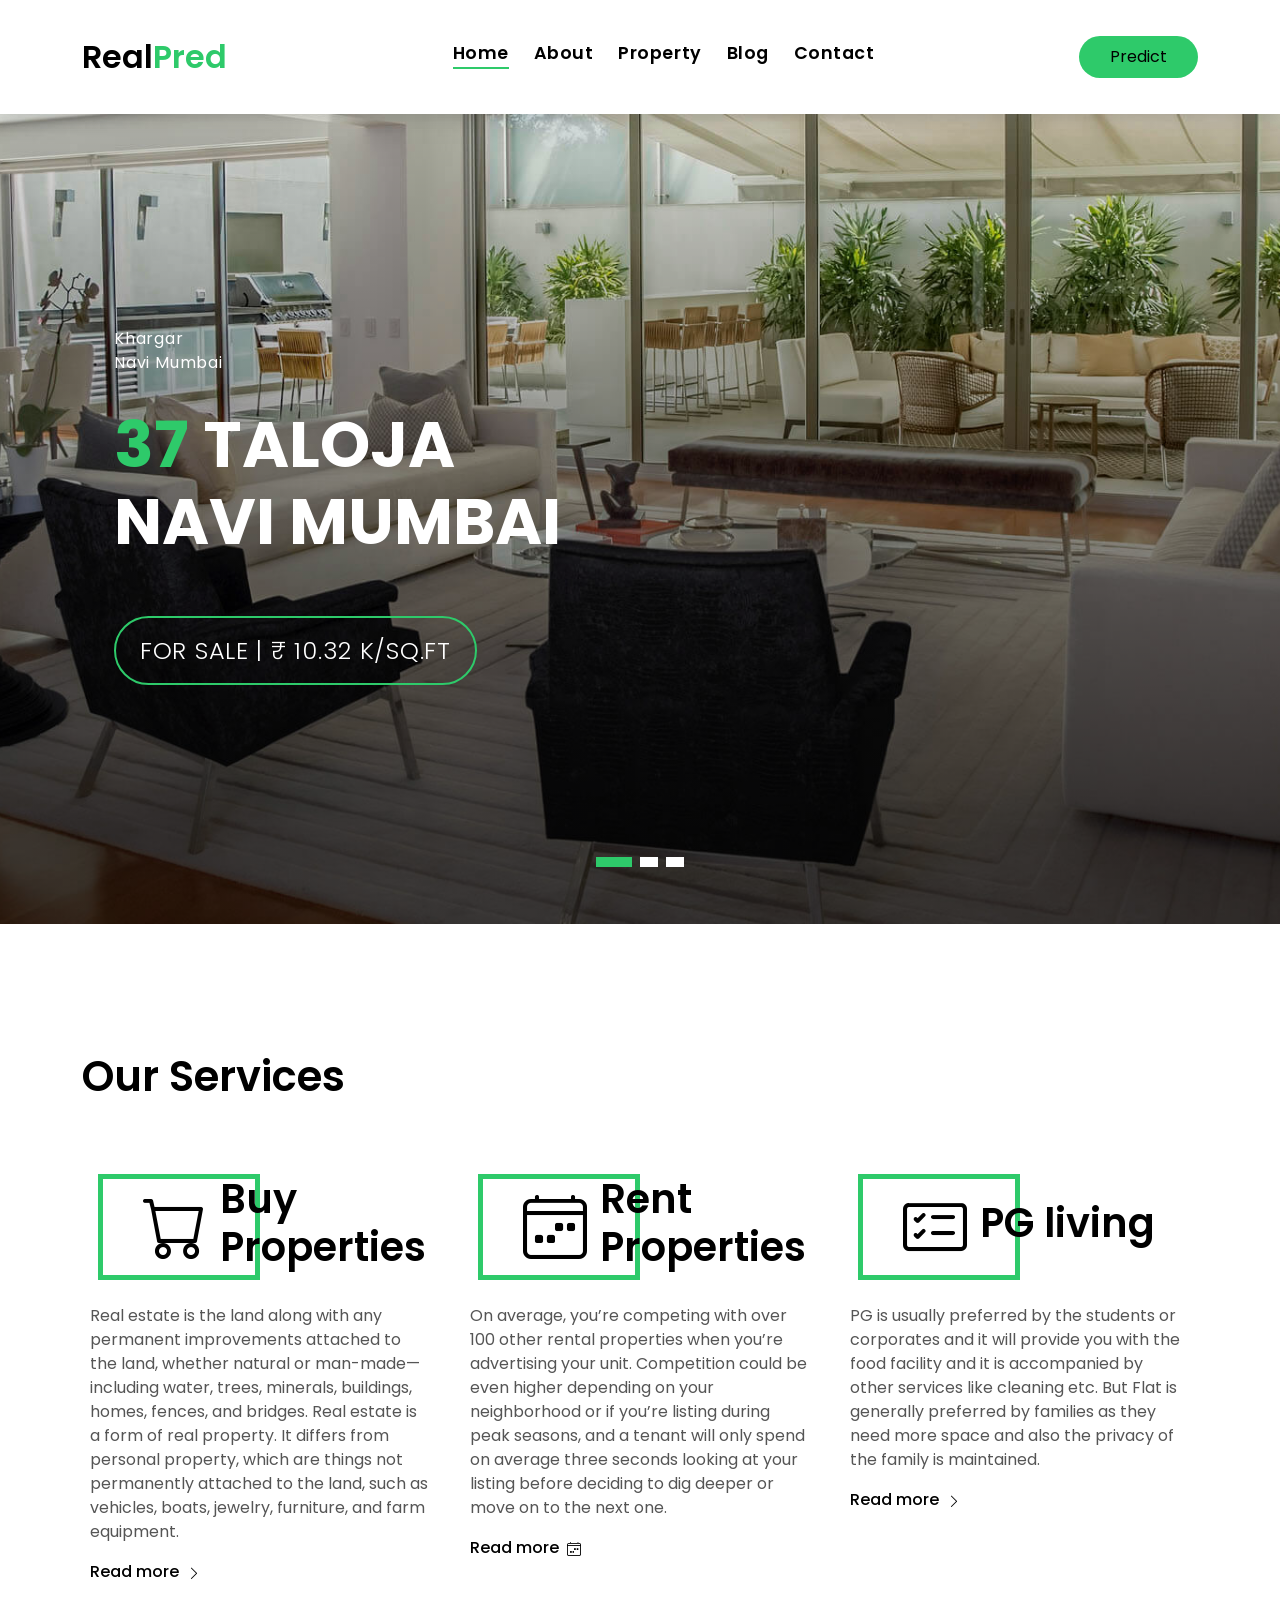
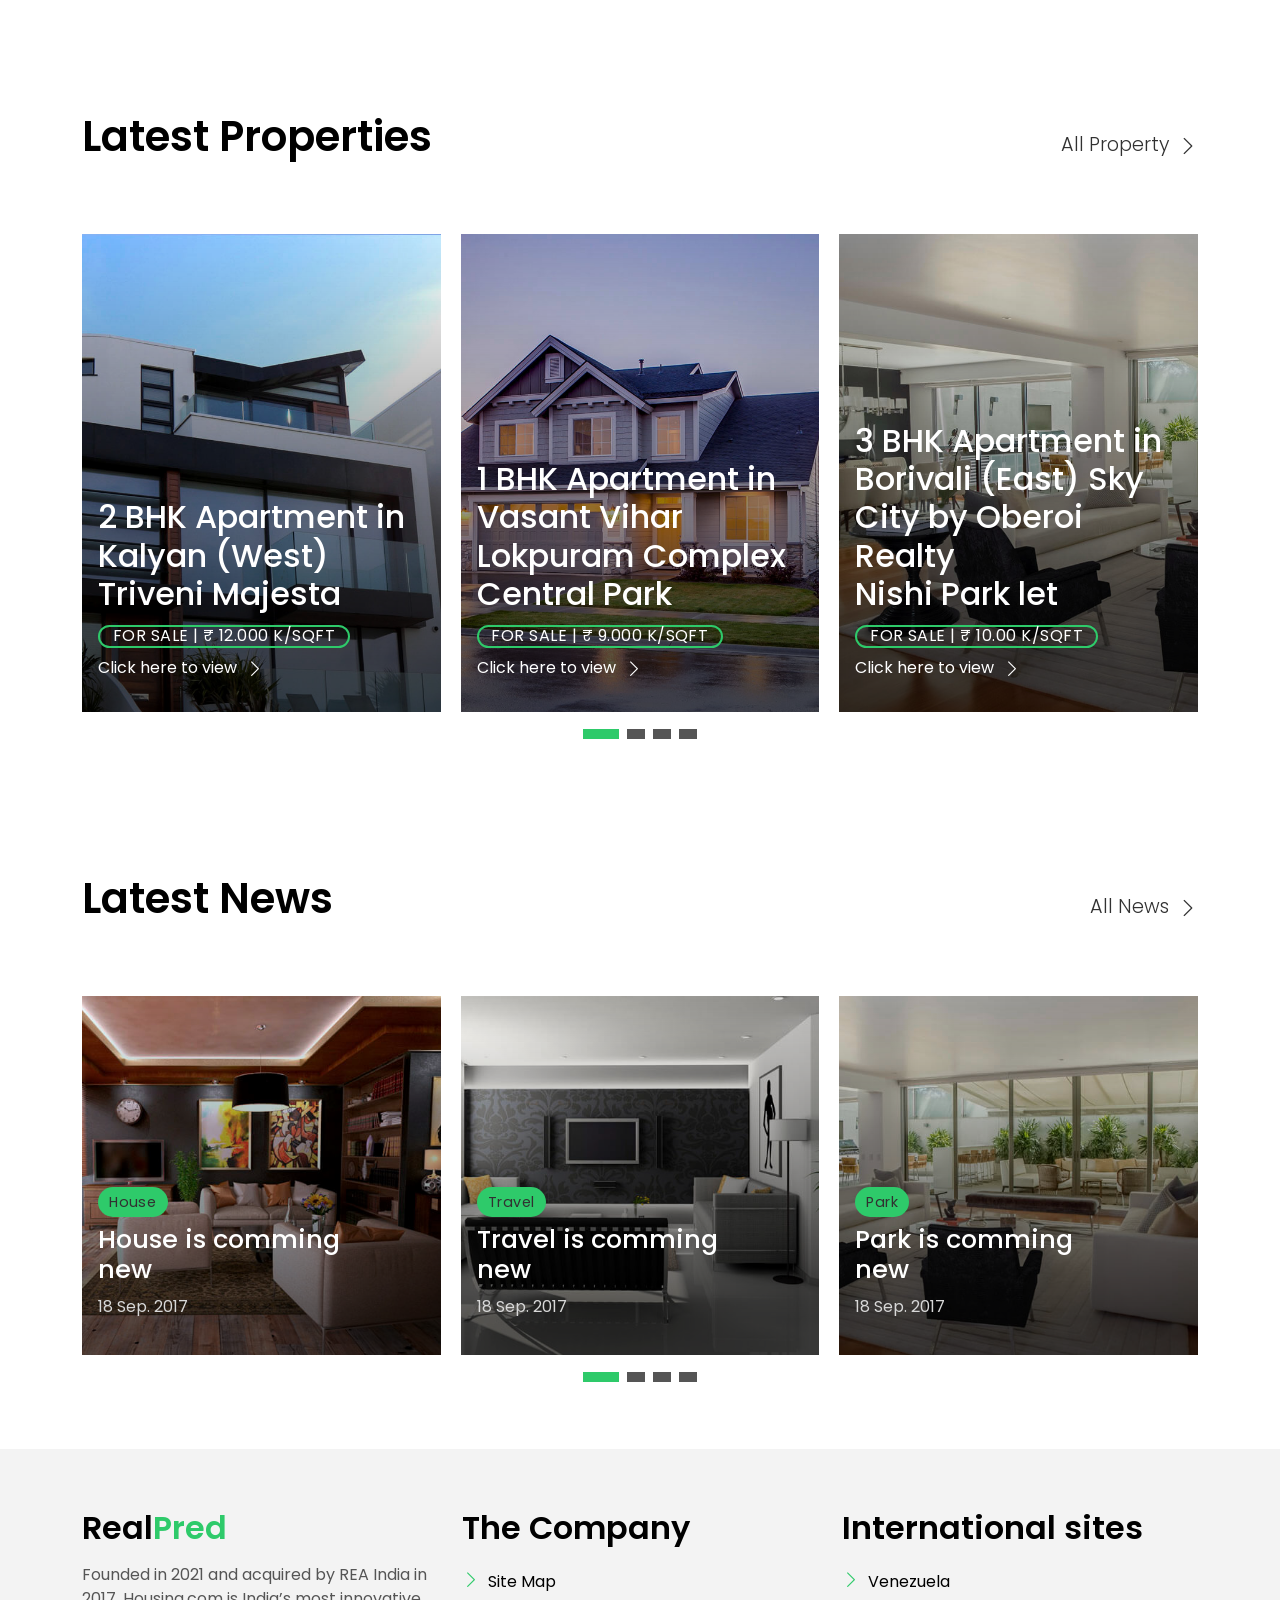
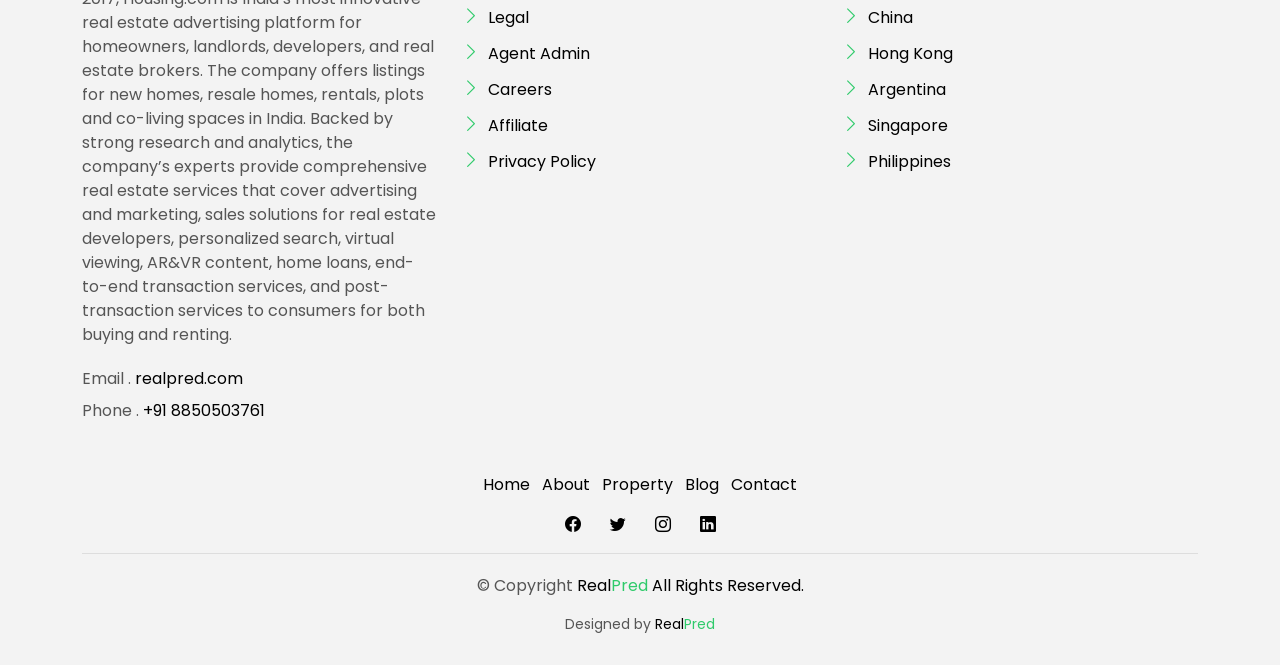
<file: EstateAgency/index.html>
<!DOCTYPE html>
<html lang="en">
  <head>
    <meta charset="utf-8" />
    <meta content="width=device-width, initial-scale=1.0" name="viewport" />

    <title>RealPred</title>
    <meta content="" name="description" />
    <meta content="" name="keywords" />
    <script src="https://ajax.googleapis.com/ajax/libs/jquery/3.4.1/jquery.min.js"></script>
    <script src="app.js"></script>

    <!-- Favicons -->
    <link href="assets/img/favicon.png" rel="icon" />
    <link href="assets/img/apple-touch-icon.png" rel="apple-touch-icon" />

    <!-- Google Fonts -->
    <link
      href="https://fonts.googleapis.com/css?family=Poppins:300,400,500,600,700"
      rel="stylesheet"
    />

    <!-- Vendor CSS Files -->
    <link href="assets/vendor/animate.css/animate.min.css" rel="stylesheet" />
    <link
      href="assets/vendor/bootstrap/css/bootstrap.min.css"
      rel="stylesheet"
    />
    <link
      href="assets/vendor/bootstrap-icons/bootstrap-icons.css"
      rel="stylesheet"
    />
    <link href="assets/vendor/swiper/swiper-bundle.min.css" rel="stylesheet" />

    <!-- Template Main CSS File -->
    <link href="assets/css/style.css" rel="stylesheet" />

    <!-- =======================================================
  * Template Name: EstateAgency - v4.7.0
  * Template URL: https://bootstrapmade.com/real-estate-agency-bootstrap-template/
  * Author: BootstrapMade.com
  * License: https://bootstrapmade.com/license/
  ======================================================== -->
  </head>

  <body>
    <!-- ======= Property Search Section ======= -->
    <div class="click-closed"></div>
    <!--/ Form Search Star /-->
    <div class="box-collapse">
      <div class="title-box-d">
        <h3 class="title-d">Predict Mumbai House Price</h3>
      </div>
      <span class="close-box-collapse right-boxed bi bi-x"></span>
      <div class="box-collapse-wrap form">
        <form class="form-a">
          <div class="row">
            <div class="col-md-12 mb-2"></div>
            <div class="col-md-6 mb-2">
              <div class="form-group mt-3">
                <label class="pb-2" for="Type">Area (Square Feet)</label>
                <input
                  class="=area"
                  type="text"
                  id="uiSqft"
                  class="floatLable"
                  name="Squareft"
                />
              </div>
            </div>
            <div class="col-md-6 mb-2">
              <div class="form-group mt-3">
                <label class="pb-2" for="city">Location</label>
                <select
                  class="form-control form-select form-control-a"
                  id="uiLocations"
                >
                  <option value="" disabled="disabled" selected="selected">
                    Choose a Location
                  </option>

                  <option>All City</option>
                  <option>Khargar</option>
                  <option>Kamothe</option>
                  <option>Airoli</option>
                  <option>Bandra West</option>
                </select>
              </div>
            </div>
            <div class="col-md-6 mb-2">
              <div class="form-group mt-3">
                <label class="pb-2" for="bedrooms">Bedrooms</label>
                <select
                  class="form-control form-select form-control-a"
                  id="bedrooms"
                >
                  <option name="uiBHK" value="0">00</option>
                  <option name="uiBHK" value="1">01</option>
                  <option name="uiBHK" value="2">02</option>
                  <option name="uiBHK" value="3">03</option>
                  <option name="uiBHK" value="4">04</option>
                  <option name="uiBHK" value="5">05</option>
                </select>
              </div>
            </div>
            <div class="col-md-6 mb-2">
              <div class="form-group mt-3">
                <label class="pb-2" for="car">Car Parking</label>
                <select
                  class="form-control form-select form-control-a"
                  id="Car"
                >
                  <option name="uiCar" value="0">00</option>
                  <option name="uiCar" value="1">01</option>
                  <option name="uiCar" value="2">02</option>
                  
                </select>
              </div>
            </div>
            <div class="col-md-6 mb-2">
              <div class="form-group mt-3">
                <label class="pb-2" for="bathrooms">Bathrooms</label>
                <select
                  class="form-control form-select form-control-a"
                  id="bathrooms"
                >
                  <option name="uiBathrooms" value="0">00</option>
                  <option name="uiBathrooms" value="1">01</option>
                  <option name="uiBathrooms" value="2">02</option>
                  <option name="uiBathrooms" value="3">03</option>
                  <option name="uiBathrooms" value="4">04</option>
                  <option name="uiBathrooms" value="5">05</option>
                </select>
              </div>
            </div>
            <div class="col-md-6 mb-2">
              <div class="form-group mt-3">
                <label class="pb-2" for="gas">Gas Connection</label>
                <select
                  class="form-control form-select form-control-a"
                  id="price"
                >
                  <option name="uiGas" value="0">00</option>
                  <option name="uiGas" value="1">01</option>
                  
                </select>
              </div>
            </div>
            <div class="col-md-12">
              <button
                class="btn btn-b"
                onclick="onClickedEstimatePrice()"
                type="button"
                type="submit"
              >
                Estimate Price
              </button>
              <div id="uiEstimatedPrice" class="result"><h2></h2></div>
            </div>
          </div>
        </form>
      </div>
    </div>
    <!-- End Property Search Section -->>

    <!-- ======= Header/Navbar ======= -->
    <nav class="navbar navbar-default navbar-trans navbar-expand-lg fixed-top">
      <div class="container">
        <button
          class="navbar-toggler collapsed"
          type="button"
          data-bs-toggle="collapse"
          data-bs-target="#navbarDefault"
          aria-controls="navbarDefault"
          aria-expanded="false"
          aria-label="Toggle navigation"
        >
          <span></span>
          <span></span>
          <span></span>
        </button>
        <a class="navbar-brand text-brand" href="index.html"
          >Real<span class="color-b">Pred</span></a
        >

        <div
          class="navbar-collapse collapse justify-content-center"
          id="navbarDefault"
        >
          <ul class="navbar-nav">
            <li class="nav-item">
              <a
                class="nav-link active"
                href="index.html
              "
                >Home</a
              >
            </li>

            <li class="nav-item">
              <a class="nav-link" href="about.html">About</a>
            </li>

            <li class="nav-item">
              <a class="nav-link" href="property-grid.html">Property</a>
            </li>

            <li class="nav-item">
              <a class="nav-link" href="blog-grid.html">Blog</a>
            </li>

            <li class="nav-item">
              <a class="nav-link" href="contact.html">Contact</a>
            </li>
          </ul>
        </div>

        <button
          type="button"
          class="btn btn-b-n navbar-toggle-box navbar-toggle-box-collapse"
          data-bs-toggle="collapse"
          data-bs-target="#navbarTogglerDemo01"
        >
          Predict
        </button>
      </div>
    </nav>
    <!-- End Header/Navbar -->

    <!-- ======= Intro Section ======= -->
    <div class="intro intro-carousel swiper position-relative">
      <div class="swiper-wrapper">
        <div
          class="swiper-slide carousel-item-a intro-item bg-image"
          style="background-image: url(assets/img/slide-1.jpg)"
        >
          <div class="overlay overlay-a"></div>
          <div class="intro-content display-table">
            <div class="table-cell">
              <div class="container">
                <div class="row">
                  <div class="col-lg-8">
                    <div class="intro-body">
                      <p class="intro-title-top">
                        Khargar <br />
                        Navi Mumbai
                      </p>
                      <h1 class="intro-title mb-4">
                        <span class="color-b"> 37 </span> Taloja <br />
                          Navi Mumbai
                      </h1>
                      <p class="intro-subtitle intro-price">
                        <a href="#"
                          ><span class="price-a">For sale | ₹ 10.32 K/sq.ft</span></a
                        >
                      </p>
                    </div>
                  </div>
                </div>
              </div>
            </div>
          </div>
        </div>
        <div
          class="swiper-slide carousel-item-a intro-item bg-image"
          style="background-image: url(assets/img/slide-2.jpg)"
        >
          <div class="overlay overlay-a"></div>
          <div class="intro-content display-table">
            <div class="table-cell">
              <div class="container">
                <div class="row">
                  <div class="col-lg-8">
                    <div class="intro-body">
                      <p class="intro-title-top">
                        Arihant Enclave <br />
                        Mumbai
                      </p>
                      <h1 class="intro-title mb-4">
                        <span class="color-b">204 </span> Andheri <br />
                        West
                      </h1>
                      <p class="intro-subtitle intro-price">
                        <a href="#"
                          ><span class="price-a">For sale | ₹12.40 K/sq.ft</span></a
                        >
                      </p>
                    </div>
                  </div>
                </div>
              </div>
            </div>
          </div>
        </div>
        <div
          class="swiper-slide carousel-item-a intro-item bg-image"
          style="background-image: url(assets/img/slide-3.jpg)"
        >
          <div class="overlay overlay-a"></div>
          <div class="intro-content display-table">
            <div class="table-cell">
              <div class="container">
                <div class="row">
                  <div class="col-lg-8">
                    <div class="intro-body">
                      <p class="intro-title-top">
                        Velentine Apartment 1 Wing D <br />
                        211
                      </p>
                      <h1 class="intro-title mb-4">
                        <span class="color-b">211 </span> Malad West <br />
                        Mumbai
                      </h1>
                      <p class="intro-subtitle intro-price">
                        <a href="#"
                          ><span class="price-a">For sale | ₹14.00K/sq.ft</span></a
                        >
                      </p>
                    </div>
                  </div>
                </div>
              </div>
            </div>
          </div>
        </div>
      </div>
      <div class="swiper-pagination"></div>
    </div>
    <!-- End Intro Section -->

    <main id="main">
      <!-- ======= Services Section ======= -->
      <section class="section-services section-t8">
        <div class="container">
          <div class="row">
            <div class="col-md-12">
              <div class="title-wrap d-flex justify-content-between">
                <div class="title-box">
                  <h2 class="title-a">Our Services</h2>
                </div>
              </div>
            </div>
          </div>
          <div class="row">
            <div class="col-md-4">
              <div class="card-box-c foo">
                <div class="card-header-c d-flex">
                  <div class="card-box-ico">
                    <span class="bi bi-cart"></span>
                  </div>
                  <div class="card-title-c align-self-center">
                    <h2 class="title-c">Buy Properties</h2>
                  </div>
                </div>
                <div class="card-body-c">
                  <p class="content-c">
                    Real estate is the land along with any permanent improvements attached to the land, whether natural or man-made—including water, trees, minerals, buildings, homes, fences, and bridges. Real estate is a form of real property. It differs from personal property, which are things not permanently attached to the land, such as vehicles, boats, jewelry, furniture, and farm equipment.
                  </p>
                </div>
                <div class="card-footer-c">
                  <a href="#" class="link-c link-icon"
                    >Read more
                    <span class="bi bi-chevron-right"></span>
                  </a>
                </div>
              </div>
            </div>
            <div class="col-md-4">
              <div class="card-box-c foo">
                <div class="card-header-c d-flex">
                  <div class="card-box-ico">
                    <span class="bi bi-calendar4-week"></span>
                  </div>
                  <div class="card-title-c align-self-center">
                    <h2 class="title-c">Rent Properties</h2>
                  </div>
                </div>
                <div class="card-body-c">
                  <p class="content-c">
                    On average, you’re competing with over 100 other rental properties when you’re advertising your unit. Competition could be even higher depending on your neighborhood or if you’re listing during peak seasons, and a tenant will only spend on average three seconds looking at your listing before deciding to dig deeper or move on to the next one.
                  </p>
                </div>
                <div class="card-footer-c">
                  <a href="#" class="link-c link-icon"
                    >Read more
                    <span class="bi bi-calendar4-week"></span>
                  </a>
                </div>
              </div>
            </div>
            <div class="col-md-4">
              <div class="card-box-c foo">
                <div class="card-header-c d-flex">
                  <div class="card-box-ico">
                    <span class="bi bi-card-checklist"></span>
                  </div>
                  <div class="card-title-c align-self-center">
                    <h2 class="title-c">PG living</h2>
                  </div>
                </div>
                <div class="card-body-c">
                  <p class="content-c">
                    PG is usually preferred by the students or corporates and it will provide you with the food facility and it is accompanied by other services like cleaning etc. But Flat is generally preferred by families as they need more space and also the privacy of the family is maintained.
                  </p>
                </div>
                <div class="card-footer-c">
                  <a href="#" class="link-c link-icon"
                    >Read more
                    <span class="bi bi-chevron-right"></span>
                  </a>
                </div>
              </div>
            </div>
          </div>
        </div>
      </section>
      <!-- End Services Section -->

      <!-- ======= Latest Properties Section ======= -->
      <section class="section-property section-t8">
        <div class="container">
          <div class="row">
            <div class="col-md-12">
              <div class="title-wrap d-flex justify-content-between">
                <div class="title-box">
                  <h2 class="title-a">Latest Properties</h2>
                </div>
                <div class="title-link">
                  <a href="property-grid.html"
                    >All Property
                    <span class="bi bi-chevron-right"></span>
                  </a>
                </div>
              </div>
            </div>
          </div>

          <div id="property-carousel" class="swiper">
            <div class="swiper-wrapper">
              <div class="carousel-item-b swiper-slide">
                <div class="card-box-a card-shadow">
                  <div class="img-box-a">
                    <img
                      src="assets/img/property-6.jpg"
                      alt=""
                      class="img-a img-fluid"
                    />
                  </div>
                  <div class="card-overlay">
                    <div class="card-overlay-a-content">
                      <div class="card-header-a">
                        <h2 class="card-title-a">
                          <a href="property-single.html"
                            >
                            2 BHK Apartment in Kalyan (West)
                            Triveni Majesta <br />
                            </a
                          >
                        </h2>
                      </div>
                      <div class="card-body-a">
                        <div class="price-box d-flex">
                          <span class="price-a">For Sale | ₹ 12.000 K/sqft</span>
                        </div>
                        <a href="#" class="link-a"
                          >Click here to view
                          <span class="bi bi-chevron-right"></span>
                        </a>
                      </div>
                      <div class="card-footer-a">
                        <ul class="card-info d-flex justify-content-around">
                          <li>
                            <h4 class="card-info-title">Area</h4>
                            <span
                              >340m
                              <sup>2</sup>
                            </span>
                          </li>
                          <li>
                            <h4 class="card-info-title">Beds</h4>
                            <span>2</span>
                          </li>
                          <li>
                            <h4 class="card-info-title">Baths</h4>
                            <span>4</span>
                          </li>
                          <li>
                            <h4 class="card-info-title">Garages</h4>
                            <span>1</span>
                          </li>
                        </ul>
                      </div>
                    </div>
                  </div>
                </div>
              </div>
              <!-- End carousel item -->

              <div class="carousel-item-b swiper-slide">
                <div class="card-box-a card-shadow">
                  <div class="img-box-a">
                    <img
                      src="assets/img/property-3.jpg"
                      alt=""
                      class="img-a img-fluid"
                    />
                  </div>
                  <div class="card-overlay">
                    <div class="card-overlay-a-content">
                      <div class="card-header-a">
                        <h2 class="card-title-a">
                          <a href="property-single.html"
                            >
                            1 BHK Apartment in Vasant Vihar
                            Lokpuram Complex <br />
                            Central Park</a
                          >
                        </h2>
                      </div>
                      <div class="card-body-a">
                        <div class="price-box d-flex">
                          <span class="price-a">For Sale | ₹ 9.000 K/sqft</span>
                        </div>
                        <a href="property-single.html" class="link-a"
                          >Click here to view
                          <span class="bi bi-chevron-right"></span>
                        </a>
                      </div>
                      <div class="card-footer-a">
                        <ul class="card-info d-flex justify-content-around">
                          <li>
                            <h4 class="card-info-title">Area</h4>
                            <span
                              >340m
                              <sup>1</sup>
                            </span>
                          </li>
                          <li>
                            <h4 class="card-info-title">Beds</h4>
                            <span>2</span>
                          </li>
                          <li>
                            <h4 class="card-info-title">Baths</h4>
                            <span>4</span>
                          </li>
                          <li>
                            <h4 class="card-info-title">Garages</h4>
                            <span>1</span>
                          </li>
                        </ul>
                      </div>
                    </div>
                  </div>
                </div>
              </div>
              <!-- End carousel item -->

              <div class="carousel-item-b swiper-slide">
                <div class="card-box-a card-shadow">
                  <div class="img-box-a">
                    <img
                      src="assets/img/property-7.jpg"
                      alt=""
                      class="img-a img-fluid"
                    />
                  </div>
                  <div class="card-overlay">
                    <div class="card-overlay-a-content">
                      <div class="card-header-a">
                        <h2 class="card-title-a">
                          <a href="property-single.html"
                            >
                            3 BHK Apartment in Borivali (East)
                            Sky City by Oberoi Realty <br />
                            Nishi Park let</a
                          >
                        </h2>
                      </div>
                      <div class="card-body-a">
                        <div class="price-box d-flex">
                          <span class="price-a">For Sale | ₹ 10.00 K/sqft</span>
                        </div>
                        <a href="property-single.html" class="link-a"
                          >Click here to view
                          <span class="bi bi-chevron-right"></span>
                        </a>
                      </div>
                      <div class="card-footer-a">
                        <ul class="card-info d-flex justify-content-around">
                          <li>
                            <h4 class="card-info-title">Area</h4>
                            <span
                              >340m
                              <sup>3</sup>
                            </span>
                          </li>
                          <li>
                            <h4 class="card-info-title">Beds</h4>
                            <span>2</span>
                          </li>
                          <li>
                            <h4 class="card-info-title">Baths</h4>
                            <span>4</span>
                          </li>
                          <li>
                            <h4 class="card-info-title">Garages</h4>
                            <span>1</span>
                          </li>
                        </ul>
                      </div>
                    </div>
                  </div>
                </div>
              </div>
              <!-- End carousel item -->

              <div class="carousel-item-b swiper-slide">
                <div class="card-box-a card-shadow">
                  <div class="img-box-a">
                    <img
                      src="assets/img/property-10.jpg"
                      alt=""
                      class="img-a img-fluid"
                    />
                  </div>
                  <div class="card-overlay">
                    <div class="card-overlay-a-content">
                      <div class="card-header-a">
                        <h2 class="card-title-a">
                          <a href="property-single.html"
                            >
                            3 BHK Apartment in Mulund (West)
                            Eternia by Oberoi Realty <br />
                            South Mumbai</a
                          >
                        </h2>
                      </div>
                      <div class="card-body-a">
                        <div class="price-box d-flex">
                          <span class="price-a">For Sale | ₹ 12.00 K/sqft</span>
                        </div>
                        <a href="property-single.html" class="link-a"
                          >Click here to view
                          <span class="bi bi-chevron-right"></span>
                        </a>
                      </div>
                      <div class="card-footer-a">
                        <ul class="card-info d-flex justify-content-around">
                          <li>
                            <h4 class="card-info-title">Area</h4>
                            <span
                              >340m
                              <sup>2</sup>
                            </span>
                          </li>
                          <li>
                            <h4 class="card-info-title">Beds</h4>
                            <span>3</span>
                          </li>
                          <li>
                            <h4 class="card-info-title">Baths</h4>
                            <span>4</span>
                          </li>
                          <li>
                            <h4 class="card-info-title">Garages</h4>
                            <span>1</span>
                          </li>
                        </ul>
                      </div>
                    </div>
                  </div>
                </div>
              </div>
              <!-- End carousel item -->
            </div>
          </div>
          <div class="propery-carousel-pagination carousel-pagination"></div>
        </div>
      </section>
      <!-- End Latest Properties Section -->

      <!-- ======= Latest News Section ======= -->
      <section class="section-news section-t8">
        <div class="container">
          <div class="row">
            <div class="col-md-12">
              <div class="title-wrap d-flex justify-content-between">
                <div class="title-box">
                  <h2 class="title-a">Latest News</h2>
                </div>
                <div class="title-link">
                  <a href="blog-grid.html"
                    >All News
                    <span class="bi bi-chevron-right"></span>
                  </a>
                </div>
              </div>
            </div>
          </div>

          <div id="news-carousel" class="swiper">
            <div class="swiper-wrapper">
              <div class="carousel-item-c swiper-slide">
                <div class="card-box-b card-shadow news-box">
                  <div class="img-box-b">
                    <img
                      src="assets/img/post-2.jpg"
                      alt=""
                      class="img-b img-fluid"
                    />
                  </div>
                  <div class="card-overlay">
                    <div class="card-header-b">
                      <div class="card-category-b">
                        <a href="#" class="category-b">House</a>
                      </div>
                      <div class="card-title-b">
                        <h2 class="title-2">
                          <a href="blog-single.html"
                            >House is comming <br />
                            new</a
                          >
                        </h2>
                      </div>
                      <div class="card-date">
                        <span class="date-b">18 Sep. 2017</span>
                      </div>
                    </div>
                  </div>
                </div>
              </div>
              <!-- End carousel item -->

              <div class="carousel-item-c swiper-slide">
                <div class="card-box-b card-shadow news-box">
                  <div class="img-box-b">
                    <img
                      src="assets/img/post-5.jpg"
                      alt=""
                      class="img-b img-fluid"
                    />
                  </div>
                  <div class="card-overlay">
                    <div class="card-header-b">
                      <div class="card-category-b">
                        <a href="#" class="category-b">Travel</a>
                      </div>
                      <div class="card-title-b">
                        <h2 class="title-2">
                          <a href="blog-single.html"
                            >Travel is comming <br />
                            new</a
                          >
                        </h2>
                      </div>
                      <div class="card-date">
                        <span class="date-b">18 Sep. 2017</span>
                      </div>
                    </div>
                  </div>
                </div>
              </div>
              <!-- End carousel item -->

              <div class="carousel-item-c swiper-slide">
                <div class="card-box-b card-shadow news-box">
                  <div class="img-box-b">
                    <img
                      src="assets/img/post-7.jpg"
                      alt=""
                      class="img-b img-fluid"
                    />
                  </div>
                  <div class="card-overlay">
                    <div class="card-header-b">
                      <div class="card-category-b">
                        <a href="#" class="category-b">Park</a>
                      </div>
                      <div class="card-title-b">
                        <h2 class="title-2">
                          <a href="blog-single.html"
                            >Park is comming <br />
                            new</a
                          >
                        </h2>
                      </div>
                      <div class="card-date">
                        <span class="date-b">18 Sep. 2017</span>
                      </div>
                    </div>
                  </div>
                </div>
              </div>
              <!-- End carousel item -->

              <div class="carousel-item-c swiper-slide">
                <div class="card-box-b card-shadow news-box">
                  <div class="img-box-b">
                    <img
                      src="assets/img/post-3.jpg"
                      alt=""
                      class="img-b img-fluid"
                    />
                  </div>
                  <div class="card-overlay">
                    <div class="card-header-b">
                      <div class="card-category-b">
                        <a href="#" class="category-b">Travel</a>
                      </div>
                      <div class="card-title-b">
                        <h2 class="title-2">
                          <a href="#"
                            >Travel is comming <br />
                            new</a
                          >
                        </h2>
                      </div>
                      <div class="card-date">
                        <span class="date-b">18 Sep. 2017</span>
                      </div>
                    </div>
                  </div>
                </div>
              </div>
              <!-- End carousel item -->
            </div>
          </div>

          <div class="news-carousel-pagination carousel-pagination"></div>
        </div>
      </section>
      <!-- End Latest News Section -->

      
    <!-- End #main -->

    <!-- ======= Footer ======= -->
    <section class="section-footer">
      <div class="container">
        <div class="row">
          <div class="col-sm-12 col-md-4">
            <div class="widget-a">
              <div class="w-header-a">
                <h3 class="w-title-a text-brand">Real<span class="color-b">Pred</span></h3>
              </div>
              <div class="w-body-a">
                <p class="w-text-a color-text-a">
                  Founded in 2021 and acquired by REA India in 2017, Housing.com is India’s most innovative real estate advertising platform for homeowners, landlords, developers, and real estate brokers. The company offers listings for new homes, resale homes, rentals, plots and co-living spaces in India. Backed by strong research and analytics, the company’s experts provide comprehensive real estate services that cover advertising and marketing, sales solutions for real estate developers, personalized search, virtual viewing, AR&VR content, home loans, end-to-end transaction services, and post-transaction services to consumers for both buying and renting.
                </p>
              </div>
              <div class="w-footer-a">
                <ul class="list-unstyled">
                  <li class="color-a">
                    <span class="color-text-a">Email .</span>
                    realpred.com
                  </li>
                  <li class="color-a">
                    <span class="color-text-a">Phone .</span> +91 8850503761
                  </li>
                </ul>
              </div>
            </div>
          </div>
          <div class="col-sm-12 col-md-4 section-md-t3">
            <div class="widget-a">
              <div class="w-header-a">
                <h3 class="w-title-a text-brand">The Company</h3>
              </div>
              <div class="w-body-a">
                <div class="w-body-a">
                  <ul class="list-unstyled">
                    <li class="item-list-a">
                      <i class="bi bi-chevron-right"></i>
                      <a href="#">Site Map</a>
                    </li>
                    <li class="item-list-a">
                      <i class="bi bi-chevron-right"></i> <a href="#">Legal</a>
                    </li>
                    <li class="item-list-a">
                      <i class="bi bi-chevron-right"></i>
                      <a href="#">Agent Admin</a>
                    </li>
                    <li class="item-list-a">
                      <i class="bi bi-chevron-right"></i>
                      <a href="#">Careers</a>
                    </li>
                    <li class="item-list-a">
                      <i class="bi bi-chevron-right"></i>
                      <a href="#">Affiliate</a>
                    </li>
                    <li class="item-list-a">
                      <i class="bi bi-chevron-right"></i>
                      <a href="#">Privacy Policy</a>
                    </li>
                  </ul>
                </div>
              </div>
            </div>
          </div>
          <div class="col-sm-12 col-md-4 section-md-t3">
            <div class="widget-a">
              <div class="w-header-a">
                <h3 class="w-title-a text-brand">International sites</h3>
              </div>
              <div class="w-body-a">
                <ul class="list-unstyled">
                  <li class="item-list-a">
                    <i class="bi bi-chevron-right"></i>
                    <a href="#">Venezuela</a>
                  </li>
                  <li class="item-list-a">
                    <i class="bi bi-chevron-right"></i> <a href="#">China</a>
                  </li>
                  <li class="item-list-a">
                    <i class="bi bi-chevron-right"></i>
                    <a href="#">Hong Kong</a>
                  </li>
                  <li class="item-list-a">
                    <i class="bi bi-chevron-right"></i>
                    <a href="#">Argentina</a>
                  </li>
                  <li class="item-list-a">
                    <i class="bi bi-chevron-right"></i>
                    <a href="#">Singapore</a>
                  </li>
                  <li class="item-list-a">
                    <i class="bi bi-chevron-right"></i>
                    <a href="#">Philippines</a>
                  </li>
                </ul>
              </div>
            </div>
          </div>
        </div>
      </div>
    </section>
    <footer>
      <div class="container">
        <div class="row">
          <div class="col-md-12">
            <nav class="nav-footer">
              <ul class="list-inline">
                <li class="list-inline-item">
                  <a href="#">Home</a>
                </li>
                <li class="list-inline-item">
                  <a href="#">About</a>
                </li>
                <li class="list-inline-item">
                  <a href="#">Property</a>
                </li>
                <li class="list-inline-item">
                  <a href="#">Blog</a>
                </li>
                <li class="list-inline-item">
                  <a href="#">Contact</a>
                </li>
              </ul>
            </nav>
            <div class="socials-a">
              <ul class="list-inline">
                <li class="list-inline-item">
                  <a href="https://github.com/swapnilp9819">
                    <i class="bi bi-facebook" aria-hidden="true"></i>
                  </a>
                </li>
                <li class="list-inline-item">
                  <a
                    href="https://twitter.com/60Avdhut?t=PW9AwguzUUxPS6wQWc70gA&s=09"
                  >
                    <i class="bi bi-twitter" aria-hidden="true"></i>
                  </a>
                </li>
                <li class="list-inline-item">
                  <a
                    href="https://www.instagram.com/avdhut.shinde.9615/tagged/"
                  >
                    <i class="bi bi-instagram" aria-hidden="true"></i>
                  </a>
                </li>
                <li class="list-inline-item">
                  <a href="https://www.linkedin.com/in/swapnil-patil-a14110172">
                    <i class="bi bi-linkedin" aria-hidden="true"></i>
                  </a>
                </li>
              </ul>
            </div>
            <div class="copyright-footer">
              <p class="copyright color-text-a">
                &copy; Copyright
                <span class="color-a">Real<span class="color-b">Pred</span> All Rights Reserved.
              </p>
            </div>
            <div class="credits">
              
              Designed by <a href="index.html">Real<span class="color-b">Pred</a>
            </div>
          </div>
        </div>
      </div>
    </footer>
    <!-- End  Footer -->

    <div id="preloader"></div>
    <a
      href="#"
      class="back-to-top d-flex align-items-center justify-content-center"
      ><i class="bi bi-arrow-up-short"></i
    ></a>

    <!-- Vendor JS Files -->
    <script src="assets/vendor/bootstrap/js/bootstrap.bundle.min.js"></script>
    <script src="assets/vendor/swiper/swiper-bundle.min.js"></script>
    <script src="assets/vendor/php-email-form/validate.js"></script>

    <!-- Template Main JS File -->
    <script src="assets/js/main.js"></script>
  </body>
</html>
</file>
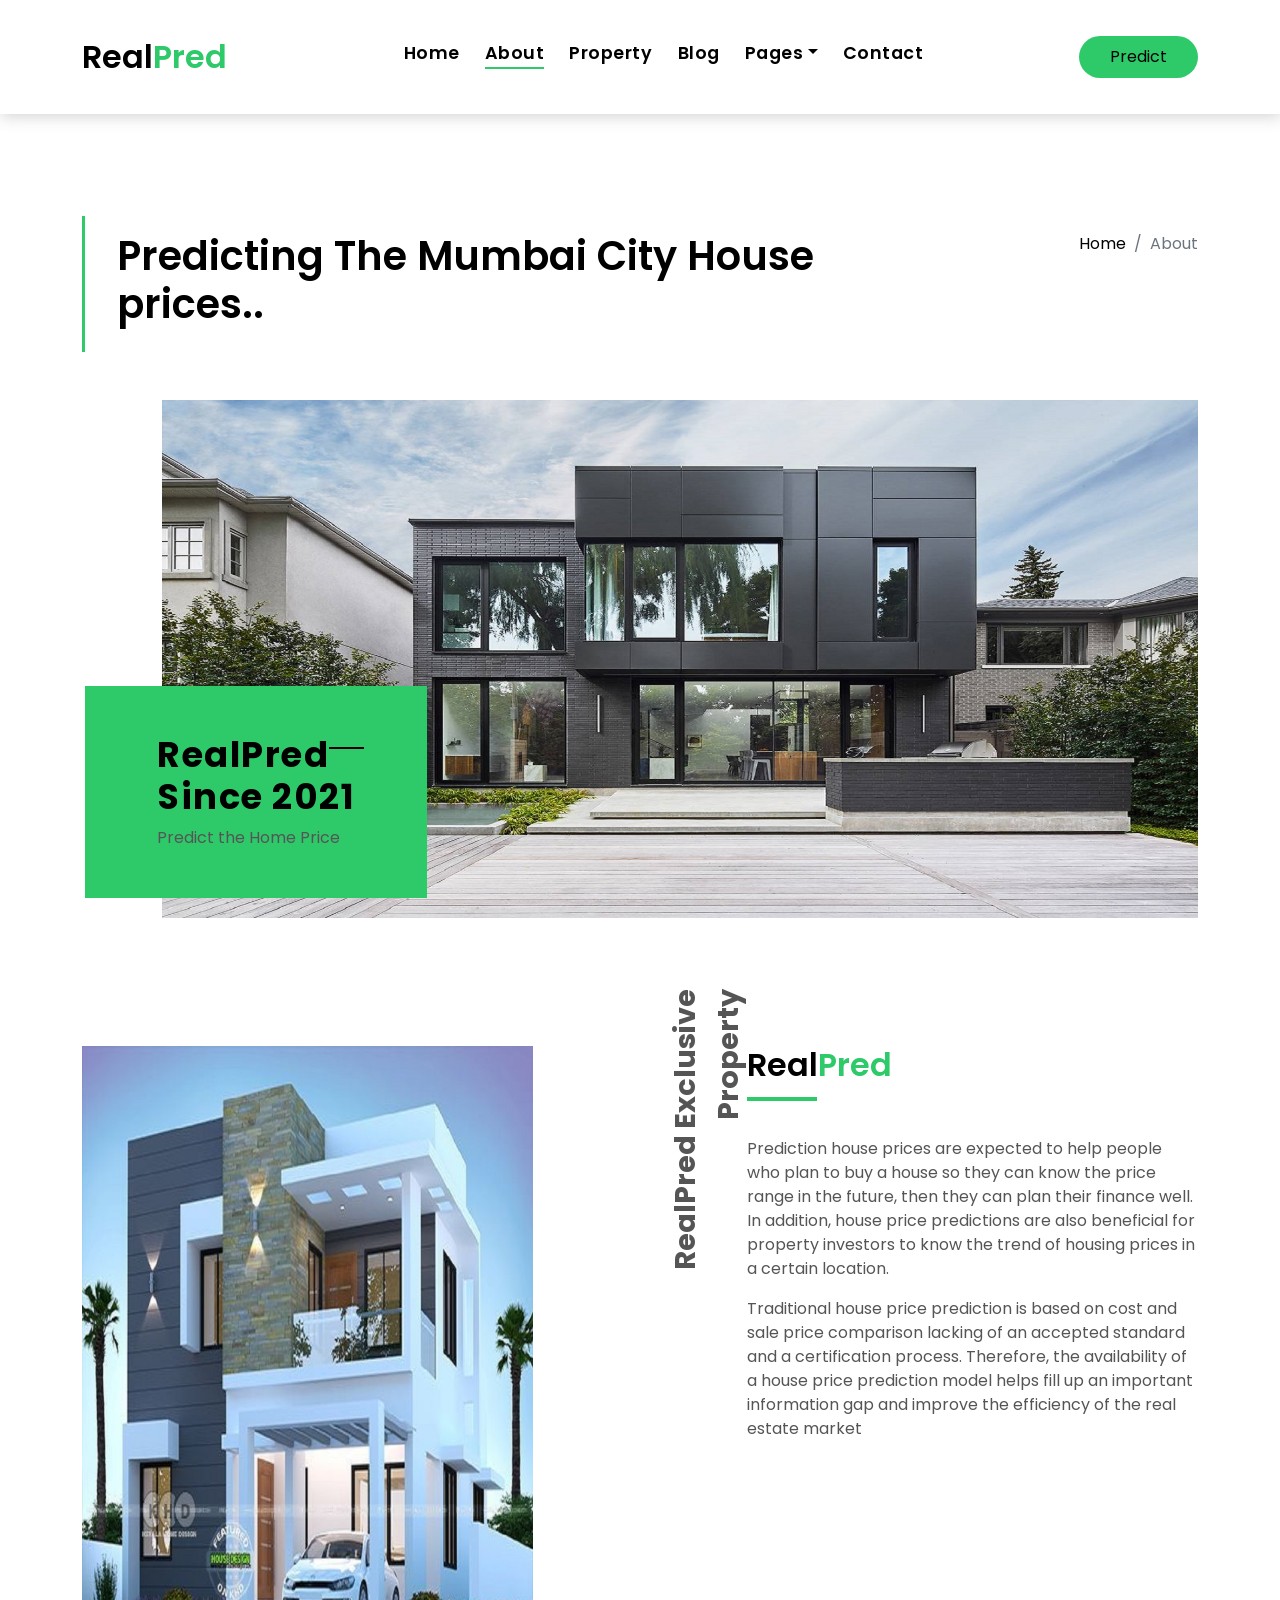
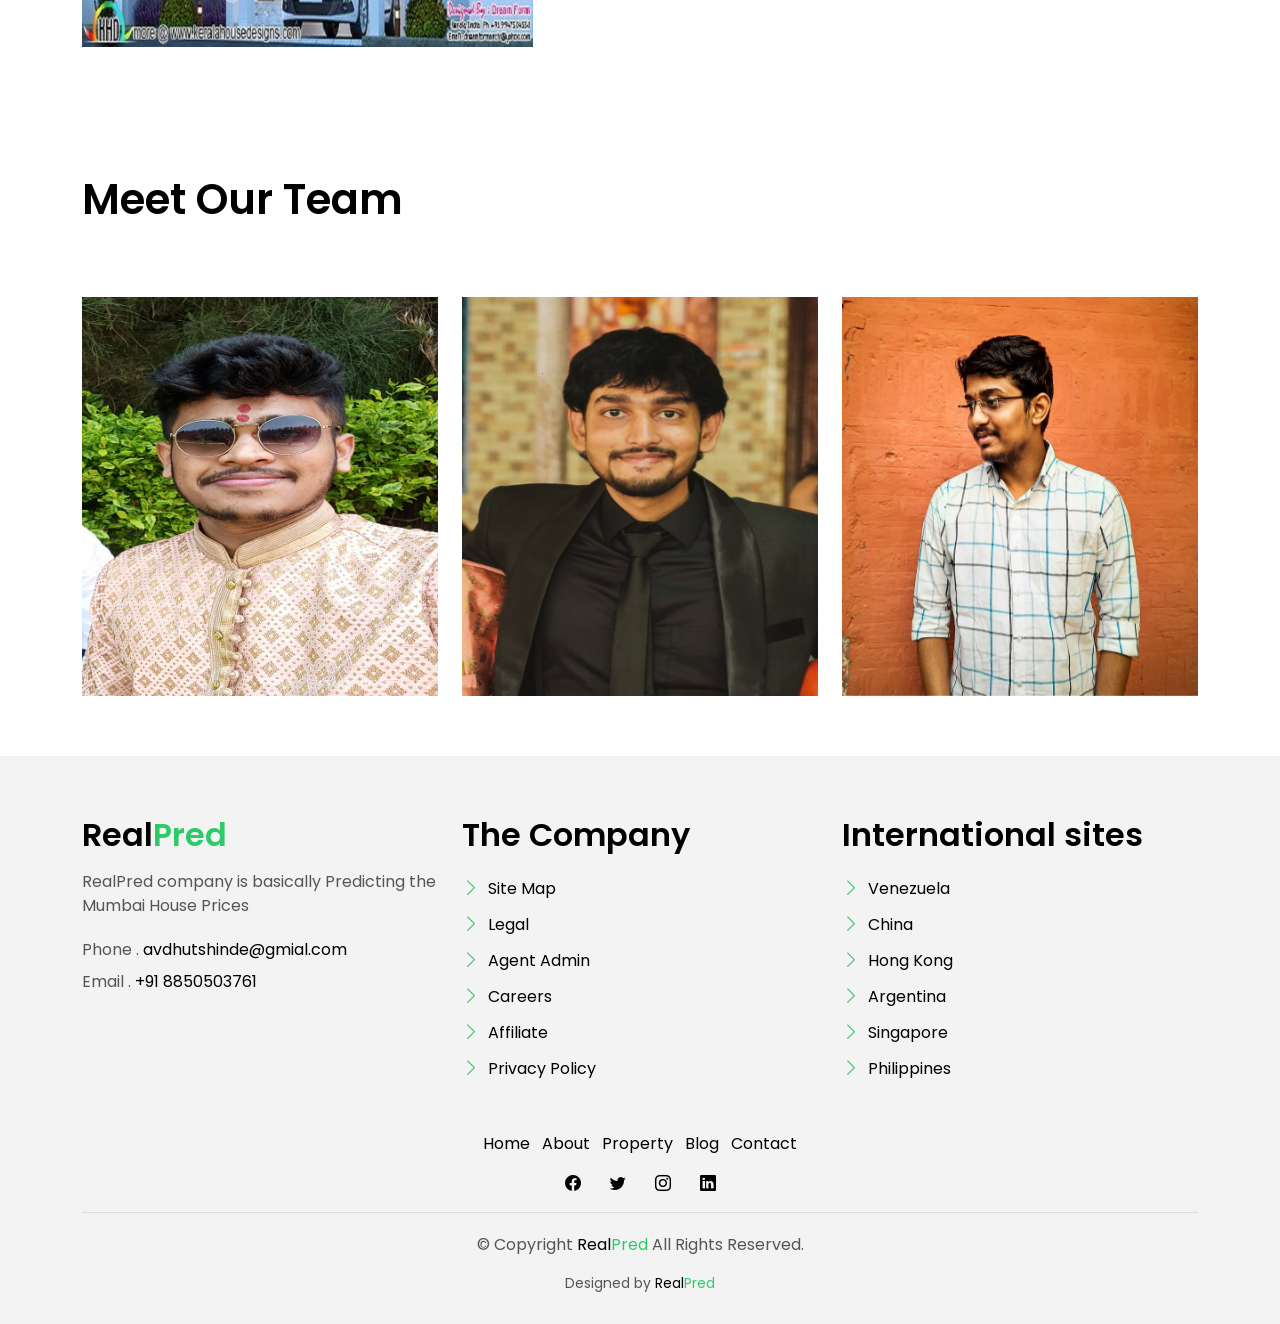
<file: EstateAgency/about.html>
<!DOCTYPE html>
<html lang="en">
  <head>
    <meta charset="utf-8" />
    <meta content="width=device-width, initial-scale=1.0" name="viewport" />

    <title>RealPred</title>
    <meta content="" name="description" />
    <meta content="" name="keywords" />

    <!-- Favicons -->
    <link href="assets/img/favicon.png" rel="icon" />
    <link href="assets/img/apple-touch-icon.png" rel="apple-touch-icon" />

    <!-- Google Fonts -->
    <link
      href="https://fonts.googleapis.com/css?family=Poppins:300,400,500,600,700"
      rel="stylesheet"
    />

    <!-- Vendor CSS Files -->
    <link href="assets/vendor/animate.css/animate.min.css" rel="stylesheet" />
    <link
      href="assets/vendor/bootstrap/css/bootstrap.min.css"
      rel="stylesheet"
    />
    <link
      href="assets/vendor/bootstrap-icons/bootstrap-icons.css"
      rel="stylesheet"
    />
    <link href="assets/vendor/swiper/swiper-bundle.min.css" rel="stylesheet" />

    <!-- Template Main CSS File -->
    <link href="assets/css/style.css" rel="stylesheet" />

    <!-- =======================================================
  * Template Name: EstateAgency - v4.7.0
  * Template URL: https://bootstrapmade.com/real-estate-agency-bootstrap-template/
  * Author: BootstrapMade.com
  * License: https://bootstrapmade.com/license/
  ======================================================== -->
  </head>

  <body>
    <!-- ======= Property Search Section ======= -->
    <div class="click-closed"></div>
    <!--/ Form Search Star /-->
    <div class="box-collapse">
      <div class="title-box-d">
        <h3 class="title-d">Predict Mumbai House Price</h3>
      </div>
      <span class="close-box-collapse right-boxed bi bi-x"></span>
      <div class="box-collapse-wrap form">
        <form class="form-a">
          <div class="row">
            <div class="col-md-12 mb-2"></div>
            <div class="col-md-6 mb-2">
              <div class="form-group mt-3">
                <label class="pb-2" for="Type">Area (Square Feet)</label>
                <input
                  class="=area"
                  type="text"
                  id="uiSqft"
                  class="floatLable"
                  name="Squareft"
                />
              </div>
            </div>
            <div class="col-md-6 mb-2">
              <div class="form-group mt-3">
                <label class="pb-2" for="city">Location</label>
                <select
                  class="form-control form-select form-control-a"
                  id="uiLocations"
                >
                  <option value="" disabled="disabled" selected="selected">
                    Choose a Location
                  </option>

                  <option>All City</option>
                  <option>Khargar</option>
                  <option>Kamothe</option>
                  <option>Airoli</option>
                  <option>Bandra West</option>
                </select>
              </div>
            </div>
            <div class="col-md-6 mb-2">
              <div class="form-group mt-3">
                <label class="pb-2" for="bedrooms">Bedrooms</label>
                <select
                  class="form-control form-select form-control-a"
                  id="bedrooms"
                >
                  <option name="uiBHK" value="0">00</option>
                  <option name="uiBHK" value="1">01</option>
                  <option name="uiBHK" value="2">02</option>
                  <option name="uiBHK" value="3">03</option>
                  <option name="uiBHK" value="4">04</option>
                  <option name="uiBHK" value="5">05</option>
                </select>
              </div>
            </div>
            <div class="col-md-6 mb-2">
              <div class="form-group mt-3">
                <label class="pb-2" for="garages">Car Parking</label>
                <select
                  class="form-control form-select form-control-a"
                  id="Car"
                >
                  <option name="uiCar" value="0">00</option>
                  <option name="uiCar" value="1">01</option>
                  <option name="uiCar" value="2">02</option>
                  <option name="uiCar" value="3">03</option>
                  <option name="uiCar" value="4">04</option>
                </select>
              </div>
            </div>
            <div class="col-md-6 mb-2">
              <div class="form-group mt-3">
                <label class="pb-2" for="bathrooms">Bathrooms</label>
                <select
                  class="form-control form-select form-control-a"
                  id="bathrooms"
                >
                  <option name="uiBathrooms" value="0">00</option>
                  <option name="uiBathrooms" value="1">01</option>
                  <option name="uiBathrooms" value="2">02</option>
                  <option name="uiBathrooms" value="3">03</option>
                  <option name="uiBathrooms" value="4">04</option>
                  <option name="uiBathrooms" value="5">05</option>
                </select>
              </div>
            </div>
            <div class="col-md-6 mb-2">
              <div class="form-group mt-3">
                <label class="pb-2" for="price">Gas Connection</label>
                <select
                  class="form-control form-select form-control-a"
                  id="price"
                >
                  <option name="uiGas" value="0">00</option>
                  <option name="uiGas" value="1">01</option>
                  <option name="uiGas" value="2">02</option>
                  <option name="uiGas" value="3">03</option>
                </select>
              </div>
            </div>
            <div class="col-md-12">
              <button
                class="btn btn-b"
                onclick="onClickedEstimatePrice()"
                type="button"
                type="submit"
              >
                Estimate Price
              </button>
              <div id="uiEstimatedPrice" class="result"><h2></h2></div>
            </div>
          </div>
        </form>
      </div>
    </div>
    <!-- End Property Search Section -->>

    <!-- ======= Header/Navbar ======= -->
    <nav class="navbar navbar-default navbar-trans navbar-expand-lg fixed-top">
      <div class="container">
        <button
          class="navbar-toggler collapsed"
          type="button"
          data-bs-toggle="collapse"
          data-bs-target="#navbarDefault"
          aria-controls="navbarDefault"
          aria-expanded="false"
          aria-label="Toggle navigation"
        >
          <span></span>
          <span></span>
          <span></span>
        </button>
        <a class="navbar-brand text-brand" href="index.html"
          >Real<span class="color-b">Pred</span></a
        >

        <div
          class="navbar-collapse collapse justify-content-center"
          id="navbarDefault"
        >
          <ul class="navbar-nav">
            <li class="nav-item">
              <a class="nav-link" href="index.html">Home</a>
            </li>

            <li class="nav-item">
              <a class="nav-link active" href="about.html">About</a>
            </li>

            <li class="nav-item">
              <a class="nav-link" href="property-grid.html">Property</a>
            </li>

            <li class="nav-item">
              <a class="nav-link" href="blog-grid.html">Blog</a>
            </li>

            <li class="nav-item dropdown">
              <a
                class="nav-link dropdown-toggle"
                href="#"
                id="navbarDropdown"
                role="button"
                data-bs-toggle="dropdown"
                aria-haspopup="true"
                aria-expanded="false"
                >Pages</a
              >
              <div class="dropdown-menu">
                <a class="dropdown-item" href="property-single.html"
                  >Property Single</a
                >
                <a class="dropdown-item" href="blog-single.html">Blog Single</a>
                <a class="dropdown-item" href="agents-grid.html">Agents Grid</a>
                <a class="dropdown-item" href="agent-single.html"
                  >Agent Single</a
                >
              </div>
            </li>
            <li class="nav-item">
              <a class="nav-link" href="contact.html">Contact</a>
            </li>
          </ul>
        </div>

        <button
          type="button"
          class="btn btn-b-n navbar-toggle-box navbar-toggle-box-collapse"
          data-bs-toggle="collapse"
          data-bs-target="#navbarTogglerDemo01"
        >
          Predict
        </button>
      </div>
    </nav>
    <!-- End Header/Navbar -->

    <main id="main">
      <!-- ======= Intro Single ======= -->
      <section class="intro-single">
        <div class="container">
          <div class="row">
            <div class="col-md-12 col-lg-8">
              <div class="title-single-box">
                <h1 class="title-single">
                  Predicting The Mumbai City House prices..
                </h1>
              </div>
            </div>
            <div class="col-md-12 col-lg-4">
              <nav
                aria-label="breadcrumb"
                class="breadcrumb-box d-flex justify-content-lg-end"
              >
                <ol class="breadcrumb">
                  <li class="breadcrumb-item">
                    <a href="#">Home</a>
                  </li>
                  <li class="breadcrumb-item active" aria-current="page">
                    About
                  </li>
                </ol>
              </nav>
            </div>
          </div>
        </div>
      </section>
      <!-- End Intro Single-->

      <!-- ======= About Section ======= -->
      <section class="section-about">
        <div class="container">
          <div class="row">
            <div class="col-sm-12 position-relative">
              <div class="about-img-box">
                <img
                  src="assets/img/slide-about-13.jpg"
                  alt=""
                  class="img-fluid"
                />
              </div>
              <div class="sinse-box">
                <h3 class="sinse-title">
                  RealPred
                  <span></span>
                  <br />
                  Since 2021
                </h3>
                <p>Predict the Home Price</p>
              </div>
            </div>
            <div class="col-md-12 section-t8 position-relative">
              <div class="row">
                <div class="col-md-6 col-lg-5">
                  <img src="assets/img/about-22.jpg" alt="" class="img-fluid" />
                </div>
                <div class="col-lg-2 d-none d-lg-block position-relative">
                  <div class="title-vertical d-flex justify-content-start">
                    <span>RealPred Exclusive Property</span>
                  </div>
                </div>
                <div class="col-md-6 col-lg-5 section-md-t3">
                  <div class="title-box-d">
                    <h3 class="title-d">
                      Real<span class="color-b">Pred</span>
                    </h3>
                  </div>
                  <p class="color-text-a">
                    Prediction house prices are expected to help people who plan
                    to buy a house so they can know the price range in the
                    future, then they can plan their finance well. In addition,
                    house price predictions are also beneficial for property
                    investors to know the trend of housing prices in a certain
                    location.
                  </p>
                  <p class="color-text-a">
                    Traditional house price prediction is based on cost and sale
                    price comparison lacking of an accepted standard and a
                    certification process. Therefore, the availability of a
                    house price prediction model helps fill up an important
                    information gap and improve the efficiency of the real
                    estate market
                  </p>
                </div>
              </div>
            </div>
          </div>
        </div>
      </section>

      <!-- =======Team Section ======= -->
      <section class="section-agents section-t8">
        <div class="container">
          <div class="row">
            <div class="col-md-12">
              <div class="title-wrap d-flex justify-content-between">
                <div class="title-box">
                  <h2 class="title-a">Meet Our Team</h2>
                </div>
              </div>
            </div>
          </div>
          <div class="row">
            <div class="col-md-4">
              <div class="card-box-d">
                <div class="card-img-d">
                  <img
                    src="assets/img/audi1.jpeg
                    "
                    alt=""
                    class="img-d img-fluid"
                  />
                </div>
                <div class="card-overlay card-overlay-hover">
                  <div class="card-header-d">
                    <div class="card-title-d align-self-center">
                      <h3 class="title-d">
                        <a href="agent-single.html" class="link-two"
                          >Avdhut Shinde <br />
                          Software Devloper</a
                        >
                      </h3>
                    </div>
                  </div>
                  <div class="card-body-d">
                    <p class="content-d color-text-a">
                      Currenlty pursuing bachlor of computer engineering in
                      vishwaniketan iMeet's college of engineering
                    </p>
                    <div class="info-agents color-a">
                      <p><strong>Phone: </strong> +91 8850503761</p>
                      <p><strong>Email: </strong> avdhutshinde@gmail.com</p>
                    </div>
                  </div>
                  <div class="card-footer-d">
                    <div class="socials-footer d-flex justify-content-center">
                      <ul class="list-inline">
                        <li class="list-inline-item">
                          <a
                            href="https://twitter.com/60Avdhut?t=PW9AwguzUUxPS6wQWc70gA&s=09"
                            class="link-one"
                          >
                            <i class="bi bi-facebook" aria-hidden="true"></i>
                          </a>
                        </li>
                        <li class="list-inline-item">
                          <a
                            href="https://twitter.com/avdhutshinde30?t=P5JSXmawD2AHpzPkgQAK6w&s=09"
                            class="link-one"
                          >
                            <i class="bi bi-twitter" aria-hidden="true"></i>
                          </a>
                        </li>
                        <li class="list-inline-item">
                          <a
                            href="https://www.instagram.com/avdhut.shinde.9615/tagged/"
                            class="link-one"
                          >
                            <i class="bi bi-instagram" aria-hidden="true"></i>
                          </a>
                        </li>
                        <li class="list-inline-item">
                          <a
                            href="https://www.linkedin.com/in/avdhut-shinde-b605a41a7"
                            class="link-one"
                          >
                            <i class="bi bi-linkedin" aria-hidden="true"></i>
                          </a>
                        </li>
                      </ul>
                    </div>
                  </div>
                </div>
              </div>
            </div>
            <div class="col-md-4">
              <div class="card-box-d">
                <div class="card-img-d">
                  <img
                    src="assets/img/swap.jpeg"
                    alt=""
                    class="img-d img-fluid"
                  />
                </div>
                <div class="card-overlay card-overlay-hover">
                  <div class="card-header-d">
                    <div class="card-title-d align-self-center">
                      <h3 class="title-d">
                        <a href="agent-single.html" class="link-two"
                          >Swapnil Patil <br />
                          Data Scientist</a
                        >
                      </h3>
                    </div>
                  </div>
                  <div class="card-body-d">
                    <p class="content-d color-text-a">
                      Currenlty pursuing bachlor of computer engineering in
                      vishwaniketan iMeet's college of engineering
                    </p>
                    <div class="info-agents color-a">
                      <p><strong>Phone: </strong> +91 7710081004</p>
                      <p><strong>Email: </strong> swapnilpatil@gmail.com</p>
                    </div>
                  </div>
                  <div class="card-footer-d">
                    <div class="socials-footer d-flex justify-content-center">
                      <ul class="list-inline">
                        <li class="list-inline-item">
                          <a
                            href="https://github.com/swapnilp9819"
                            class="link-one"
                          >
                            <i class="bi bi-facebook" aria-hidden="true"></i>
                          </a>
                        </li>
                        <li class="list-inline-item">
                          <a
                            href="https://twitter.com/SwapnilPatil127"
                            class="link-one"
                          >
                            <i class="bi bi-twitter" aria-hidden="true"></i>
                          </a>
                        </li>
                        <li class="list-inline-item">
                          <a
                            href="https://www.instagram.com/swapnilpatil07_/"
                            class="link-one"
                          >
                            <i class="bi bi-instagram" aria-hidden="true"></i>
                          </a>
                        </li>
                        <li class="list-inline-item">
                          <a
                            href="https://www.linkedin.com/in/swapnil-patil-a14110172"
                            class="link-one"
                          >
                            <i class="bi bi-linkedin" aria-hidden="true"></i>
                          </a>
                        </li>
                      </ul>
                    </div>
                  </div>
                </div>
              </div>
            </div>
            <div class="col-md-4">
              <div class="card-box-d">
                <div class="card-img-d">
                  <img
                    src="assets/img/Rutu.jpeg"
                    alt=""
                    class="img-d img-fluid"
                  />
                </div>
                <div class="card-overlay card-overlay-hover">
                  <div class="card-header-d">
                    <div class="card-title-d align-self-center">
                      <h3 class="title-d">
                        <a href="agent-single.html" class="link-two"
                          >Ruturaj Raut <br />
                          Full Stack Developer</a
                        >
                      </h3>
                    </div>
                  </div>
                  <div class="card-body-d">
                    <p class="content-d color-text-a">
                      Currenlty pursuing bachlor of computer engineering in
                      vishwaniketan iMeet's college of engineering
                    </p>
                    <div class="info-agents color-a">
                      <p><strong>Phone: </strong> +91 8355826324</p>
                      <p><strong>Email: </strong>ruturajraut2000@gmail.com</p>
                    </div>
                  </div>
                  <div class="card-footer-d">
                    <div class="socials-footer d-flex justify-content-center">
                      <ul class="list-inline">
                        <li class="list-inline-item">
                          <a
                            href="https://www.linkedin.com/in/ruturaj-raut-2000/"
                            class="link-one"
                          >
                            <i class="bi bi-facebook" aria-hidden="true"></i>
                          </a>
                        </li>
                        <li class="list-inline-item">
                          <a
                            href="https://twitter.com/ImRuturajRaut?t=mqSYn8EfQ3UEjdFffRJ9Gw&s=08"
                            class="link-one"
                          >
                            <i class="bi bi-twitter" aria-hidden="true"></i>
                          </a>
                        </li>
                        <li class="list-inline-item">
                          <a
                            href="https://www.instagram.com/?hl=en"
                            class="link-one"
                          >
                            <i class="bi bi-instagram" aria-hidden="true"></i>
                          </a>
                        </li>
                        <li class="list-inline-item">
                          <a
                            href="https://www.linkedin.com/in/ruturaj-raut-2000/"
                            class="link-one"
                          >
                            <i class="bi bi-linkedin" aria-hidden="true"></i>
                          </a>
                        </li>
                      </ul>
                    </div>
                  </div>
                </div>
              </div>
            </div>
          </div>
        </div>
      </section>
      <!-- End About Section-->
    </main>
    <!-- End #main -->

    <!-- ======= Footer ======= -->
    <section class="section-footer">
      <div class="container">
        <div class="row">
          <div class="col-sm-12 col-md-4">
            <div class="widget-a">
              <div class="w-header-a">
                <h3 class="w-title-a text-brand">
                  Real<span class="color-b">Pred</span>
                </h3>
              </div>
              <div class="w-body-a">
                <p class="w-text-a color-text-a">
                  RealPred company is basically Predicting the Mumbai House
                  Prices
                </p>
              </div>
              <div class="w-footer-a">
                <ul class="list-unstyled">
                  <li class="color-a">
                    <span class="color-text-a">Phone .</span>
                    avdhutshinde@gmial.com
                  </li>
                  <li class="color-a">
                    <span class="color-text-a">Email .</span> +91 8850503761
                  </li>
                </ul>
              </div>
            </div>
          </div>
          <div class="col-sm-12 col-md-4 section-md-t3">
            <div class="widget-a">
              <div class="w-header-a">
                <h3 class="w-title-a text-brand">The Company</h3>
              </div>
              <div class="w-body-a">
                <div class="w-body-a">
                  <ul class="list-unstyled">
                    <li class="item-list-a">
                      <i class="bi bi-chevron-right"></i>
                      <a href="#">Site Map</a>
                    </li>
                    <li class="item-list-a">
                      <i class="bi bi-chevron-right"></i> <a href="#">Legal</a>
                    </li>
                    <li class="item-list-a">
                      <i class="bi bi-chevron-right"></i>
                      <a href="#">Agent Admin</a>
                    </li>
                    <li class="item-list-a">
                      <i class="bi bi-chevron-right"></i>
                      <a href="#">Careers</a>
                    </li>
                    <li class="item-list-a">
                      <i class="bi bi-chevron-right"></i>
                      <a href="#">Affiliate</a>
                    </li>
                    <li class="item-list-a">
                      <i class="bi bi-chevron-right"></i>
                      <a href="#">Privacy Policy</a>
                    </li>
                  </ul>
                </div>
              </div>
            </div>
          </div>
          <div class="col-sm-12 col-md-4 section-md-t3">
            <div class="widget-a">
              <div class="w-header-a">
                <h3 class="w-title-a text-brand">International sites</h3>
              </div>
              <div class="w-body-a">
                <ul class="list-unstyled">
                  <li class="item-list-a">
                    <i class="bi bi-chevron-right"></i>
                    <a href="#">Venezuela</a>
                  </li>
                  <li class="item-list-a">
                    <i class="bi bi-chevron-right"></i> <a href="#">China</a>
                  </li>
                  <li class="item-list-a">
                    <i class="bi bi-chevron-right"></i>
                    <a href="#">Hong Kong</a>
                  </li>
                  <li class="item-list-a">
                    <i class="bi bi-chevron-right"></i>
                    <a href="#">Argentina</a>
                  </li>
                  <li class="item-list-a">
                    <i class="bi bi-chevron-right"></i>
                    <a href="#">Singapore</a>
                  </li>
                  <li class="item-list-a">
                    <i class="bi bi-chevron-right"></i>
                    <a href="#">Philippines</a>
                  </li>
                </ul>
              </div>
            </div>
          </div>
        </div>
      </div>
    </section>
    <footer>
      <div class="container">
        <div class="row">
          <div class="col-md-12">
            <nav class="nav-footer">
              <ul class="list-inline">
                <li class="list-inline-item">
                  <a href="#">Home</a>
                </li>
                <li class="list-inline-item">
                  <a href="#">About</a>
                </li>
                <li class="list-inline-item">
                  <a href="#">Property</a>
                </li>
                <li class="list-inline-item">
                  <a href="#">Blog</a>
                </li>
                <li class="list-inline-item">
                  <a href="#">Contact</a>
                </li>
              </ul>
            </nav>
            <div class="socials-a">
              <ul class="list-inline">
                <li class="list-inline-item">
                  <a href="#">
                    <i class="bi bi-facebook" aria-hidden="true"></i>
                  </a>
                </li>
                <li class="list-inline-item">
                  <a href="#">
                    <i class="bi bi-twitter" aria-hidden="true"></i>
                  </a>
                </li>
                <li class="list-inline-item">
                  <a href="#">
                    <i class="bi bi-instagram" aria-hidden="true"></i>
                  </a>
                </li>
                <li class="list-inline-item">
                  <a href="#">
                    <i class="bi bi-linkedin" aria-hidden="true"></i>
                  </a>
                </li>
              </ul>
            </div>
            <div class="copyright-footer">
              <p class="copyright color-text-a">
                &copy; Copyright
                <span class="color-a"
                  >Real<span class="color-b">Pred</span></span
                >
                All Rights Reserved.
              </p>
            </div>
            <div class="credits">
              <!--
            All the links in the footer should remain intact.
            You can delete the links only if you purchased the pro version.
            Licensing information: https://bootstrapmade.com/license/
            Purchase the pro version with working PHP/AJAX contact form: https://bootstrapmade.com/buy/?theme=EstateAgency
          -->
              Designed by
              <a href="index.html">Real<span class="color-b">Pred</span></a>
            </div>
          </div>
        </div>
      </div>
    </footer>
    <!-- End  Footer -->

    <div id="preloader"></div>
    <a
      href="#"
      class="back-to-top d-flex align-items-center justify-content-center"
      ><i class="bi bi-arrow-up-short"></i
    ></a>

    <!-- Vendor JS Files -->
    <script src="assets/vendor/bootstrap/js/bootstrap.bundle.min.js"></script>
    <script src="assets/vendor/swiper/swiper-bundle.min.js"></script>
    <script src="assets/vendor/php-email-form/validate.js"></script>

    <!-- Template Main JS File -->
    <script src="assets/js/main.js"></script>
  </body>
</html>
</file>
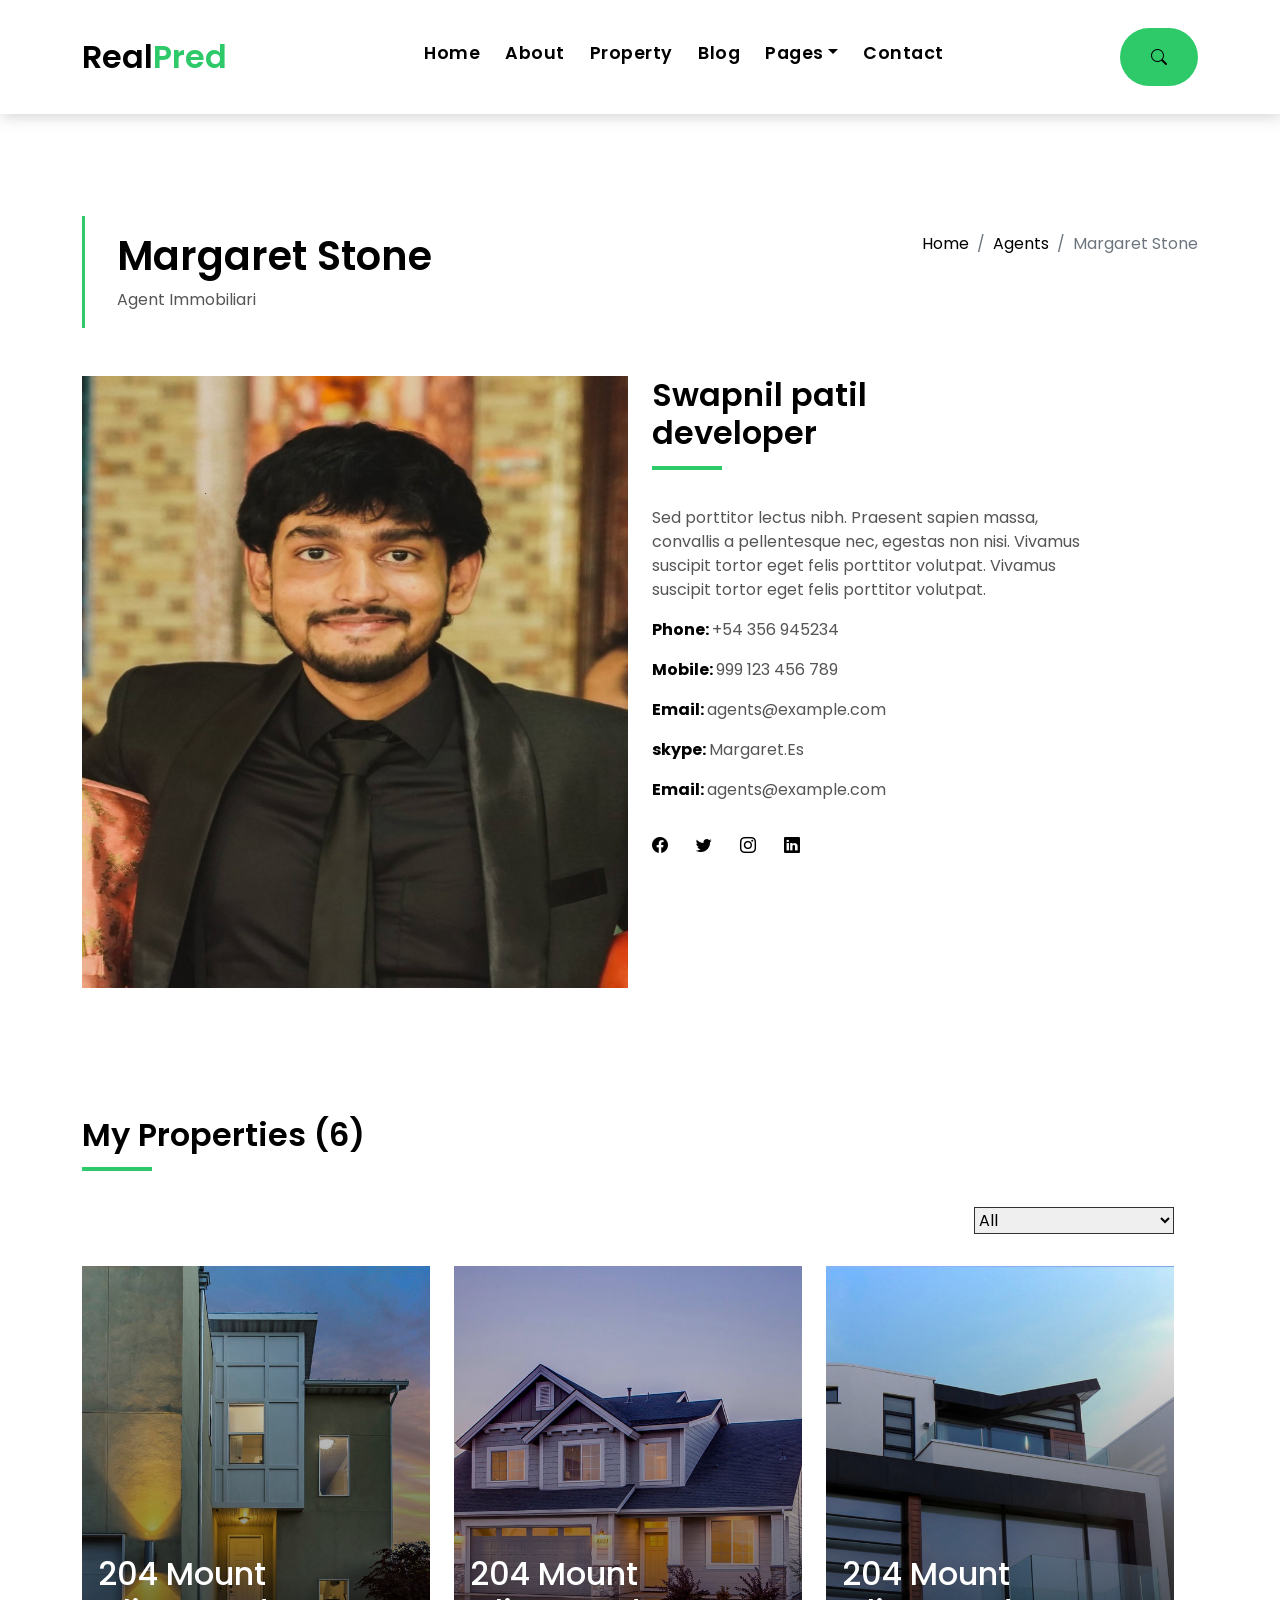
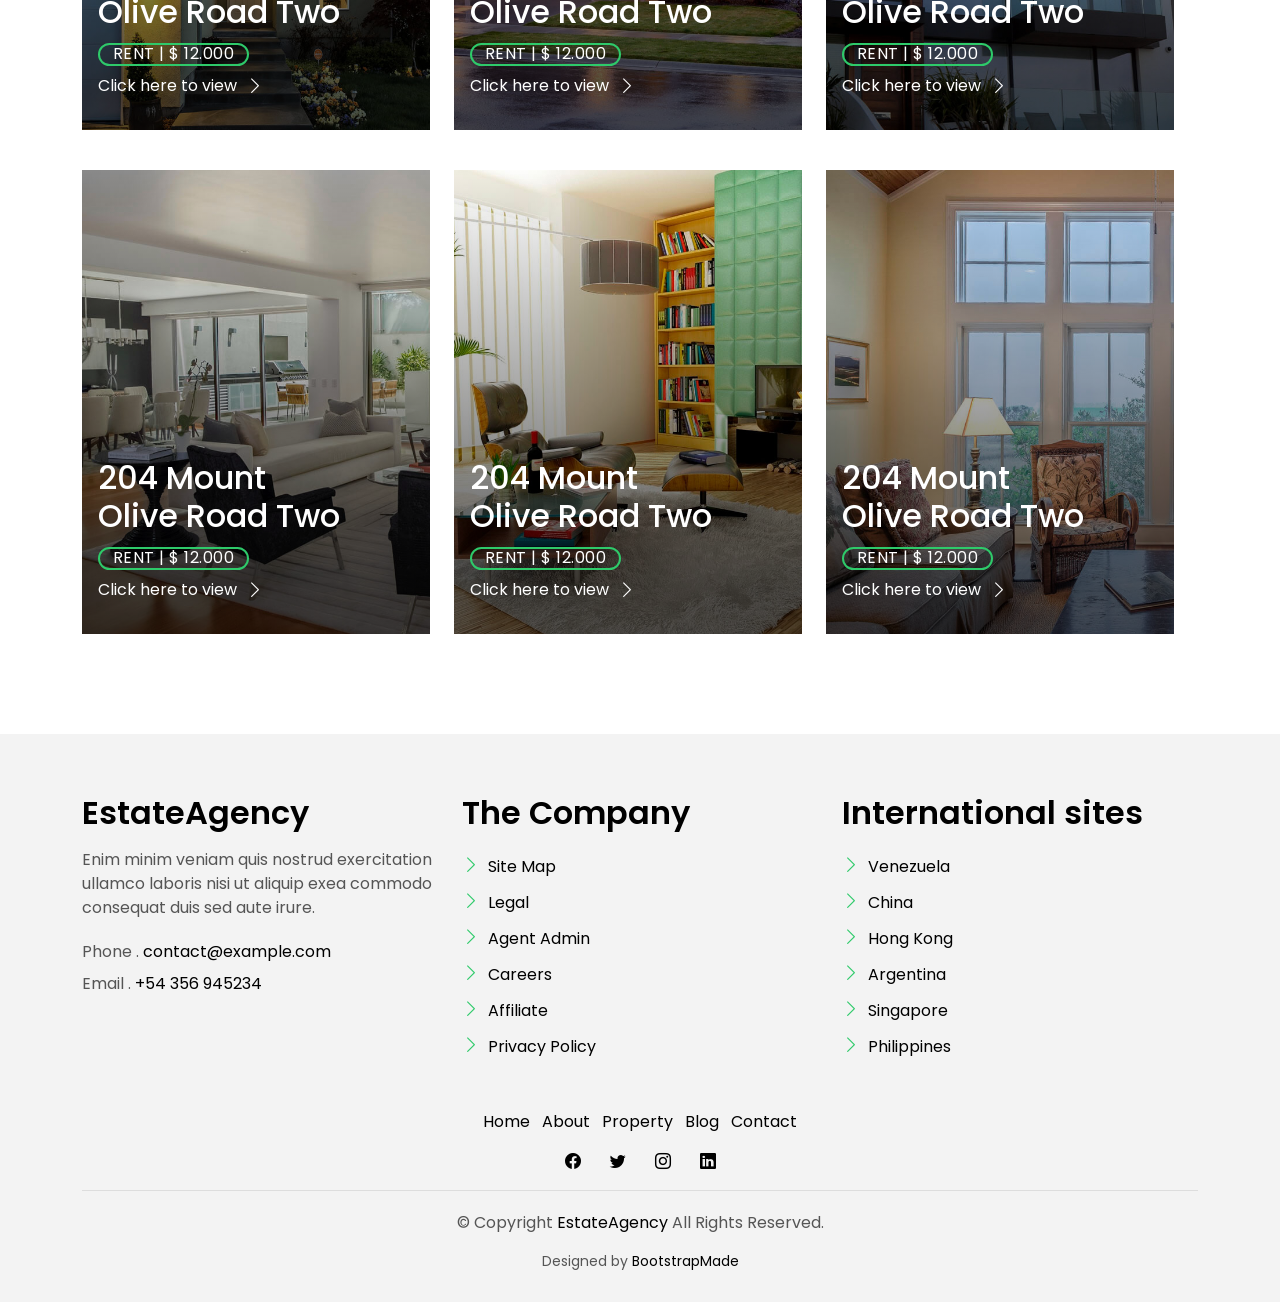
<file: EstateAgency/agent-single.html>
<!DOCTYPE html>
<html lang="en">
  <head>
    <meta charset="utf-8" />
    <meta content="width=device-width, initial-scale=1.0" name="viewport" />

    <title>RealPred</title>
    <meta content="" name="description" />
    <meta content="" name="keywords" />

    <!-- Favicons -->
    <link href="assets/img/favicon.png" rel="icon" />
    <link href="assets/img/apple-touch-icon.png" rel="apple-touch-icon" />

    <!-- Google Fonts -->
    <link
      href="https://fonts.googleapis.com/css?family=Poppins:300,400,500,600,700"
      rel="stylesheet"
    />

    <!-- Vendor CSS Files -->
    <link href="assets/vendor/animate.css/animate.min.css" rel="stylesheet" />
    <link
      href="assets/vendor/bootstrap/css/bootstrap.min.css"
      rel="stylesheet"
    />
    <link
      href="assets/vendor/bootstrap-icons/bootstrap-icons.css"
      rel="stylesheet"
    />
    <link href="assets/vendor/swiper/swiper-bundle.min.css" rel="stylesheet" />

    <!-- Template Main CSS File -->
    <link href="assets/css/style.css" rel="stylesheet" />

    <!-- =======================================================
  * Template Name: EstateAgency - v4.7.0
  * Template URL: https://bootstrapmade.com/real-estate-agency-bootstrap-template/
  * Author: BootstrapMade.com
  * License: https://bootstrapmade.com/license/
  ======================================================== -->
  </head>

  <body>
    <!-- ======= Property Search Section ======= -->
    <div class="click-closed"></div>
    <!--/ Form Search Star /-->
    <div class="box-collapse">
      <div class="title-box-d">
        <h3 class="title-d">Search Property</h3>
      </div>
      <span class="close-box-collapse right-boxed bi bi-x"></span>
      <div class="box-collapse-wrap form">
        <form class="form-a">
          <div class="row">
            <div class="col-md-12 mb-2">
              <div class="form-group">
                <label class="pb-2" for="Type">Keyword</label>
                <input
                  type="text"
                  class="form-control form-control-lg form-control-a"
                  placeholder="Keyword"
                />
              </div>
            </div>
            <div class="col-md-6 mb-2">
              <div class="form-group mt-3">
                <label class="pb-2" for="Type">Type</label>
                <select
                  class="form-control form-select form-control-a"
                  id="Type"
                >
                  <option>All Type</option>
                  <option>For Rent</option>
                  <option>For Sale</option>
                  <option>Open House</option>
                </select>
              </div>
            </div>
            <div class="col-md-6 mb-2">
              <div class="form-group mt-3">
                <label class="pb-2" for="city">City</label>
                <select
                  class="form-control form-select form-control-a"
                  id="city"
                >
                  <option>All City</option>
                  <option>Alabama</option>
                  <option>Arizona</option>
                  <option>California</option>
                  <option>Colorado</option>
                </select>
              </div>
            </div>
            <div class="col-md-6 mb-2">
              <div class="form-group mt-3">
                <label class="pb-2" for="bedrooms">Bedrooms</label>
                <select
                  class="form-control form-select form-control-a"
                  id="bedrooms"
                >
                  <option>Any</option>
                  <option>01</option>
                  <option>02</option>
                  <option>03</option>
                </select>
              </div>
            </div>
            <div class="col-md-6 mb-2">
              <div class="form-group mt-3">
                <label class="pb-2" for="garages">Garages</label>
                <select
                  class="form-control form-select form-control-a"
                  id="garages"
                >
                  <option>Any</option>
                  <option>01</option>
                  <option>02</option>
                  <option>03</option>
                  <option>04</option>
                </select>
              </div>
            </div>
            <div class="col-md-6 mb-2">
              <div class="form-group mt-3">
                <label class="pb-2" for="bathrooms">Bathrooms</label>
                <select
                  class="form-control form-select form-control-a"
                  id="bathrooms"
                >
                  <option>Any</option>
                  <option>01</option>
                  <option>02</option>
                  <option>03</option>
                </select>
              </div>
            </div>
            <div class="col-md-6 mb-2">
              <div class="form-group mt-3">
                <label class="pb-2" for="price">Min Price</label>
                <select
                  class="form-control form-select form-control-a"
                  id="price"
                >
                  <option>Unlimite</option>
                  <option>$50,000</option>
                  <option>$100,000</option>
                  <option>$150,000</option>
                  <option>$200,000</option>
                </select>
              </div>
            </div>
            <div class="col-md-12">
              <button type="submit" class="btn btn-b">Search Property</button>
            </div>
          </div>
        </form>
      </div>
    </div>
    <!-- End Property Search Section -->>

    <!-- ======= Header/Navbar ======= -->
    <nav class="navbar navbar-default navbar-trans navbar-expand-lg fixed-top">
      <div class="container">
        <button
          class="navbar-toggler collapsed"
          type="button"
          data-bs-toggle="collapse"
          data-bs-target="#navbarDefault"
          aria-controls="navbarDefault"
          aria-expanded="false"
          aria-label="Toggle navigation"
        >
          <span></span>
          <span></span>
          <span></span>
        </button>
        <a class="navbar-brand text-brand" href="index.html"
          >Real<span class="color-b">Pred</span></a
        >

        <div
          class="navbar-collapse collapse justify-content-center"
          id="navbarDefault"
        >
          <ul class="navbar-nav">
            <li class="nav-item">
              <a class="nav-link" href="index.html">Home</a>
            </li>

            <li class="nav-item">
              <a class="nav-link" href="about.html">About</a>
            </li>

            <li class="nav-item">
              <a class="nav-link" href="property-grid.html">Property</a>
            </li>

            <li class="nav-item">
              <a class="nav-link" href="blog-grid.html">Blog</a>
            </li>

            <li class="nav-item dropdown">
              <a
                class="nav-link dropdown-toggle"
                href="#"
                id="navbarDropdown"
                role="button"
                data-bs-toggle="dropdown"
                aria-haspopup="true"
                aria-expanded="false"
                >Pages</a
              >
              <div class="dropdown-menu">
                <a class="dropdown-item" href="property-single.html"
                  >Property Single</a
                >
                <a class="dropdown-item" href="blog-single.html">Blog Single</a>
                <a class="dropdown-item" href="agents-grid.html">Agents Grid</a>
                <a class="dropdown-item active" href="agent-single.html"
                  >Agent Single</a
                >
              </div>
            </li>
            <li class="nav-item">
              <a class="nav-link" href="contact.html">Contact</a>
            </li>
          </ul>
        </div>

        <button
          type="button"
          class="btn btn-b-n navbar-toggle-box navbar-toggle-box-collapse"
          data-bs-toggle="collapse"
          data-bs-target="#navbarTogglerDemo01"
        >
          <i class="bi bi-search"></i>
        </button>
      </div>
    </nav>
    <!-- End Header/Navbar -->

    <main id="main">
      <!-- ======= Intro Single ======= -->
      <section class="intro-single">
        <div class="container">
          <div class="row">
            <div class="col-md-12 col-lg-8">
              <div class="title-single-box">
                <h1 class="title-single">Margaret Stone</h1>
                <span class="color-text-a">Agent Immobiliari</span>
              </div>
            </div>
            <div class="col-md-12 col-lg-4">
              <nav
                aria-label="breadcrumb"
                class="breadcrumb-box d-flex justify-content-lg-end"
              >
                <ol class="breadcrumb">
                  <li class="breadcrumb-item">
                    <a href="#">Home</a>
                  </li>
                  <li class="breadcrumb-item">
                    <a href="#">Agents</a>
                  </li>
                  <li class="breadcrumb-item active" aria-current="page">
                    Margaret Stone
                  </li>
                </ol>
              </nav>
            </div>
          </div>
        </div>
      </section>
      <!-- End Intro Single -->

      <!-- ======= Agent Single ======= -->
      <section class="agent-single">
        <div class="container">
          <div class="row">
            <div class="col-sm-12">
              <div class="row">
                <div class="col-md-6">
                  <div class="agent-avatar-box">
                    <img
                      src="assets/img/swap.jpeg"
                      alt=""
                      class="agent-avatar img-fluid"
                    />
                  </div>
                </div>
                <div class="col-md-5 section-md-t3">
                  <div class="agent-info-box">
                    <div class="agent-title">
                      <div class="title-box-d">
                        <h3 class="title-d">
                          Swapnil patil <br />
                          developer
                        </h3>
                      </div>
                    </div>
                    <div class="agent-content mb-3">
                      <p class="content-d color-text-a">
                        Sed porttitor lectus nibh. Praesent sapien massa,
                        convallis a pellentesque nec, egestas non nisi. Vivamus
                        suscipit tortor eget felis porttitor volutpat. Vivamus
                        suscipit tortor eget felis porttitor volutpat.
                      </p>
                      <div class="info-agents color-a">
                        <p>
                          <strong>Phone: </strong>
                          <span class="color-text-a"> +54 356 945234 </span>
                        </p>
                        <p>
                          <strong>Mobile: </strong>
                          <span class="color-text-a"> 999 123 456 789</span>
                        </p>
                        <p>
                          <strong>Email: </strong>
                          <span class="color-text-a"> agents@example.com</span>
                        </p>
                        <p>
                          <strong>skype: </strong>
                          <span class="color-text-a"> Margaret.Es</span>
                        </p>
                        <p>
                          <strong>Email: </strong>
                          <span class="color-text-a"> agents@example.com</span>
                        </p>
                      </div>
                    </div>
                    <div class="socials-footer">
                      <ul class="list-inline">
                        <li class="list-inline-item">
                          <a href="#" class="link-one">
                            <i class="bi bi-facebook" aria-hidden="true"></i>
                          </a>
                        </li>
                        <li class="list-inline-item">
                          <a href="#" class="link-one">
                            <i class="bi bi-twitter" aria-hidden="true"></i>
                          </a>
                        </li>
                        <li class="list-inline-item">
                          <a href="#" class="link-one">
                            <i class="bi bi-instagram" aria-hidden="true"></i>
                          </a>
                        </li>
                        <li class="list-inline-item">
                          <a href="#" class="link-one">
                            <i class="bi bi-linkedin" aria-hidden="true"></i>
                          </a>
                        </li>
                      </ul>
                    </div>
                  </div>
                </div>
              </div>
            </div>
            <div class="col-md-12 section-t8">
              <div class="title-box-d">
                <h3 class="title-d">My Properties (6)</h3>
              </div>
            </div>
            <div class="row property-grid grid">
              <div class="col-sm-12">
                <div class="grid-option">
                  <form>
                    <select class="custom-select">
                      <option selected>All</option>
                      <option value="1">New to Old</option>
                      <option value="2">For Rent</option>
                      <option value="3">For Sale</option>
                    </select>
                  </form>
                </div>
              </div>
              <div class="col-md-4">
                <div class="card-box-a card-shadow">
                  <div class="img-box-a">
                    <img
                      src="assets/img/property-1.jpg"
                      alt=""
                      class="img-a img-fluid"
                    />
                  </div>
                  <div class="card-overlay">
                    <div class="card-overlay-a-content">
                      <div class="card-header-a">
                        <h2 class="card-title-a">
                          <a href="#"
                            >204 Mount <br />
                            Olive Road Two</a
                          >
                        </h2>
                      </div>
                      <div class="card-body-a">
                        <div class="price-box d-flex">
                          <span class="price-a">rent | $ 12.000</span>
                        </div>
                        <a href="#" class="link-a"
                          >Click here to view
                          <span class="bi bi-chevron-right"></span>
                        </a>
                      </div>
                      <div class="card-footer-a">
                        <ul class="card-info d-flex justify-content-around">
                          <li>
                            <h4 class="card-info-title">Area</h4>
                            <span
                              >340m
                              <sup>2</sup>
                            </span>
                          </li>
                          <li>
                            <h4 class="card-info-title">Beds</h4>
                            <span>2</span>
                          </li>
                          <li>
                            <h4 class="card-info-title">Baths</h4>
                            <span>4</span>
                          </li>
                          <li>
                            <h4 class="card-info-title">Garages</h4>
                            <span>1</span>
                          </li>
                        </ul>
                      </div>
                    </div>
                  </div>
                </div>
              </div>
              <div class="col-md-4">
                <div class="card-box-a card-shadow">
                  <div class="img-box-a">
                    <img
                      src="assets/img/property-3.jpg"
                      alt=""
                      class="img-a img-fluid"
                    />
                  </div>
                  <div class="card-overlay">
                    <div class="card-overlay-a-content">
                      <div class="card-header-a">
                        <h2 class="card-title-a">
                          <a href="#"
                            >204 Mount <br />
                            Olive Road Two</a
                          >
                        </h2>
                      </div>
                      <div class="card-body-a">
                        <div class="price-box d-flex">
                          <span class="price-a">rent | $ 12.000</span>
                        </div>
                        <a href="#" class="link-a"
                          >Click here to view
                          <span class="bi bi-chevron-right"></span>
                        </a>
                      </div>
                      <div class="card-footer-a">
                        <ul class="card-info d-flex justify-content-around">
                          <li>
                            <h4 class="card-info-title">Area</h4>
                            <span
                              >340m
                              <sup>2</sup>
                            </span>
                          </li>
                          <li>
                            <h4 class="card-info-title">Beds</h4>
                            <span>2</span>
                          </li>
                          <li>
                            <h4 class="card-info-title">Baths</h4>
                            <span>4</span>
                          </li>
                          <li>
                            <h4 class="card-info-title">Garages</h4>
                            <span>1</span>
                          </li>
                        </ul>
                      </div>
                    </div>
                  </div>
                </div>
              </div>
              <div class="col-md-4">
                <div class="card-box-a card-shadow">
                  <div class="img-box-a">
                    <img
                      src="assets/img/property-6.jpg"
                      alt=""
                      class="img-a img-fluid"
                    />
                  </div>
                  <div class="card-overlay">
                    <div class="card-overlay-a-content">
                      <div class="card-header-a">
                        <h2 class="card-title-a">
                          <a href="#"
                            >204 Mount <br />
                            Olive Road Two</a
                          >
                        </h2>
                      </div>
                      <div class="card-body-a">
                        <div class="price-box d-flex">
                          <span class="price-a">rent | $ 12.000</span>
                        </div>
                        <a href="#" class="link-a"
                          >Click here to view
                          <span class="bi bi-chevron-right"></span>
                        </a>
                      </div>
                      <div class="card-footer-a">
                        <ul class="card-info d-flex justify-content-around">
                          <li>
                            <h4 class="card-info-title">Area</h4>
                            <span
                              >340m
                              <sup>2</sup>
                            </span>
                          </li>
                          <li>
                            <h4 class="card-info-title">Beds</h4>
                            <span>2</span>
                          </li>
                          <li>
                            <h4 class="card-info-title">Baths</h4>
                            <span>4</span>
                          </li>
                          <li>
                            <h4 class="card-info-title">Garages</h4>
                            <span>1</span>
                          </li>
                        </ul>
                      </div>
                    </div>
                  </div>
                </div>
              </div>
              <div class="col-md-4">
                <div class="card-box-a card-shadow">
                  <div class="img-box-a">
                    <img
                      src="assets/img/property-7.jpg"
                      alt=""
                      class="img-a img-fluid"
                    />
                  </div>
                  <div class="card-overlay">
                    <div class="card-overlay-a-content">
                      <div class="card-header-a">
                        <h2 class="card-title-a">
                          <a href="#"
                            >204 Mount <br />
                            Olive Road Two</a
                          >
                        </h2>
                      </div>
                      <div class="card-body-a">
                        <div class="price-box d-flex">
                          <span class="price-a">rent | $ 12.000</span>
                        </div>
                        <a href="#" class="link-a"
                          >Click here to view
                          <span class="bi bi-chevron-right"></span>
                        </a>
                      </div>
                      <div class="card-footer-a">
                        <ul class="card-info d-flex justify-content-around">
                          <li>
                            <h4 class="card-info-title">Area</h4>
                            <span
                              >340m
                              <sup>2</sup>
                            </span>
                          </li>
                          <li>
                            <h4 class="card-info-title">Beds</h4>
                            <span>2</span>
                          </li>
                          <li>
                            <h4 class="card-info-title">Baths</h4>
                            <span>4</span>
                          </li>
                          <li>
                            <h4 class="card-info-title">Garages</h4>
                            <span>1</span>
                          </li>
                        </ul>
                      </div>
                    </div>
                  </div>
                </div>
              </div>
              <div class="col-md-4">
                <div class="card-box-a card-shadow">
                  <div class="img-box-a">
                    <img
                      src="assets/img/property-8.jpg"
                      alt=""
                      class="img-a img-fluid"
                    />
                  </div>
                  <div class="card-overlay">
                    <div class="card-overlay-a-content">
                      <div class="card-header-a">
                        <h2 class="card-title-a">
                          <a href="#"
                            >204 Mount <br />
                            Olive Road Two</a
                          >
                        </h2>
                      </div>
                      <div class="card-body-a">
                        <div class="price-box d-flex">
                          <span class="price-a">rent | $ 12.000</span>
                        </div>
                        <a href="#" class="link-a"
                          >Click here to view
                          <span class="bi bi-chevron-right"></span>
                        </a>
                      </div>
                      <div class="card-footer-a">
                        <ul class="card-info d-flex justify-content-around">
                          <li>
                            <h4 class="card-info-title">Area</h4>
                            <span
                              >340m
                              <sup>2</sup>
                            </span>
                          </li>
                          <li>
                            <h4 class="card-info-title">Beds</h4>
                            <span>2</span>
                          </li>
                          <li>
                            <h4 class="card-info-title">Baths</h4>
                            <span>4</span>
                          </li>
                          <li>
                            <h4 class="card-info-title">Garages</h4>
                            <span>1</span>
                          </li>
                        </ul>
                      </div>
                    </div>
                  </div>
                </div>
              </div>
              <div class="col-md-4">
                <div class="card-box-a card-shadow">
                  <div class="img-box-a">
                    <img
                      src="assets/img/property-10.jpg"
                      alt=""
                      class="img-a img-fluid"
                    />
                  </div>
                  <div class="card-overlay">
                    <div class="card-overlay-a-content">
                      <div class="card-header-a">
                        <h2 class="card-title-a">
                          <a href="#"
                            >204 Mount <br />
                            Olive Road Two</a
                          >
                        </h2>
                      </div>
                      <div class="card-body-a">
                        <div class="price-box d-flex">
                          <span class="price-a">rent | $ 12.000</span>
                        </div>
                        <a href="#" class="link-a"
                          >Click here to view
                          <span class="bi bi-chevron-right"></span>
                        </a>
                      </div>
                      <div class="card-footer-a">
                        <ul class="card-info d-flex justify-content-around">
                          <li>
                            <h4 class="card-info-title">Area</h4>
                            <span
                              >340m
                              <sup>2</sup>
                            </span>
                          </li>
                          <li>
                            <h4 class="card-info-title">Beds</h4>
                            <span>2</span>
                          </li>
                          <li>
                            <h4 class="card-info-title">Baths</h4>
                            <span>4</span>
                          </li>
                          <li>
                            <h4 class="card-info-title">Garages</h4>
                            <span>1</span>
                          </li>
                        </ul>
                      </div>
                    </div>
                  </div>
                </div>
              </div>
            </div>
          </div>
        </div>
      </section>
      <!-- End Agent Single -->
    </main>
    <!-- End #main -->

    <!-- ======= Footer ======= -->
    <section class="section-footer">
      <div class="container">
        <div class="row">
          <div class="col-sm-12 col-md-4">
            <div class="widget-a">
              <div class="w-header-a">
                <h3 class="w-title-a text-brand">EstateAgency</h3>
              </div>
              <div class="w-body-a">
                <p class="w-text-a color-text-a">
                  Enim minim veniam quis nostrud exercitation ullamco laboris
                  nisi ut aliquip exea commodo consequat duis sed aute irure.
                </p>
              </div>
              <div class="w-footer-a">
                <ul class="list-unstyled">
                  <li class="color-a">
                    <span class="color-text-a">Phone .</span>
                    contact@example.com
                  </li>
                  <li class="color-a">
                    <span class="color-text-a">Email .</span> +54 356 945234
                  </li>
                </ul>
              </div>
            </div>
          </div>
          <div class="col-sm-12 col-md-4 section-md-t3">
            <div class="widget-a">
              <div class="w-header-a">
                <h3 class="w-title-a text-brand">The Company</h3>
              </div>
              <div class="w-body-a">
                <div class="w-body-a">
                  <ul class="list-unstyled">
                    <li class="item-list-a">
                      <i class="bi bi-chevron-right"></i>
                      <a href="#">Site Map</a>
                    </li>
                    <li class="item-list-a">
                      <i class="bi bi-chevron-right"></i> <a href="#">Legal</a>
                    </li>
                    <li class="item-list-a">
                      <i class="bi bi-chevron-right"></i>
                      <a href="#">Agent Admin</a>
                    </li>
                    <li class="item-list-a">
                      <i class="bi bi-chevron-right"></i>
                      <a href="#">Careers</a>
                    </li>
                    <li class="item-list-a">
                      <i class="bi bi-chevron-right"></i>
                      <a href="#">Affiliate</a>
                    </li>
                    <li class="item-list-a">
                      <i class="bi bi-chevron-right"></i>
                      <a href="#">Privacy Policy</a>
                    </li>
                  </ul>
                </div>
              </div>
            </div>
          </div>
          <div class="col-sm-12 col-md-4 section-md-t3">
            <div class="widget-a">
              <div class="w-header-a">
                <h3 class="w-title-a text-brand">International sites</h3>
              </div>
              <div class="w-body-a">
                <ul class="list-unstyled">
                  <li class="item-list-a">
                    <i class="bi bi-chevron-right"></i>
                    <a href="#">Venezuela</a>
                  </li>
                  <li class="item-list-a">
                    <i class="bi bi-chevron-right"></i> <a href="#">China</a>
                  </li>
                  <li class="item-list-a">
                    <i class="bi bi-chevron-right"></i>
                    <a href="#">Hong Kong</a>
                  </li>
                  <li class="item-list-a">
                    <i class="bi bi-chevron-right"></i>
                    <a href="#">Argentina</a>
                  </li>
                  <li class="item-list-a">
                    <i class="bi bi-chevron-right"></i>
                    <a href="#">Singapore</a>
                  </li>
                  <li class="item-list-a">
                    <i class="bi bi-chevron-right"></i>
                    <a href="#">Philippines</a>
                  </li>
                </ul>
              </div>
            </div>
          </div>
        </div>
      </div>
    </section>
    <footer>
      <div class="container">
        <div class="row">
          <div class="col-md-12">
            <nav class="nav-footer">
              <ul class="list-inline">
                <li class="list-inline-item">
                  <a href="#">Home</a>
                </li>
                <li class="list-inline-item">
                  <a href="#">About</a>
                </li>
                <li class="list-inline-item">
                  <a href="#">Property</a>
                </li>
                <li class="list-inline-item">
                  <a href="#">Blog</a>
                </li>
                <li class="list-inline-item">
                  <a href="#">Contact</a>
                </li>
              </ul>
            </nav>
            <div class="socials-a">
              <ul class="list-inline">
                <li class="list-inline-item">
                  <a href="#">
                    <i class="bi bi-facebook" aria-hidden="true"></i>
                  </a>
                </li>
                <li class="list-inline-item">
                  <a href="#">
                    <i class="bi bi-twitter" aria-hidden="true"></i>
                  </a>
                </li>
                <li class="list-inline-item">
                  <a href="#">
                    <i class="bi bi-instagram" aria-hidden="true"></i>
                  </a>
                </li>
                <li class="list-inline-item">
                  <a href="#">
                    <i class="bi bi-linkedin" aria-hidden="true"></i>
                  </a>
                </li>
              </ul>
            </div>
            <div class="copyright-footer">
              <p class="copyright color-text-a">
                &copy; Copyright
                <span class="color-a">EstateAgency</span> All Rights Reserved.
              </p>
            </div>
            <div class="credits">
              <!--
            All the links in the footer should remain intact.
            You can delete the links only if you purchased the pro version.
            Licensing information: https://bootstrapmade.com/license/
            Purchase the pro version with working PHP/AJAX contact form: https://bootstrapmade.com/buy/?theme=EstateAgency
          -->
              Designed by <a href="https://bootstrapmade.com/">BootstrapMade</a>
            </div>
          </div>
        </div>
      </div>
    </footer>
    <!-- End  Footer -->

    <div id="preloader"></div>
    <a
      href="#"
      class="back-to-top d-flex align-items-center justify-content-center"
      ><i class="bi bi-arrow-up-short"></i
    ></a>

    <!-- Vendor JS Files -->
    <script src="assets/vendor/bootstrap/js/bootstrap.bundle.min.js"></script>
    <script src="assets/vendor/swiper/swiper-bundle.min.js"></script>
    <script src="assets/vendor/php-email-form/validate.js"></script>

    <!-- Template Main JS File -->
    <script src="assets/js/main.js"></script>
  </body>
</html>
</file>
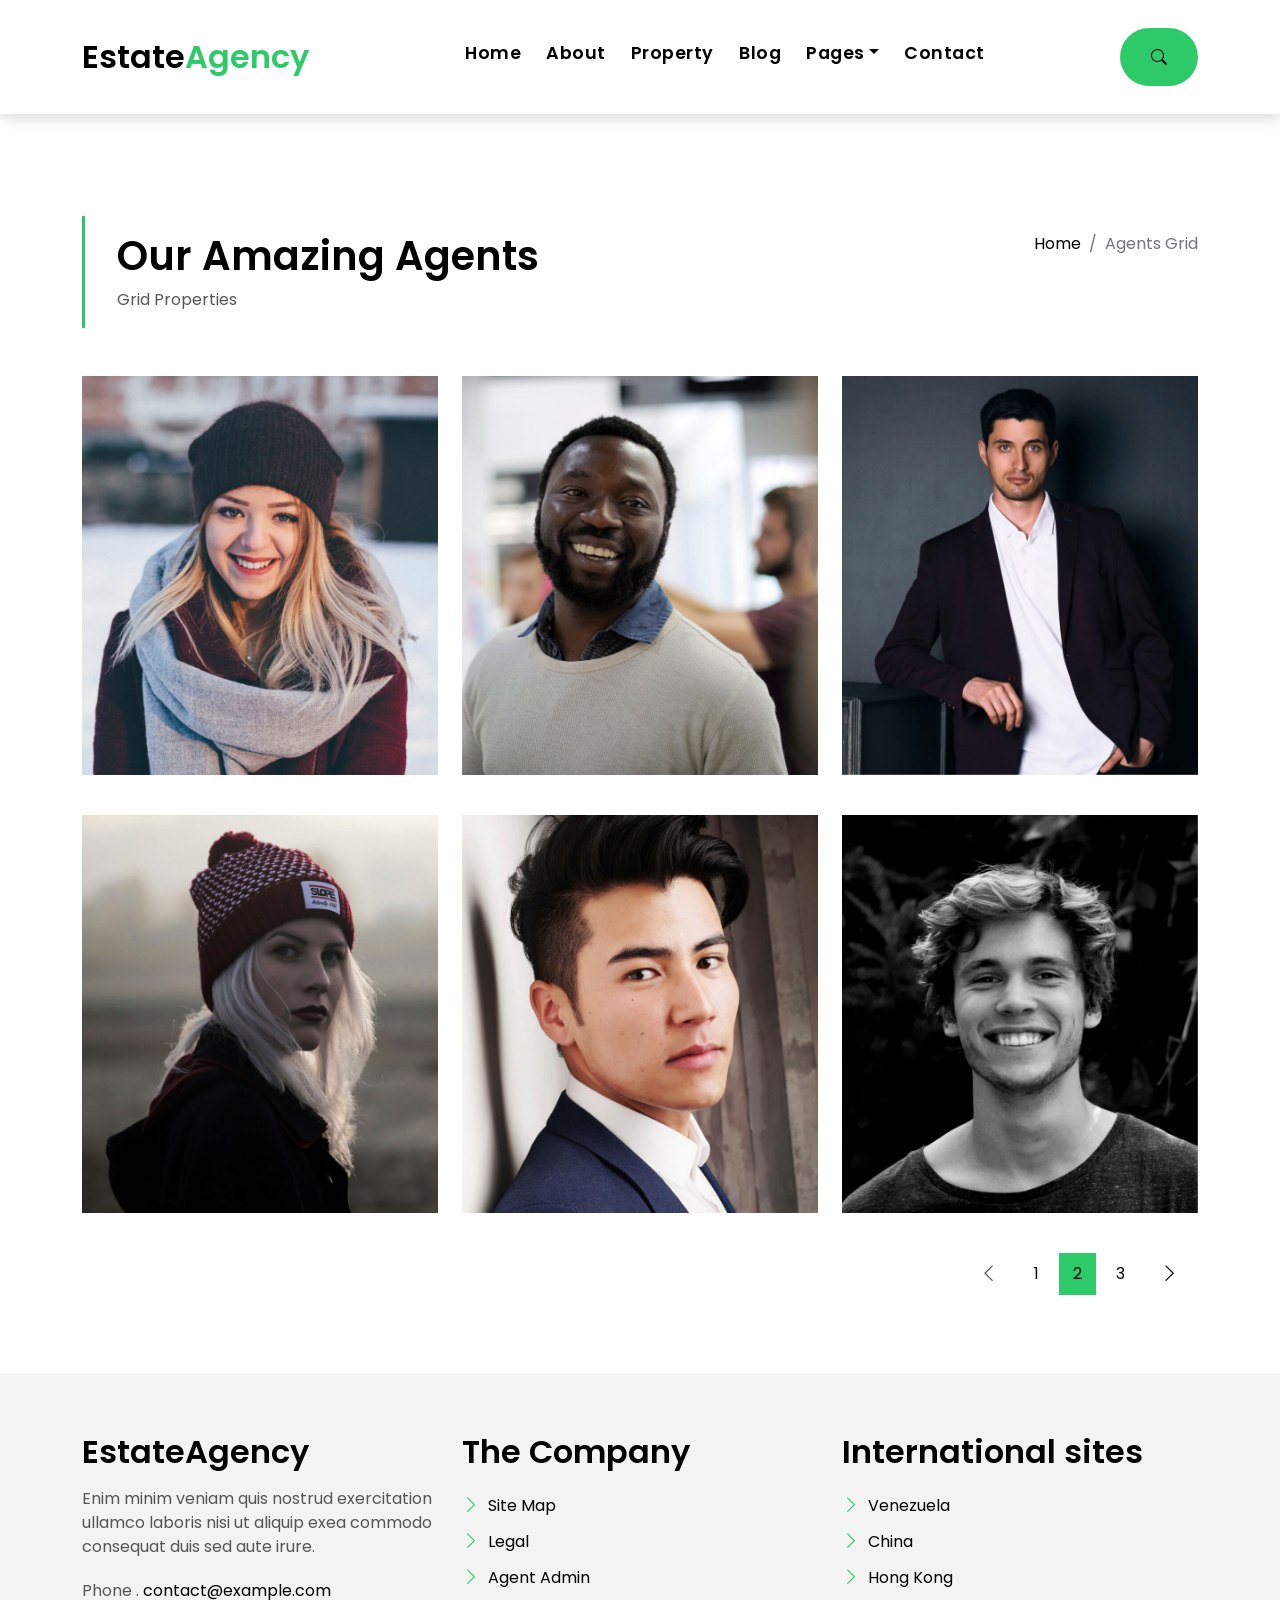
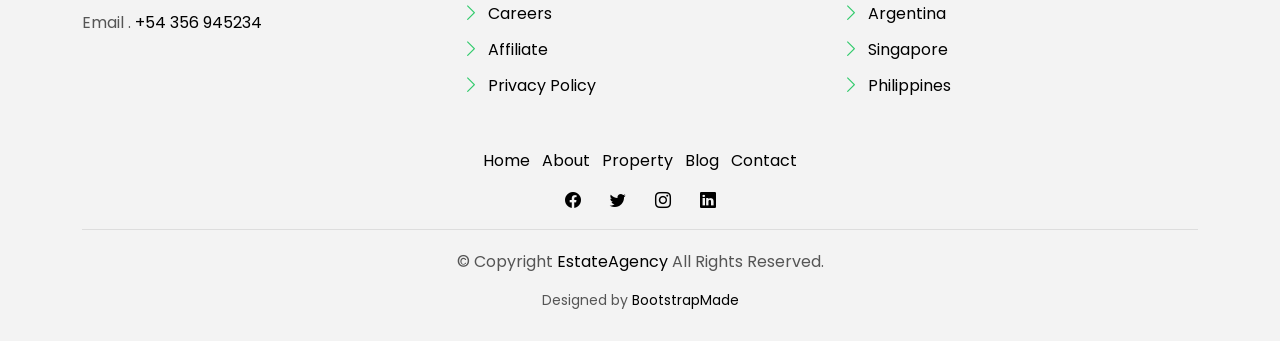
<file: EstateAgency/agents-grid.html>
<!DOCTYPE html>
<html lang="en">
  <head>
    <meta charset="utf-8" />
    <meta content="width=device-width, initial-scale=1.0" name="viewport" />

    <title>RealPred</title>
    <meta content="" name="description" />
    <meta content="" name="keywords" />

    <!-- Favicons -->
    <link href="assets/img/favicon.png" rel="icon" />
    <link href="assets/img/apple-touch-icon.png" rel="apple-touch-icon" />

    <!-- Google Fonts -->
    <link
      href="https://fonts.googleapis.com/css?family=Poppins:300,400,500,600,700"
      rel="stylesheet"
    />

    <!-- Vendor CSS Files -->
    <link href="assets/vendor/animate.css/animate.min.css" rel="stylesheet" />
    <link
      href="assets/vendor/bootstrap/css/bootstrap.min.css"
      rel="stylesheet"
    />
    <link
      href="assets/vendor/bootstrap-icons/bootstrap-icons.css"
      rel="stylesheet"
    />
    <link href="assets/vendor/swiper/swiper-bundle.min.css" rel="stylesheet" />

    <!-- Template Main CSS File -->
    <link href="assets/css/style.css" rel="stylesheet" />

    <!-- =======================================================
  * Template Name: EstateAgency - v4.7.0
  * Template URL: https://bootstrapmade.com/real-estate-agency-bootstrap-template/
  * Author: BootstrapMade.com
  * License: https://bootstrapmade.com/license/
  ======================================================== -->
  </head>

  <body>
    <!-- ======= Property Search Section ======= -->
    <div class="click-closed"></div>
    <!--/ Form Search Star /-->
    <div class="box-collapse">
      <div class="title-box-d">
        <h3 class="title-d">Search Property</h3>
      </div>
      <span class="close-box-collapse right-boxed bi bi-x"></span>
      <div class="box-collapse-wrap form">
        <form class="form-a">
          <div class="row">
            <div class="col-md-12 mb-2">
              <div class="form-group">
                <label class="pb-2" for="Type">Keyword</label>
                <input
                  type="text"
                  class="form-control form-control-lg form-control-a"
                  placeholder="Keyword"
                />
              </div>
            </div>
            <div class="col-md-6 mb-2">
              <div class="form-group mt-3">
                <label class="pb-2" for="Type">Type</label>
                <select
                  class="form-control form-select form-control-a"
                  id="Type"
                >
                  <option>All Type</option>
                  <option>For Rent</option>
                  <option>For Sale</option>
                  <option>Open House</option>
                </select>
              </div>
            </div>
            <div class="col-md-6 mb-2">
              <div class="form-group mt-3">
                <label class="pb-2" for="city">City</label>
                <select
                  class="form-control form-select form-control-a"
                  id="city"
                >
                  <option>All City</option>
                  <option>Alabama</option>
                  <option>Arizona</option>
                  <option>California</option>
                  <option>Colorado</option>
                </select>
              </div>
            </div>
            <div class="col-md-6 mb-2">
              <div class="form-group mt-3">
                <label class="pb-2" for="bedrooms">Bedrooms</label>
                <select
                  class="form-control form-select form-control-a"
                  id="bedrooms"
                >
                  <option>Any</option>
                  <option>01</option>
                  <option>02</option>
                  <option>03</option>
                </select>
              </div>
            </div>
            <div class="col-md-6 mb-2">
              <div class="form-group mt-3">
                <label class="pb-2" for="garages">Garages</label>
                <select
                  class="form-control form-select form-control-a"
                  id="garages"
                >
                  <option>Any</option>
                  <option>01</option>
                  <option>02</option>
                  <option>03</option>
                  <option>04</option>
                </select>
              </div>
            </div>
            <div class="col-md-6 mb-2">
              <div class="form-group mt-3">
                <label class="pb-2" for="bathrooms">Bathrooms</label>
                <select
                  class="form-control form-select form-control-a"
                  id="bathrooms"
                >
                  <option>Any</option>
                  <option>01</option>
                  <option>02</option>
                  <option>03</option>
                </select>
              </div>
            </div>
            <div class="col-md-6 mb-2">
              <div class="form-group mt-3">
                <label class="pb-2" for="price">Min Price</label>
                <select
                  class="form-control form-select form-control-a"
                  id="price"
                >
                  <option>Unlimite</option>
                  <option>$50,000</option>
                  <option>$100,000</option>
                  <option>$150,000</option>
                  <option>$200,000</option>
                </select>
              </div>
            </div>
            <div class="col-md-12">
              <button type="submit" class="btn btn-b">Search Property</button>
            </div>
          </div>
        </form>
      </div>
    </div>
    <!-- End Property Search Section -->>

    <!-- ======= Header/Navbar ======= -->
    <nav class="navbar navbar-default navbar-trans navbar-expand-lg fixed-top">
      <div class="container">
        <button
          class="navbar-toggler collapsed"
          type="button"
          data-bs-toggle="collapse"
          data-bs-target="#navbarDefault"
          aria-controls="navbarDefault"
          aria-expanded="false"
          aria-label="Toggle navigation"
        >
          <span></span>
          <span></span>
          <span></span>
        </button>
        <a class="navbar-brand text-brand" href="index.html"
          >Estate<span class="color-b">Agency</span></a
        >

        <div
          class="navbar-collapse collapse justify-content-center"
          id="navbarDefault"
        >
          <ul class="navbar-nav">
            <li class="nav-item">
              <a class="nav-link" href="index.html">Home</a>
            </li>

            <li class="nav-item">
              <a class="nav-link" href="about.html">About</a>
            </li>

            <li class="nav-item">
              <a class="nav-link" href="property-grid.html">Property</a>
            </li>

            <li class="nav-item">
              <a class="nav-link" href="blog-grid.html">Blog</a>
            </li>

            <li class="nav-item dropdown">
              <a
                class="nav-link dropdown-toggle"
                href="#"
                id="navbarDropdown"
                role="button"
                data-bs-toggle="dropdown"
                aria-haspopup="true"
                aria-expanded="false"
                >Pages</a
              >
              <div class="dropdown-menu">
                <a class="dropdown-item" href="property-single.html"
                  >Property Single</a
                >
                <a class="dropdown-item" href="blog-single.html">Blog Single</a>
                <a class="dropdown-item active" href="agents-grid.html"
                  >Agents Grid</a
                >
                <a class="dropdown-item" href="agent-single.html"
                  >Agent Single</a
                >
              </div>
            </li>
            <li class="nav-item">
              <a class="nav-link" href="contact.html">Contact</a>
            </li>
          </ul>
        </div>

        <button
          type="button"
          class="btn btn-b-n navbar-toggle-box navbar-toggle-box-collapse"
          data-bs-toggle="collapse"
          data-bs-target="#navbarTogglerDemo01"
        >
          <i class="bi bi-search"></i>
        </button>
      </div>
    </nav>
    <!-- End Header/Navbar -->

    <main id="main">
      <!-- =======Intro Single ======= -->
      <section class="intro-single">
        <div class="container">
          <div class="row">
            <div class="col-md-12 col-lg-8">
              <div class="title-single-box">
                <h1 class="title-single">Our Amazing Agents</h1>
                <span class="color-text-a">Grid Properties</span>
              </div>
            </div>
            <div class="col-md-12 col-lg-4">
              <nav
                aria-label="breadcrumb"
                class="breadcrumb-box d-flex justify-content-lg-end"
              >
                <ol class="breadcrumb">
                  <li class="breadcrumb-item">
                    <a href="#">Home</a>
                  </li>
                  <li class="breadcrumb-item active" aria-current="page">
                    Agents Grid
                  </li>
                </ol>
              </nav>
            </div>
          </div>
        </div>
      </section>
      <!-- End Intro Single-->

      <!-- ======= Agents Grid ======= -->
      <section class="agents-grid grid">
        <div class="container">
          <div class="row">
            <div class="col-md-4">
              <div class="card-box-d">
                <div class="card-img-d">
                  <img
                    src="assets/img/agent-4.jpg"
                    alt=""
                    class="img-d img-fluid"
                  />
                </div>
                <div class="card-overlay card-overlay-hover">
                  <div class="card-header-d">
                    <div class="card-title-d align-self-center">
                      <h3 class="title-d">
                        <a href="#" class="link-two"
                          >Margaret Sotillo <br />
                          Escala</a
                        >
                      </h3>
                    </div>
                  </div>
                  <div class="card-body-d">
                    <p class="content-d color-text-a">
                      Sed porttitor lectus nibh, Cras ultricies ligula sed magna
                      dictum porta two.
                    </p>
                    <div class="info-agents color-a">
                      <p><strong>Phone: </strong> +54 356 945234</p>
                      <p><strong>Email: </strong> agents@example.com</p>
                    </div>
                  </div>
                  <div class="card-footer-d">
                    <div class="socials-footer d-flex justify-content-center">
                      <ul class="list-inline">
                        <li class="list-inline-item">
                          <a href="#" class="link-one">
                            <i class="bi bi-facebook" aria-hidden="true"></i>
                          </a>
                        </li>
                        <li class="list-inline-item">
                          <a href="#" class="link-one">
                            <i class="bi bi-twitter" aria-hidden="true"></i>
                          </a>
                        </li>
                        <li class="list-inline-item">
                          <a href="#" class="link-one">
                            <i class="bi bi-instagram" aria-hidden="true"></i>
                          </a>
                        </li>
                        <li class="list-inline-item">
                          <a href="#" class="link-one">
                            <i class="bi bi-linkedin" aria-hidden="true"></i>
                          </a>
                        </li>
                      </ul>
                    </div>
                  </div>
                </div>
              </div>
            </div>
            <div class="col-md-4">
              <div class="card-box-d">
                <div class="card-img-d">
                  <img
                    src="assets/img/agent-2.jpg"
                    alt=""
                    class="img-d img-fluid"
                  />
                </div>
                <div class="card-overlay card-overlay-hover">
                  <div class="card-header-d">
                    <div class="card-title-d align-self-center">
                      <h3 class="title-d">
                        <a href="#" class="link-two"
                          >Margaret Sotillo <br />
                          Escala</a
                        >
                      </h3>
                    </div>
                  </div>
                  <div class="card-body-d">
                    <p class="content-d color-text-a">
                      Sed porttitor lectus nibh, Cras ultricies ligula sed magna
                      dictum porta two.
                    </p>
                    <div class="info-agents color-a">
                      <p><strong>Phone: </strong> +54 356 945234</p>
                      <p><strong>Email: </strong> agents@example.com</p>
                    </div>
                  </div>
                  <div class="card-footer-d">
                    <div class="socials-footer d-flex justify-content-center">
                      <ul class="list-inline">
                        <li class="list-inline-item">
                          <a href="#" class="link-one">
                            <i class="bi bi-facebook" aria-hidden="true"></i>
                          </a>
                        </li>
                        <li class="list-inline-item">
                          <a href="#" class="link-one">
                            <i class="bi bi-twitter" aria-hidden="true"></i>
                          </a>
                        </li>
                        <li class="list-inline-item">
                          <a href="#" class="link-one">
                            <i class="bi bi-instagram" aria-hidden="true"></i>
                          </a>
                        </li>
                        <li class="list-inline-item">
                          <a href="#" class="link-one">
                            <i class="bi bi-linkedin" aria-hidden="true"></i>
                          </a>
                        </li>
                      </ul>
                    </div>
                  </div>
                </div>
              </div>
            </div>
            <div class="col-md-4">
              <div class="card-box-d">
                <div class="card-img-d">
                  <img
                    src="assets/img/agent-3.jpg"
                    alt=""
                    class="img-d img-fluid"
                  />
                </div>
                <div class="card-overlay card-overlay-hover">
                  <div class="card-header-d">
                    <div class="card-title-d align-self-center">
                      <h3 class="title-d">
                        <a href="#" class="link-two"
                          >Margaret Sotillo <br />
                          Escala</a
                        >
                      </h3>
                    </div>
                  </div>
                  <div class="card-body-d">
                    <p class="content-d color-text-a">
                      Sed porttitor lectus nibh, Cras ultricies ligula sed magna
                      dictum porta two.
                    </p>
                    <div class="info-agents color-a">
                      <p><strong>Phone: </strong> +54 356 945234</p>
                      <p><strong>Email: </strong> agents@example.com</p>
                    </div>
                  </div>
                  <div class="card-footer-d">
                    <div class="socials-footer d-flex justify-content-center">
                      <ul class="list-inline">
                        <li class="list-inline-item">
                          <a href="#" class="link-one">
                            <i class="bi bi-facebook" aria-hidden="true"></i>
                          </a>
                        </li>
                        <li class="list-inline-item">
                          <a href="#" class="link-one">
                            <i class="bi bi-twitter" aria-hidden="true"></i>
                          </a>
                        </li>
                        <li class="list-inline-item">
                          <a href="#" class="link-one">
                            <i class="bi bi-instagram" aria-hidden="true"></i>
                          </a>
                        </li>
                        <li class="list-inline-item">
                          <a href="#" class="link-one">
                            <i class="bi bi-linkedin" aria-hidden="true"></i>
                          </a>
                        </li>
                      </ul>
                    </div>
                  </div>
                </div>
              </div>
            </div>
            <div class="col-md-4">
              <div class="card-box-d">
                <div class="card-img-d">
                  <img
                    src="assets/img/agent-5.jpg"
                    alt=""
                    class="img-d img-fluid"
                  />
                </div>
                <div class="card-overlay card-overlay-hover">
                  <div class="card-header-d">
                    <div class="card-title-d align-self-center">
                      <h3 class="title-d">
                        <a href="#" class="link-two"
                          >Margaret Sotillo <br />
                          Escala</a
                        >
                      </h3>
                    </div>
                  </div>
                  <div class="card-body-d">
                    <p class="content-d color-text-a">
                      Sed porttitor lectus nibh, Cras ultricies ligula sed magna
                      dictum porta two.
                    </p>
                    <div class="info-agents color-a">
                      <p><strong>Phone: </strong> +54 356 945234</p>
                      <p><strong>Email: </strong> agents@example.com</p>
                    </div>
                  </div>
                  <div class="card-footer-d">
                    <div class="socials-footer d-flex justify-content-center">
                      <ul class="list-inline">
                        <li class="list-inline-item">
                          <a href="#" class="link-one">
                            <i class="bi bi-facebook" aria-hidden="true"></i>
                          </a>
                        </li>
                        <li class="list-inline-item">
                          <a href="#" class="link-one">
                            <i class="bi bi-twitter" aria-hidden="true"></i>
                          </a>
                        </li>
                        <li class="list-inline-item">
                          <a href="#" class="link-one">
                            <i class="bi bi-instagram" aria-hidden="true"></i>
                          </a>
                        </li>
                        <li class="list-inline-item">
                          <a href="#" class="link-one">
                            <i class="bi bi-linkedin" aria-hidden="true"></i>
                          </a>
                        </li>
                      </ul>
                    </div>
                  </div>
                </div>
              </div>
            </div>
            <div class="col-md-4">
              <div class="card-box-d">
                <div class="card-img-d">
                  <img
                    src="assets/img/agent-1.jpg"
                    alt=""
                    class="img-d img-fluid"
                  />
                </div>
                <div class="card-overlay card-overlay-hover">
                  <div class="card-header-d">
                    <div class="card-title-d align-self-center">
                      <h3 class="title-d">
                        <a href="#" class="link-two"
                          >Margaret Sotillo <br />
                          Escala</a
                        >
                      </h3>
                    </div>
                  </div>
                  <div class="card-body-d">
                    <p class="content-d color-text-a">
                      Sed porttitor lectus nibh, Cras ultricies ligula sed magna
                      dictum porta two.
                    </p>
                    <div class="info-agents color-a">
                      <p><strong>Phone: </strong> +54 356 945234</p>
                      <p><strong>Email: </strong> agents@example.com</p>
                    </div>
                  </div>
                  <div class="card-footer-d">
                    <div class="socials-footer d-flex justify-content-center">
                      <ul class="list-inline">
                        <li class="list-inline-item">
                          <a href="#" class="link-one">
                            <i class="bi bi-facebook" aria-hidden="true"></i>
                          </a>
                        </li>
                        <li class="list-inline-item">
                          <a href="#" class="link-one">
                            <i class="bi bi-twitter" aria-hidden="true"></i>
                          </a>
                        </li>
                        <li class="list-inline-item">
                          <a href="#" class="link-one">
                            <i class="bi bi-instagram" aria-hidden="true"></i>
                          </a>
                        </li>
                        <li class="list-inline-item">
                          <a href="#" class="link-one">
                            <i class="bi bi-linkedin" aria-hidden="true"></i>
                          </a>
                        </li>
                      </ul>
                    </div>
                  </div>
                </div>
              </div>
            </div>
            <div class="col-md-4">
              <div class="card-box-d">
                <div class="card-img-d">
                  <img
                    src="assets/img/agent-6.jpg"
                    alt=""
                    class="img-d img-fluid"
                  />
                </div>
                <div class="card-overlay card-overlay-hover">
                  <div class="card-header-d">
                    <div class="card-title-d align-self-center">
                      <h3 class="title-d">
                        <a href="#" class="link-two"
                          >Margaret Sotillo <br />
                          Escala</a
                        >
                      </h3>
                    </div>
                  </div>
                  <div class="card-body-d">
                    <p class="content-d color-text-a">
                      Sed porttitor lectus nibh, Cras ultricies ligula sed magna
                      dictum porta two.
                    </p>
                    <div class="info-agents color-a">
                      <p><strong>Phone: </strong> +54 356 945234</p>
                      <p><strong>Email: </strong> agents@example.com</p>
                    </div>
                  </div>
                  <div class="card-footer-d">
                    <div class="socials-footer d-flex justify-content-center">
                      <ul class="list-inline">
                        <li class="list-inline-item">
                          <a href="#" class="link-one">
                            <i class="bi bi-facebook" aria-hidden="true"></i>
                          </a>
                        </li>
                        <li class="list-inline-item">
                          <a href="#" class="link-one">
                            <i class="bi bi-twitter" aria-hidden="true"></i>
                          </a>
                        </li>
                        <li class="list-inline-item">
                          <a href="#" class="link-one">
                            <i class="bi bi-instagram" aria-hidden="true"></i>
                          </a>
                        </li>
                        <li class="list-inline-item">
                          <a href="#" class="link-one">
                            <i class="bi bi-linkedin" aria-hidden="true"></i>
                          </a>
                        </li>
                      </ul>
                    </div>
                  </div>
                </div>
              </div>
            </div>
          </div>
          <div class="row">
            <div class="col-sm-12">
              <nav class="pagination-a">
                <ul class="pagination justify-content-end">
                  <li class="page-item disabled">
                    <a class="page-link" href="#" tabindex="-1">
                      <span class="bi bi-chevron-left"></span>
                    </a>
                  </li>
                  <li class="page-item">
                    <a class="page-link" href="#">1</a>
                  </li>
                  <li class="page-item active">
                    <a class="page-link" href="#">2</a>
                  </li>
                  <li class="page-item">
                    <a class="page-link" href="#">3</a>
                  </li>
                  <li class="page-item next">
                    <a class="page-link" href="#">
                      <span class="bi bi-chevron-right"></span>
                    </a>
                  </li>
                </ul>
              </nav>
            </div>
          </div>
        </div>
      </section>
      <!-- End Agents Grid-->
    </main>
    <!-- End #main -->

    <!-- ======= Footer ======= -->
    <section class="section-footer">
      <div class="container">
        <div class="row">
          <div class="col-sm-12 col-md-4">
            <div class="widget-a">
              <div class="w-header-a">
                <h3 class="w-title-a text-brand">EstateAgency</h3>
              </div>
              <div class="w-body-a">
                <p class="w-text-a color-text-a">
                  Enim minim veniam quis nostrud exercitation ullamco laboris
                  nisi ut aliquip exea commodo consequat duis sed aute irure.
                </p>
              </div>
              <div class="w-footer-a">
                <ul class="list-unstyled">
                  <li class="color-a">
                    <span class="color-text-a">Phone .</span>
                    contact@example.com
                  </li>
                  <li class="color-a">
                    <span class="color-text-a">Email .</span> +54 356 945234
                  </li>
                </ul>
              </div>
            </div>
          </div>
          <div class="col-sm-12 col-md-4 section-md-t3">
            <div class="widget-a">
              <div class="w-header-a">
                <h3 class="w-title-a text-brand">The Company</h3>
              </div>
              <div class="w-body-a">
                <div class="w-body-a">
                  <ul class="list-unstyled">
                    <li class="item-list-a">
                      <i class="bi bi-chevron-right"></i>
                      <a href="#">Site Map</a>
                    </li>
                    <li class="item-list-a">
                      <i class="bi bi-chevron-right"></i> <a href="#">Legal</a>
                    </li>
                    <li class="item-list-a">
                      <i class="bi bi-chevron-right"></i>
                      <a href="#">Agent Admin</a>
                    </li>
                    <li class="item-list-a">
                      <i class="bi bi-chevron-right"></i>
                      <a href="#">Careers</a>
                    </li>
                    <li class="item-list-a">
                      <i class="bi bi-chevron-right"></i>
                      <a href="#">Affiliate</a>
                    </li>
                    <li class="item-list-a">
                      <i class="bi bi-chevron-right"></i>
                      <a href="#">Privacy Policy</a>
                    </li>
                  </ul>
                </div>
              </div>
            </div>
          </div>
          <div class="col-sm-12 col-md-4 section-md-t3">
            <div class="widget-a">
              <div class="w-header-a">
                <h3 class="w-title-a text-brand">International sites</h3>
              </div>
              <div class="w-body-a">
                <ul class="list-unstyled">
                  <li class="item-list-a">
                    <i class="bi bi-chevron-right"></i>
                    <a href="#">Venezuela</a>
                  </li>
                  <li class="item-list-a">
                    <i class="bi bi-chevron-right"></i> <a href="#">China</a>
                  </li>
                  <li class="item-list-a">
                    <i class="bi bi-chevron-right"></i>
                    <a href="#">Hong Kong</a>
                  </li>
                  <li class="item-list-a">
                    <i class="bi bi-chevron-right"></i>
                    <a href="#">Argentina</a>
                  </li>
                  <li class="item-list-a">
                    <i class="bi bi-chevron-right"></i>
                    <a href="#">Singapore</a>
                  </li>
                  <li class="item-list-a">
                    <i class="bi bi-chevron-right"></i>
                    <a href="#">Philippines</a>
                  </li>
                </ul>
              </div>
            </div>
          </div>
        </div>
      </div>
    </section>
    <footer>
      <div class="container">
        <div class="row">
          <div class="col-md-12">
            <nav class="nav-footer">
              <ul class="list-inline">
                <li class="list-inline-item">
                  <a href="#">Home</a>
                </li>
                <li class="list-inline-item">
                  <a href="#">About</a>
                </li>
                <li class="list-inline-item">
                  <a href="#">Property</a>
                </li>
                <li class="list-inline-item">
                  <a href="#">Blog</a>
                </li>
                <li class="list-inline-item">
                  <a href="#">Contact</a>
                </li>
              </ul>
            </nav>
            <div class="socials-a">
              <ul class="list-inline">
                <li class="list-inline-item">
                  <a href="#">
                    <i class="bi bi-facebook" aria-hidden="true"></i>
                  </a>
                </li>
                <li class="list-inline-item">
                  <a href="#">
                    <i class="bi bi-twitter" aria-hidden="true"></i>
                  </a>
                </li>
                <li class="list-inline-item">
                  <a href="#">
                    <i class="bi bi-instagram" aria-hidden="true"></i>
                  </a>
                </li>
                <li class="list-inline-item">
                  <a href="#">
                    <i class="bi bi-linkedin" aria-hidden="true"></i>
                  </a>
                </li>
              </ul>
            </div>
            <div class="copyright-footer">
              <p class="copyright color-text-a">
                &copy; Copyright
                <span class="color-a">EstateAgency</span> All Rights Reserved.
              </p>
            </div>
            <div class="credits">
              <!--
            All the links in the footer should remain intact.
            You can delete the links only if you purchased the pro version.
            Licensing information: https://bootstrapmade.com/license/
            Purchase the pro version with working PHP/AJAX contact form: https://bootstrapmade.com/buy/?theme=EstateAgency
          -->
              Designed by <a href="https://bootstrapmade.com/">BootstrapMade</a>
            </div>
          </div>
        </div>
      </div>
    </footer>
    <!-- End  Footer -->

    <div id="preloader"></div>
    <a
      href="#"
      class="back-to-top d-flex align-items-center justify-content-center"
      ><i class="bi bi-arrow-up-short"></i
    ></a>

    <!-- Vendor JS Files -->
    <script src="assets/vendor/bootstrap/js/bootstrap.bundle.min.js"></script>
    <script src="assets/vendor/swiper/swiper-bundle.min.js"></script>
    <script src="assets/vendor/php-email-form/validate.js"></script>

    <!-- Template Main JS File -->
    <script src="assets/js/main.js"></script>
  </body>
</html>
</file>
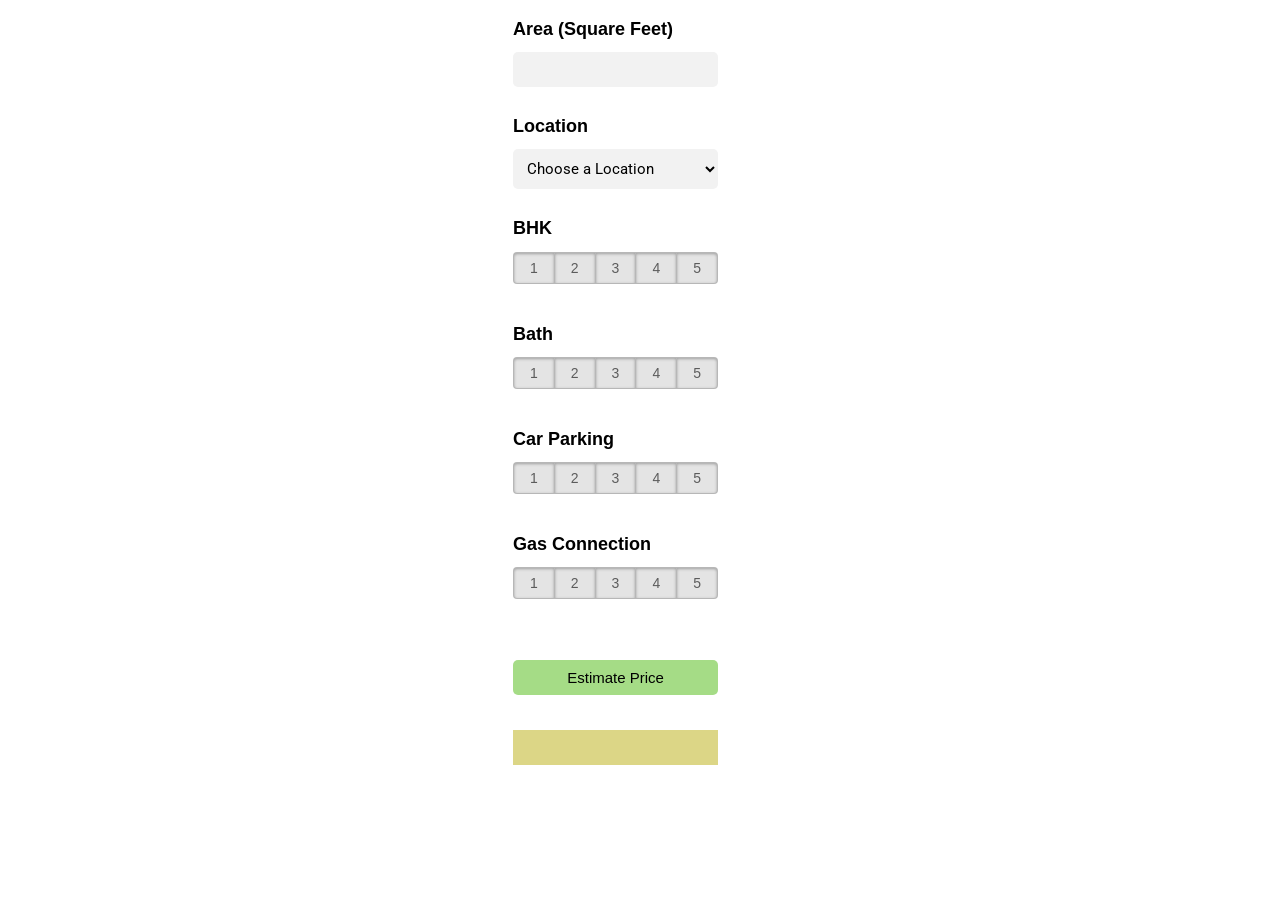
<file: EstateAgency/app.html>
<!DOCTYPE html>
<html>
<head>
    <title>Mumbai House Price Prediction</title>
    <script src="https://ajax.googleapis.com/ajax/libs/jquery/3.4.1/jquery.min.js"></script>
    <script src="app.js"></script>
		<link rel="stylesheet" href="app.css">
	
<div class="img"></div>
<form class="form">
	<h2>Area (Square Feet)</h2>
	<input class="area"  type="text" id="uiSqft" class="floatLabel" name="Squareft" ></form>
	<form class="form">
	<h2>Location</h2>
	<div>
  <select class="location" name="" id="uiLocations">
    <option value="" disabled="disabled" selected="selected">Choose a Location</option>
		<option>Electronic City</option>
        <option>Rajaji Nagar</option>
  </select>
</div>
</form>
	<form class="form">
	<h2>BHK</h2>
	<div class="switch-field">
		<input type="radio" id="radio-bhk-1" name="uiBHK" value="1"/>
		<label for="radio-bhk-1">1</label>
		<input type="radio" id="radio-bhk-2" name="uiBHK" value="2" />
		<label for="radio-bhk-2">2</label>
		<input type="radio" id="radio-bhk-3" name="uiBHK" value="3"/>
		<label for="radio-bhk-3">3</label>
		<input type="radio" id="radio-bhk-4" name="uiBHK" value="4"/>
		<label for="radio-bhk-4">4</label>
		<input type="radio" id="radio-bhk-5" name="uiBHK" value="5"/>
		<label for="radio-bhk-5">5</label>
	</div>
	</form>

<form class="form">
	<h2>Bath</h2>
	<div class="switch-field">
		<input type="radio" id="radio-bath-1" name="uiBathrooms" value="1"/>
		<label for="radio-bath-1">1</label>
		<input type="radio" id="radio-bath-2" name="uiBathrooms" value="2" />
		<label for="radio-bath-2">2</label>
		<input type="radio" id="radio-bath-3" name="uiBathrooms" value="3"/>
		<label for="radio-bath-3">3</label>
		<input type="radio" id="radio-bath-4" name="uiBathrooms" value="4"/>
		<label for="radio-bath-4">4</label>
		<input type="radio" id="radio-bath-5" name="uiBathrooms" value="5"/>
		<label for="radio-bath-5">5</label>
	</div>
	<h2>Car Parking</h2>
	<div class="switch-field">
		<input type="radio" id="radio-car-1" name="uiCar" value="1"/>
		<label for="radio-car-1">1</label>
		<input type="radio" id="radio-car-2" name="uiCar" value="2" />
		<label for="radio-car-2">2</label>
		<input type="radio" id="radio-car-3" name="uiCar" value="3" />
		<label for="radio-car-3">3</label>
		<input type="radio" id="radio-car-4" name="uiCar" value="4"/>
		<label for="radio-car-4">4</label>
		<input type="radio" id="radio-car-5" name="uiCar" value="5"/>
		<label for="radio-car-5">5</label>
		
	</div>
	<h2>Gas Connection</h2>
	<div class="switch-field">
		<input type="radio" id="radio-Gas-1" name="uiGas" value="1"/>
		<label for="radio-Gas-1">1</label>
		<input type="radio" id="radio-Gas-2" name="uiGas" value="2" />
		<label for="radio-Gas-2">2</label>
		<input type="radio" id="radio-Gas-3" name="uiGas" value="3"/>
		<label for="radio-Gas-3">3</label>
		<input type="radio" id="radio-Gas-4" name="uiGas" value="4"/>
		<label for="radio-Gas-4">4</label>
		<input type="radio" id="radio-Gas-5" name="uiGas" value="5"/>
		<label for="radio-Gas-5">5</label>


		
	</div>
	<button class="submit" onclick="onClickedEstimatePrice()" type="button">Estimate Price</button>
	<div id="uiEstimatedPrice" class="result">	<h2></h2> </div>
	
</body>
</html>
</file>
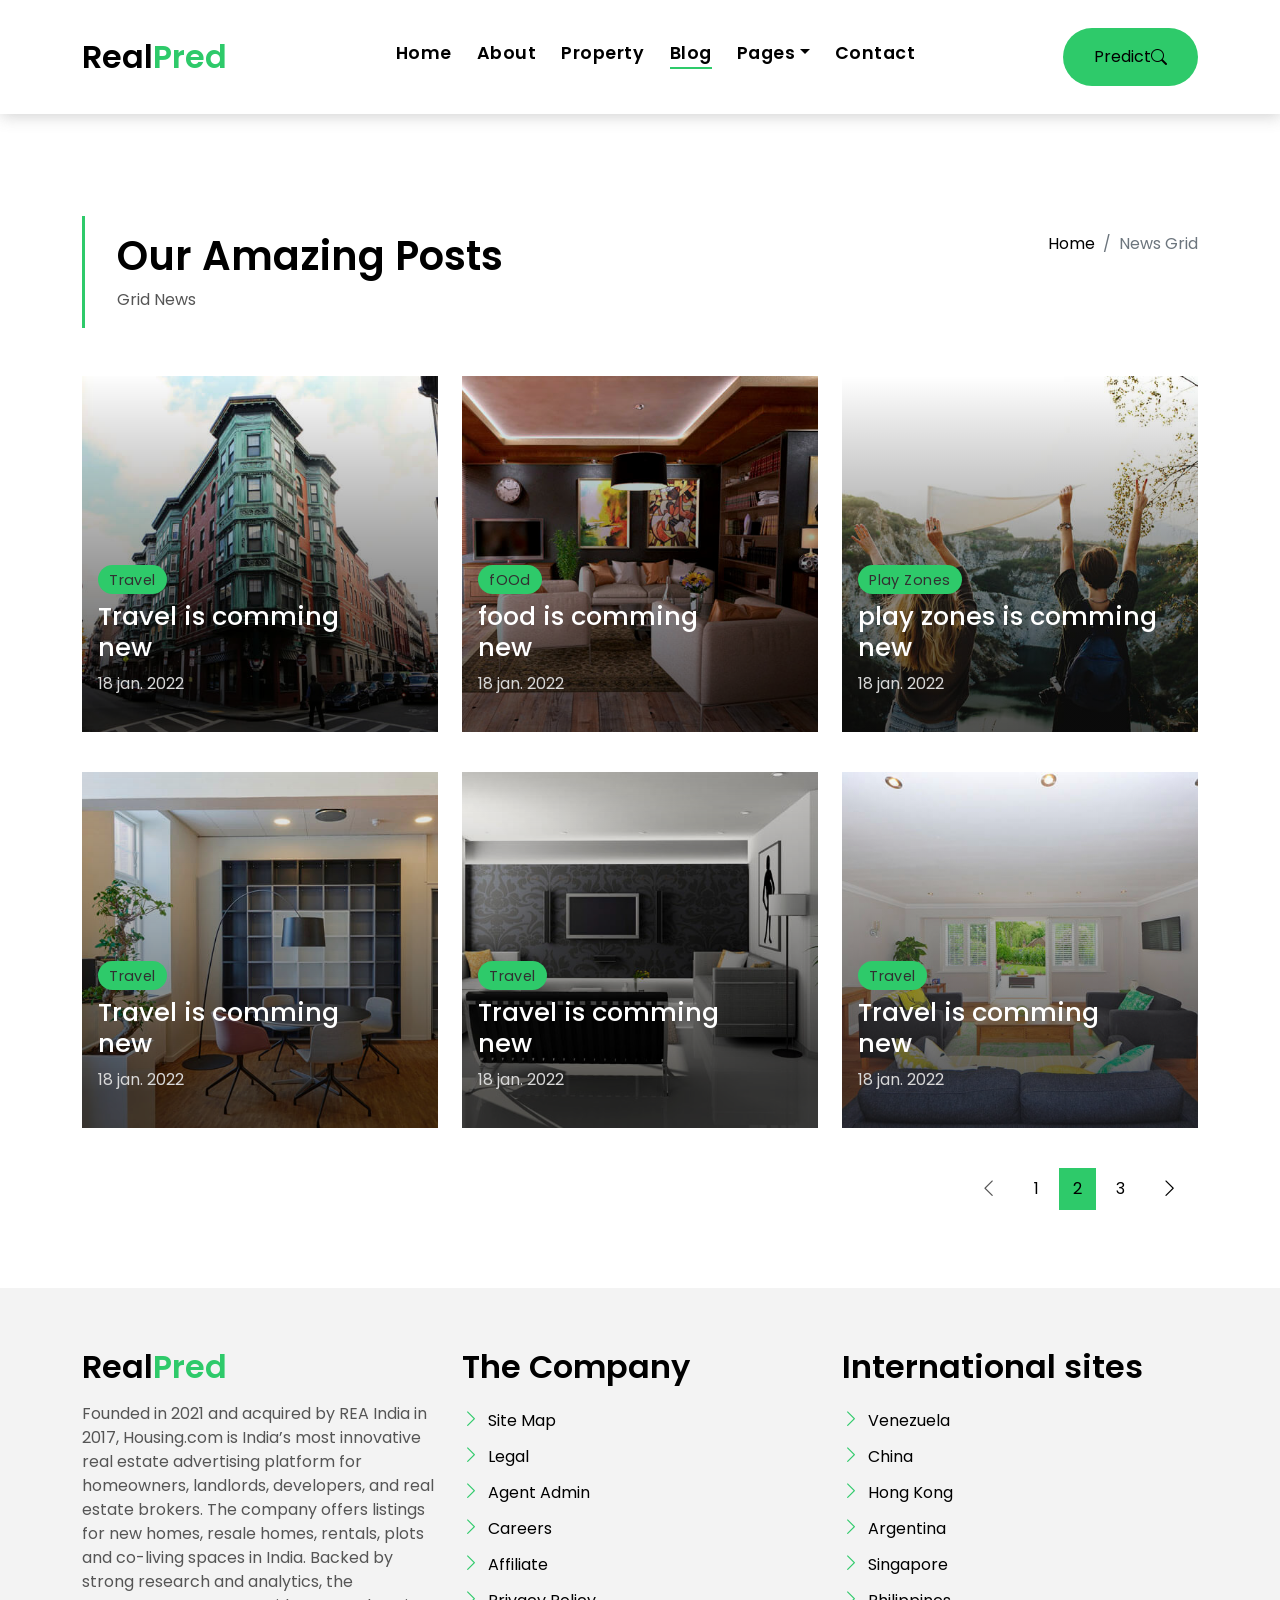
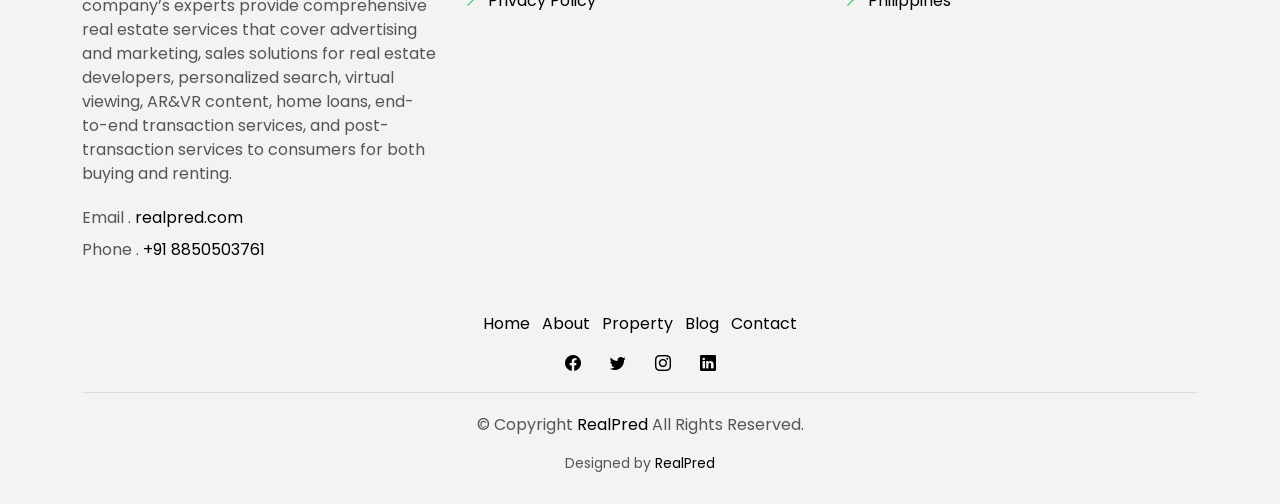
<file: EstateAgency/blog-grid.html>
<!DOCTYPE html>
<html lang="en">
  <head>
    <meta charset="utf-8" />
    <meta content="width=device-width, initial-scale=1.0" name="viewport" />

    <title>EstateAgency Bootstrap Template - Index</title>
    <meta content="" name="description" />
    <meta content="" name="keywords" />

    <!-- Favicons -->
    <link href="assets/img/favicon.png" rel="icon" />
    <link href="assets/img/apple-touch-icon.png" rel="apple-touch-icon" />

    <!-- Google Fonts -->
    <link
      href="https://fonts.googleapis.com/css?family=Poppins:300,400,500,600,700"
      rel="stylesheet"
    />

    <!-- Vendor CSS Files -->
    <link href="assets/vendor/animate.css/animate.min.css" rel="stylesheet" />
    <link
      href="assets/vendor/bootstrap/css/bootstrap.min.css"
      rel="stylesheet"
    />
    <link
      href="assets/vendor/bootstrap-icons/bootstrap-icons.css"
      rel="stylesheet"
    />
    <link href="assets/vendor/swiper/swiper-bundle.min.css" rel="stylesheet" />

    <!-- Template Main CSS File -->
    <link href="assets/css/style.css" rel="stylesheet" />

    <!-- =======================================================
  * Template Name: EstateAgency - v4.7.0
  * Template URL: https://bootstrapmade.com/real-estate-agency-bootstrap-template/
  * Author: BootstrapMade.com
  * License: https://bootstrapmade.com/license/
  ======================================================== -->
  </head>

  <body>
    <!-- ======= Property Search Section ======= -->
    <div class="click-closed"></div>
    <!--/ Form Search Star /-->
    <div class="box-collapse">
      <div class="title-box-d">
        <h3 class="title-d">Predict Mumbai House Price</h3>
      </div>
      <span class="close-box-collapse right-boxed bi bi-x"></span>
      <div class="box-collapse-wrap form">
        <form class="form-a">
          <div class="row">
            <div class="col-md-12 mb-2"></div>
            <div class="col-md-6 mb-2">
              <div class="form-group mt-3">
                <label class="pb-2" for="Type">Area (Square Feet)</label>
                <input
                  class="=area"
                  type="text"
                  id="uiSqft"
                  class="floatLable"
                  name="Squareft"
                />
              </div>
            </div>
            <div class="col-md-6 mb-2">
              <div class="form-group mt-3">
                <label class="pb-2" for="city">Location</label>
                <select
                  class="form-control form-select form-control-a"
                  id="uiLocations"
                >
                  <option value="" disabled="disabled" selected="selected">
                    Choose a Location
                  </option>

                  <option>All City</option>
                  <option>Khargar</option>
                  <option>Kamothe</option>
                  <option>Airoli</option>
                  <option>Bandra West</option>
                </select>
              </div>
            </div>
            <div class="col-md-6 mb-2">
              <div class="form-group mt-3">
                <label class="pb-2" for="bedrooms">Bedrooms</label>
                <select
                  class="form-control form-select form-control-a"
                  id="bedrooms"
                >
                  <option name="uiBHK" value="0">00</option>
                  <option name="uiBHK" value="1">01</option>
                  <option name="uiBHK" value="2">02</option>
                  <option name="uiBHK" value="3">03</option>
                  <option name="uiBHK" value="4">04</option>
                  <option name="uiBHK" value="5">05</option>
                </select>
              </div>
            </div>
            <div class="col-md-6 mb-2">
              <div class="form-group mt-3">
                <label class="pb-2" for="garages">Car Parking</label>
                <select
                  class="form-control form-select form-control-a"
                  id="Car"
                >
                  <option name="uiCar" value="0">00</option>
                  <option name="uiCar" value="1">01</option>
                  <option name="uiCar" value="2">02</option>
                  <option name="uiCar" value="3">03</option>
                  <option name="uiCar" value="4">04</option>
                </select>
              </div>
            </div>
            <div class="col-md-6 mb-2">
              <div class="form-group mt-3">
                <label class="pb-2" for="bathrooms">Bathrooms</label>
                <select
                  class="form-control form-select form-control-a"
                  id="bathrooms"
                >
                  <option name="uiBathrooms" value="0">00</option>
                  <option name="uiBathrooms" value="1">01</option>
                  <option name="uiBathrooms" value="2">02</option>
                  <option name="uiBathrooms" value="3">03</option>
                  <option name="uiBathrooms" value="4">04</option>
                  <option name="uiBathrooms" value="5">05</option>
                </select>
              </div>
            </div>
            <div class="col-md-6 mb-2">
              <div class="form-group mt-3">
                <label class="pb-2" for="price">Gas Connection</label>
                <select
                  class="form-control form-select form-control-a"
                  id="price"
                >
                  <option name="uiGas" value="0">00</option>
                  <option name="uiGas" value="1">01</option>
                  <option name="uiGas" value="2">02</option>
                  <option name="uiGas" value="3">03</option>
                </select>
              </div>
            </div>
            <div class="col-md-12">
              <button
                class="btn btn-b"
                onclick="onClickedEstimatePrice()"
                type="button"
                type="submit"
              >
                Estimate Price
              </button>
              <div id="uiEstimatedPrice" class="result"><h2></h2></div>
            </div>
          </div>
        </form>
      </div>
    </div>
    <!-- End Property Search Section -->>

    <!-- ======= Header/Navbar ======= -->
    <nav class="navbar navbar-default navbar-trans navbar-expand-lg fixed-top">
      <div class="container">
        <button
          class="navbar-toggler collapsed"
          type="button"
          data-bs-toggle="collapse"
          data-bs-target="#navbarDefault"
          aria-controls="navbarDefault"
          aria-expanded="false"
          aria-label="Toggle navigation"
        >
          <span></span>
          <span></span>
          <span></span>
        </button>
        <a class="navbar-brand text-brand" href="index.html"
          >Real<span class="color-b">Pred</span></a
        >

        <div
          class="navbar-collapse collapse justify-content-center"
          id="navbarDefault"
        >
          <ul class="navbar-nav">
            <li class="nav-item">
              <a class="nav-link" href="index.html">Home</a>
            </li>

            <li class="nav-item">
              <a class="nav-link" href="about.html">About</a>
            </li>

            <li class="nav-item">
              <a class="nav-link" href="property-grid.html">Property</a>
            </li>

            <li class="nav-item">
              <a class="nav-link active" href="blog-grid.html">Blog</a>
            </li>

            <li class="nav-item dropdown">
              <a
                class="nav-link dropdown-toggle"
                href="#"
                id="navbarDropdown"
                role="button"
                data-bs-toggle="dropdown"
                aria-haspopup="true"
                aria-expanded="false"
                >Pages</a
              >
              <div class="dropdown-menu">
                <a class="dropdown-item" href="property-single.html"
                  >Property Single</a
                >
                <a class="dropdown-item" href="blog-single.html">Blog Single</a>
                <a class="dropdown-item" href="agents-grid.html">Agents Grid</a>
                <a class="dropdown-item" href="agent-single.html"
                  >Agent Single</a
                >
              </div>
            </li>
            <li class="nav-item">
              <a class="nav-link" href="contact.html">Contact</a>
            </li>
          </ul>
        </div>

        <button
          type="button"
          class="btn btn-b-n navbar-toggle-box navbar-toggle-box-collapse"
          data-bs-toggle="collapse"
          data-bs-target="#navbarTogglerDemo01"
        >
          Predict
          <i class="bi bi-search"></i>
        </button>
      </div>
    </nav>
    <!-- End Header/Navbar -->

    <main id="main">
      <!-- ======= Intro Single ======= -->
      <section class="intro-single">
        <div class="container">
          <div class="row">
            <div class="col-md-12 col-lg-8">
              <div class="title-single-box">
                <h1 class="title-single">Our Amazing Posts</h1>
                <span class="color-text-a">Grid News</span>
              </div>
            </div>
            <div class="col-md-12 col-lg-4">
              <nav
                aria-label="breadcrumb"
                class="breadcrumb-box d-flex justify-content-lg-end"
              >
                <ol class="breadcrumb">
                  <li class="breadcrumb-item">
                    <a href="index.html">Home</a>
                  </li>
                  <li class="breadcrumb-item active" aria-current="page">
                    News Grid
                  </li>
                </ol>
              </nav>
            </div>
          </div>
        </div>
      </section>
      <!-- End Intro Single-->

      <!-- =======  Blog Grid ======= -->
      <section class="news-grid grid">
        <div class="container">
          <div class="row">
            <div class="col-md-4">
              <div class="card-box-b card-shadow news-box">
                <div class="img-box-b">
                  <img
                    src="assets/img/post-1.jpg"
                    alt=""
                    class="img-b img-fluid"
                  />
                </div>
                <div class="card-overlay">
                  <div class="card-header-b">
                    <div class="card-category-b">
                      <a href="#" class="category-b">Travel</a>
                    </div>
                    <div class="card-title-b">
                      <h2 class="title-2">
                        <a href="blog-single.html"
                          >Travel is comming <br />
                          new</a
                        >
                      </h2>
                    </div>
                    <div class="card-date">
                      <span class="date-b">18 jan. 2022</span>
                    </div>
                  </div>
                </div>
              </div>
            </div>
            <div class="col-md-4">
              <div class="card-box-b card-shadow news-box">
                <div class="img-box-b">
                  <img
                    src="assets/img/post-2.jpg"
                    alt=""
                    class="img-b img-fluid"
                  />
                </div>
                <div class="card-overlay">
                  <div class="card-header-b">
                    <div class="card-category-b">
                      <a href="blog-single.html" class="category-b">fOOd</a>
                    </div>
                    <div class="card-title-b">
                      <h2 class="title-2">
                        <a href="blog-single.html"
                          >food is comming <br />
                          new</a
                        >
                      </h2>
                    </div>
                    <div class="card-date">
                      <span class="date-b">18 jan. 2022</span>
                    </div>
                  </div>
                </div>
              </div>
            </div>
            <div class="col-md-4">
              <div class="card-box-b card-shadow news-box">
                <div class="img-box-b">
                  <img
                    src="assets/img/post-3.jpg"
                    alt=""
                    class="img-b img-fluid"
                  />
                </div>
                <div class="card-overlay">
                  <div class="card-header-b">
                    <div class="card-category-b">
                      <a href="#" class="category-b">Play Zones</a>
                    </div>
                    <div class="card-title-b">
                      <h2 class="title-2">
                        <a href="blog-single.html"
                          >play zones is comming <br />
                          new</a
                        >
                      </h2>
                    </div>
                    <div class="card-date">
                      <span class="date-b">18 jan. 2022</span>
                    </div>
                  </div>
                </div>
              </div>
            </div>
            <div class="col-md-4">
              <div class="card-box-b card-shadow news-box">
                <div class="img-box-b">
                  <img
                    src="assets/img/post-4.jpg"
                    alt=""
                    class="img-b img-fluid"
                  />
                </div>
                <div class="card-overlay">
                  <div class="card-header-b">
                    <div class="card-category-b">
                      <a href="#" class="category-b">Travel</a>
                    </div>
                    <div class="card-title-b">
                      <h2 class="title-2">
                        <a href="blog-single.html"
                          >Travel is comming <br />
                          new</a
                        >
                      </h2>
                    </div>
                    <div class="card-date">
                      <span class="date-b">18 jan. 2022</span>
                    </div>
                  </div>
                </div>
              </div>
            </div>
            <div class="col-md-4">
              <div class="card-box-b card-shadow news-box">
                <div class="img-box-b">
                  <img
                    src="assets/img/post-5.jpg"
                    alt=""
                    class="img-b img-fluid"
                  />
                </div>
                <div class="card-overlay">
                  <div class="card-header-b">
                    <div class="card-category-b">
                      <a href="#" class="category-b">Travel</a>
                    </div>
                    <div class="card-title-b">
                      <h2 class="title-2">
                        <a href="blog-single.html"
                          >Travel is comming <br />
                          new</a
                        >
                      </h2>
                    </div>
                    <div class="card-date">
                      <span class="date-b">18 jan. 2022</span>
                    </div>
                  </div>
                </div>
              </div>
            </div>
            <div class="col-md-4">
              <div class="card-box-b card-shadow news-box">
                <div class="img-box-b">
                  <img
                    src="assets/img/post-6.jpg"
                    alt=""
                    class="img-b img-fluid"
                  />
                </div>
                <div class="card-overlay">
                  <div class="card-header-b">
                    <div class="card-category-b">
                      <a href="#" class="category-b">Travel</a>
                    </div>
                    <div class="card-title-b">
                      <h2 class="title-2">
                        <a href="blog-single.html"
                          >Travel is comming <br />
                          new</a
                        >
                      </h2>
                    </div>
                    <div class="card-date">
                      <span class="date-b">18 jan. 2022</span>
                    </div>
                  </div>
                </div>
              </div>
            </div>
          </div>
          <div class="row">
            <div class="col-sm-12">
              <nav class="pagination-a">
                <ul class="pagination justify-content-end">
                  <li class="page-item disabled">
                    <a class="page-link" href="#" tabindex="-1">
                      <span class="bi bi-chevron-left"></span>
                    </a>
                  </li>
                  <li class="page-item">
                    <a class="page-link" href="#">1</a>
                  </li>
                  <li class="page-item active">
                    <a class="page-link" href="#">2</a>
                  </li>
                  <li class="page-item">
                    <a class="page-link" href="#">3</a>
                  </li>
                  <li class="page-item next">
                    <a class="page-link" href="#">
                      <span class="bi bi-chevron-right"></span>
                    </a>
                  </li>
                </ul>
              </nav>
            </div>
          </div>
        </div>
      </section>
      <!-- End Blog Grid-->
    </main>
    <!-- End #main -->

    <!-- ======= Footer ======= -->
    <section class="section-footer">
      <div class="container">
        <div class="row">
          <div class="col-sm-12 col-md-4">
            <div class="widget-a">
              <div class="w-header-a">
                <h3 class="w-title-a text-brand">
                  Real<span class="color-b">Pred</span>
                </h3>
              </div>
              <div class="w-body-a">
                <p class="w-text-a color-text-a">
                  Founded in 2021 and acquired by REA India in 2017, Housing.com
                  is India’s most innovative real estate advertising platform
                  for homeowners, landlords, developers, and real estate
                  brokers. The company offers listings for new homes, resale
                  homes, rentals, plots and co-living spaces in India. Backed by
                  strong research and analytics, the company’s experts provide
                  comprehensive real estate services that cover advertising and
                  marketing, sales solutions for real estate developers,
                  personalized search, virtual viewing, AR&VR content, home
                  loans, end-to-end transaction services, and post-transaction
                  services to consumers for both buying and renting.
                </p>
              </div>
              <div class="w-footer-a">
                <ul class="list-unstyled">
                  <li class="color-a">
                    <span class="color-text-a">Email .</span>
                    realpred.com
                  </li>
                  <li class="color-a">
                    <span class="color-text-a">Phone .</span> +91 8850503761
                  </li>
                </ul>
              </div>
            </div>
          </div>
          <div class="col-sm-12 col-md-4 section-md-t3">
            <div class="widget-a">
              <div class="w-header-a">
                <h3 class="w-title-a text-brand">The Company</h3>
              </div>
              <div class="w-body-a">
                <div class="w-body-a">
                  <ul class="list-unstyled">
                    <li class="item-list-a">
                      <i class="bi bi-chevron-right"></i>
                      <a href="#">Site Map</a>
                    </li>
                    <li class="item-list-a">
                      <i class="bi bi-chevron-right"></i> <a href="#">Legal</a>
                    </li>
                    <li class="item-list-a">
                      <i class="bi bi-chevron-right"></i>
                      <a href="#">Agent Admin</a>
                    </li>
                    <li class="item-list-a">
                      <i class="bi bi-chevron-right"></i>
                      <a href="#">Careers</a>
                    </li>
                    <li class="item-list-a">
                      <i class="bi bi-chevron-right"></i>
                      <a href="#">Affiliate</a>
                    </li>
                    <li class="item-list-a">
                      <i class="bi bi-chevron-right"></i>
                      <a href="#">Privacy Policy</a>
                    </li>
                  </ul>
                </div>
              </div>
            </div>
          </div>
          <div class="col-sm-12 col-md-4 section-md-t3">
            <div class="widget-a">
              <div class="w-header-a">
                <h3 class="w-title-a text-brand">International sites</h3>
              </div>
              <div class="w-body-a">
                <ul class="list-unstyled">
                  <li class="item-list-a">
                    <i class="bi bi-chevron-right"></i>
                    <a href="#">Venezuela</a>
                  </li>
                  <li class="item-list-a">
                    <i class="bi bi-chevron-right"></i> <a href="#">China</a>
                  </li>
                  <li class="item-list-a">
                    <i class="bi bi-chevron-right"></i>
                    <a href="#">Hong Kong</a>
                  </li>
                  <li class="item-list-a">
                    <i class="bi bi-chevron-right"></i>
                    <a href="#">Argentina</a>
                  </li>
                  <li class="item-list-a">
                    <i class="bi bi-chevron-right"></i>
                    <a href="#">Singapore</a>
                  </li>
                  <li class="item-list-a">
                    <i class="bi bi-chevron-right"></i>
                    <a href="#">Philippines</a>
                  </li>
                </ul>
              </div>
            </div>
          </div>
        </div>
      </div>
    </section>
    <footer>
      <div class="container">
        <div class="row">
          <div class="col-md-12">
            <nav class="nav-footer">
              <ul class="list-inline">
                <li class="list-inline-item">
                  <a href="#">Home</a>
                </li>
                <li class="list-inline-item">
                  <a href="#">About</a>
                </li>
                <li class="list-inline-item">
                  <a href="#">Property</a>
                </li>
                <li class="list-inline-item">
                  <a href="#">Blog</a>
                </li>
                <li class="list-inline-item">
                  <a href="#">Contact</a>
                </li>
              </ul>
            </nav>
            <div class="socials-a">
              <ul class="list-inline">
                <li class="list-inline-item">
                  <a href="#">
                    <i class="bi bi-facebook" aria-hidden="true"></i>
                  </a>
                </li>
                <li class="list-inline-item">
                  <a
                    href="https://twitter.com/60Avdhut?t=PW9AwguzUUxPS6wQWc70gA&s=09"
                  >
                    <i class="bi bi-twitter" aria-hidden="true"></i>
                  </a>
                </li>
                <li class="list-inline-item">
                  <a
                    href="https://www.instagram.com/avdhut.shinde.9615/tagged/"
                  >
                    <i class="bi bi-instagram" aria-hidden="true"></i>
                  </a>
                </li>
                <li class="list-inline-item">
                  <a href="#">
                    <i class="bi bi-linkedin" aria-hidden="true"></i>
                  </a>
                </li>
              </ul>
            </div>
            <div class="copyright-footer">
              <p class="copyright color-text-a">
                &copy; Copyright
                <span class="color-a">RealPred</span> All Rights Reserved.
              </p>
            </div>
            <div class="credits">
              Designed by <a href="index.html">RealPred</a>
            </div>
          </div>
        </div>
      </div>
    </footer>
    <!-- End  Footer -->

    <div id="preloader"></div>
    <a
      href="#"
      class="back-to-top d-flex align-items-center justify-content-center"
      ><i class="bi bi-arrow-up-short"></i
    ></a>

    <!-- Vendor JS Files -->
    <script src="assets/vendor/bootstrap/js/bootstrap.bundle.min.js"></script>
    <script src="assets/vendor/swiper/swiper-bundle.min.js"></script>
    <script src="assets/vendor/php-email-form/validate.js"></script>

    <!-- Template Main JS File -->
    <script src="assets/js/main.js"></script>
  </body>
</html>
</file>
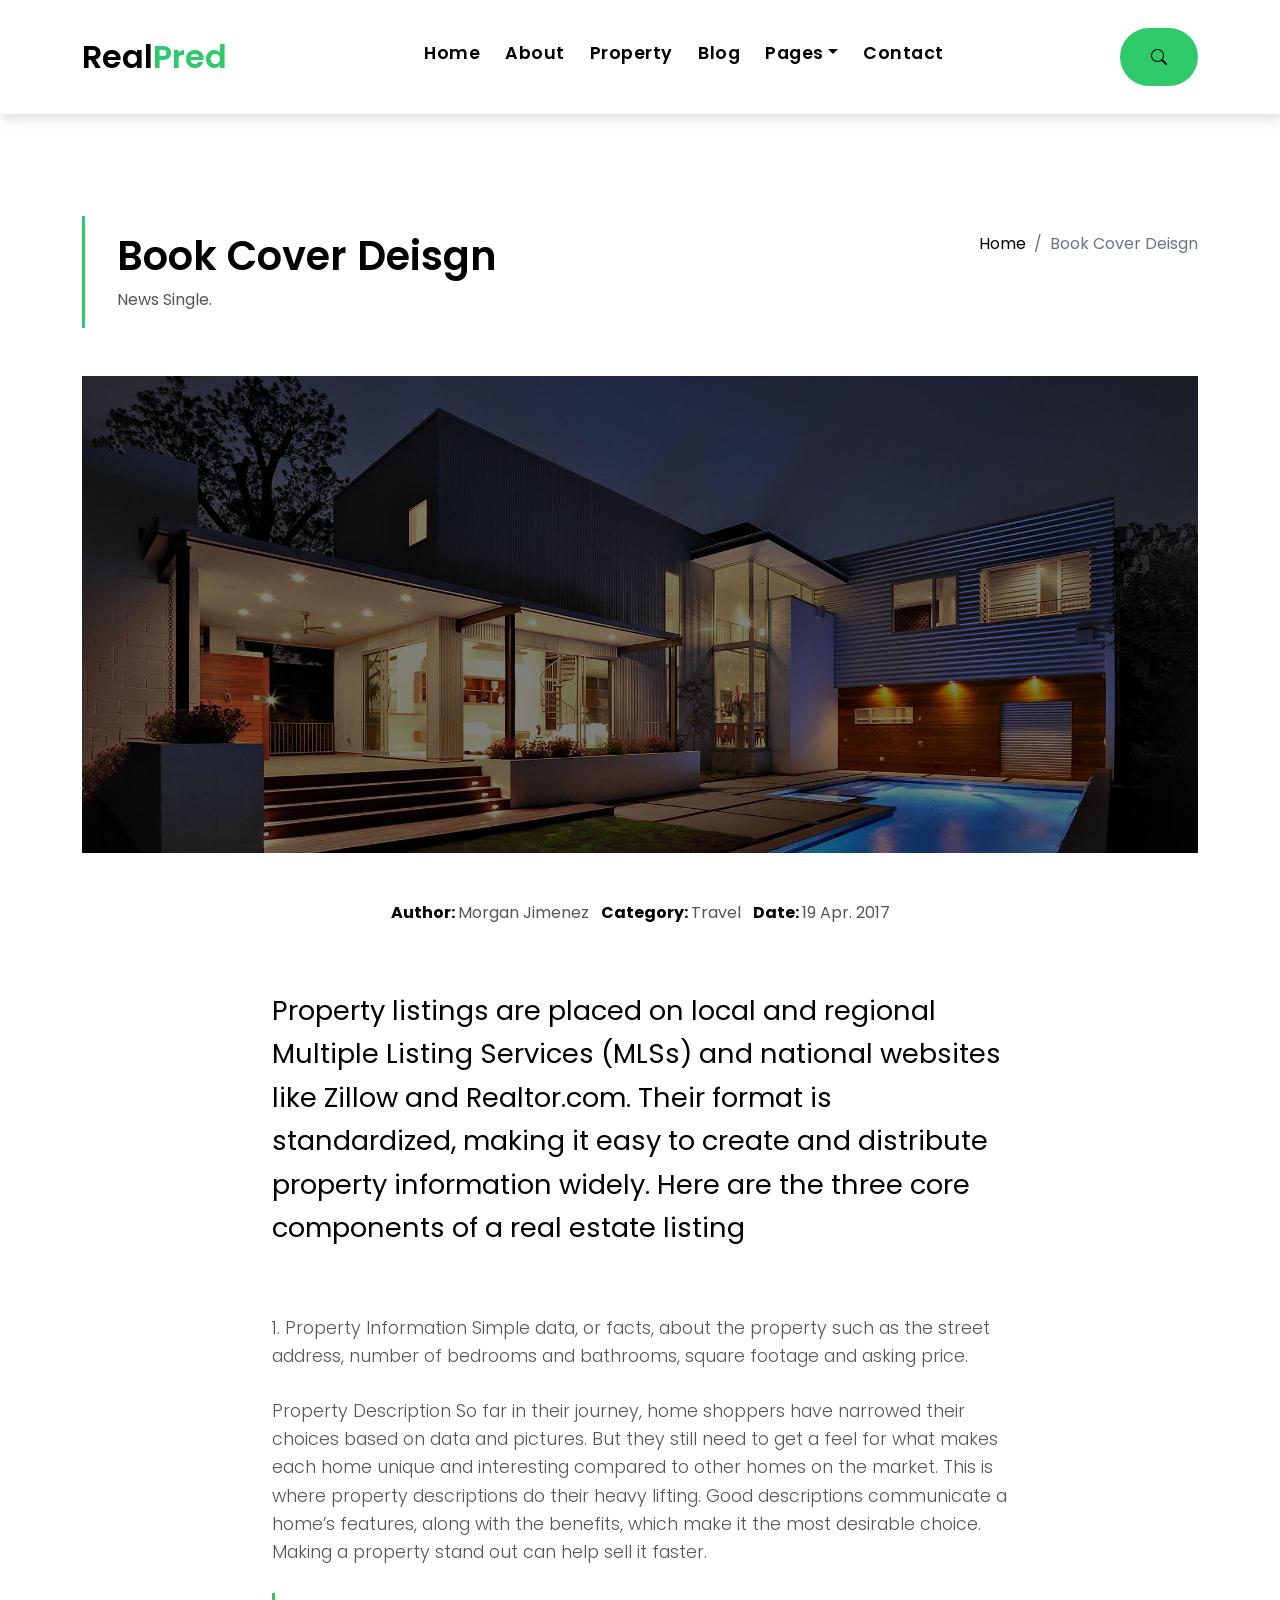
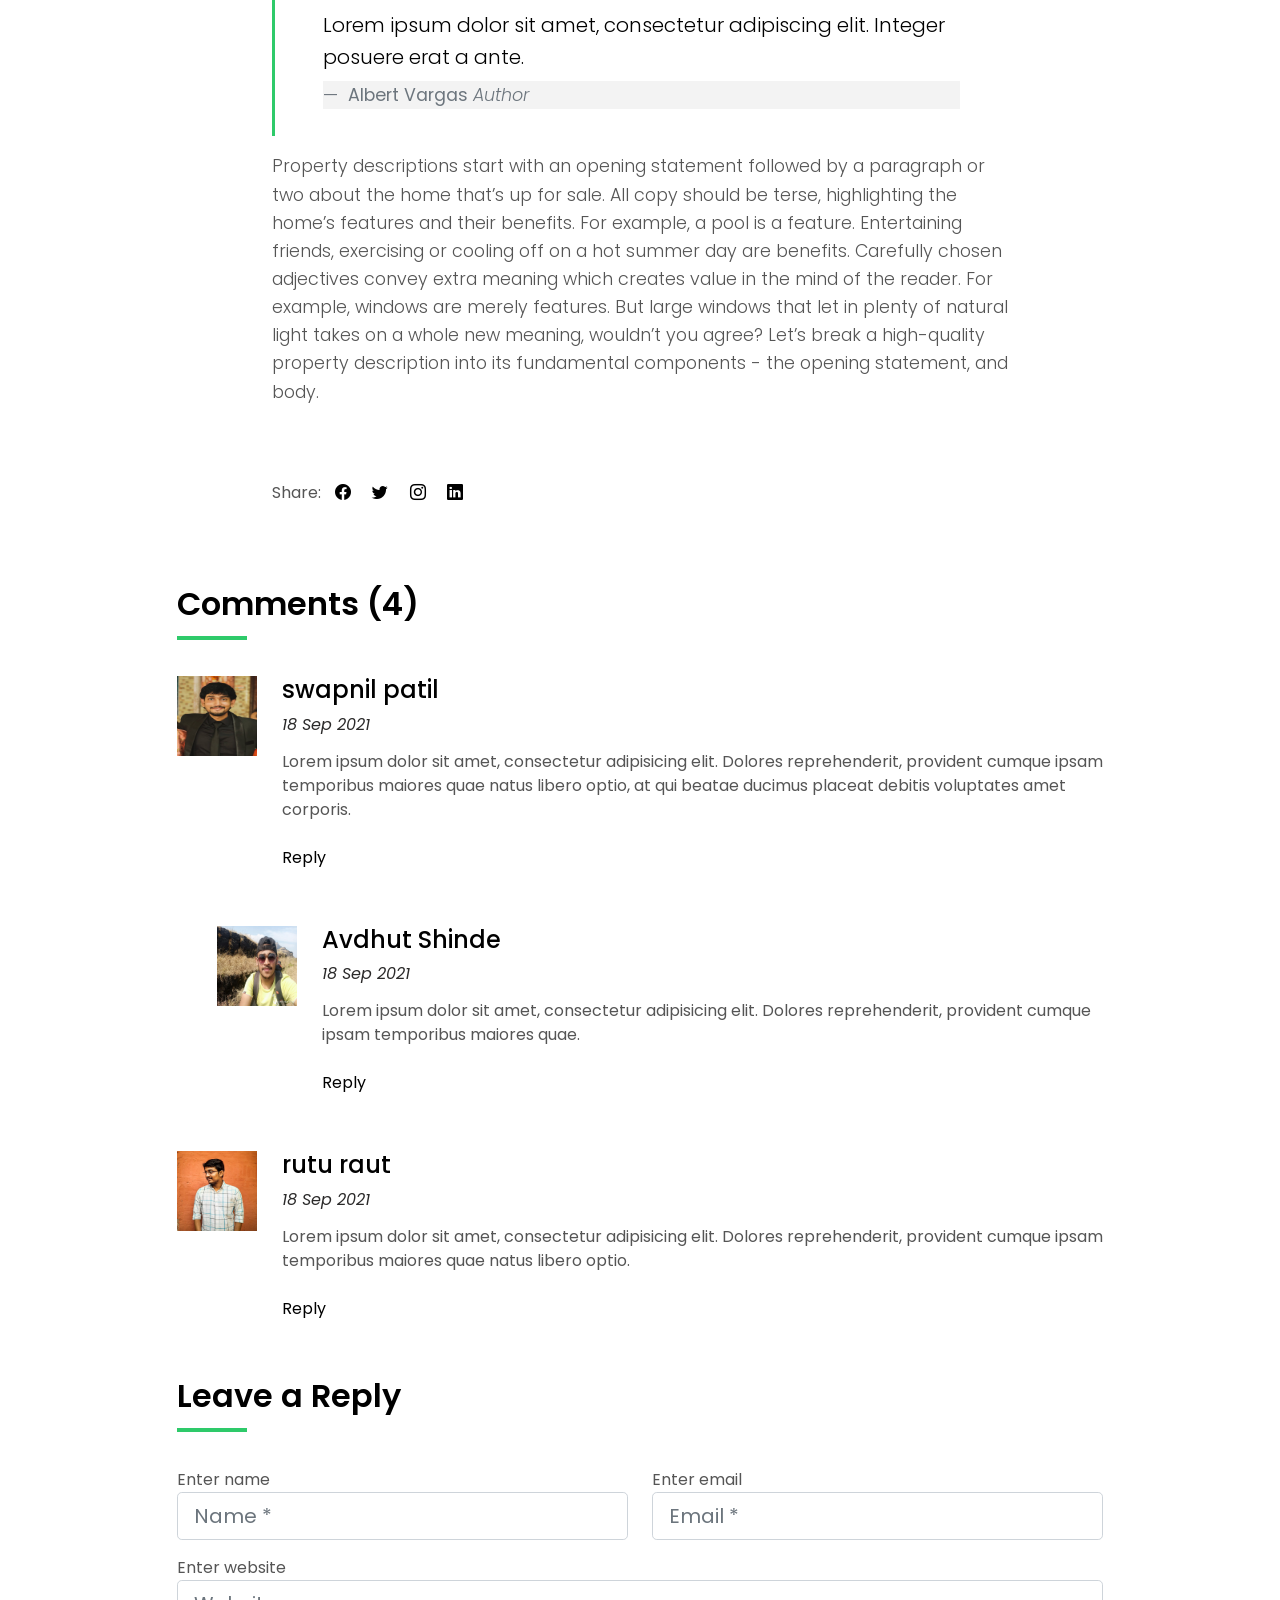
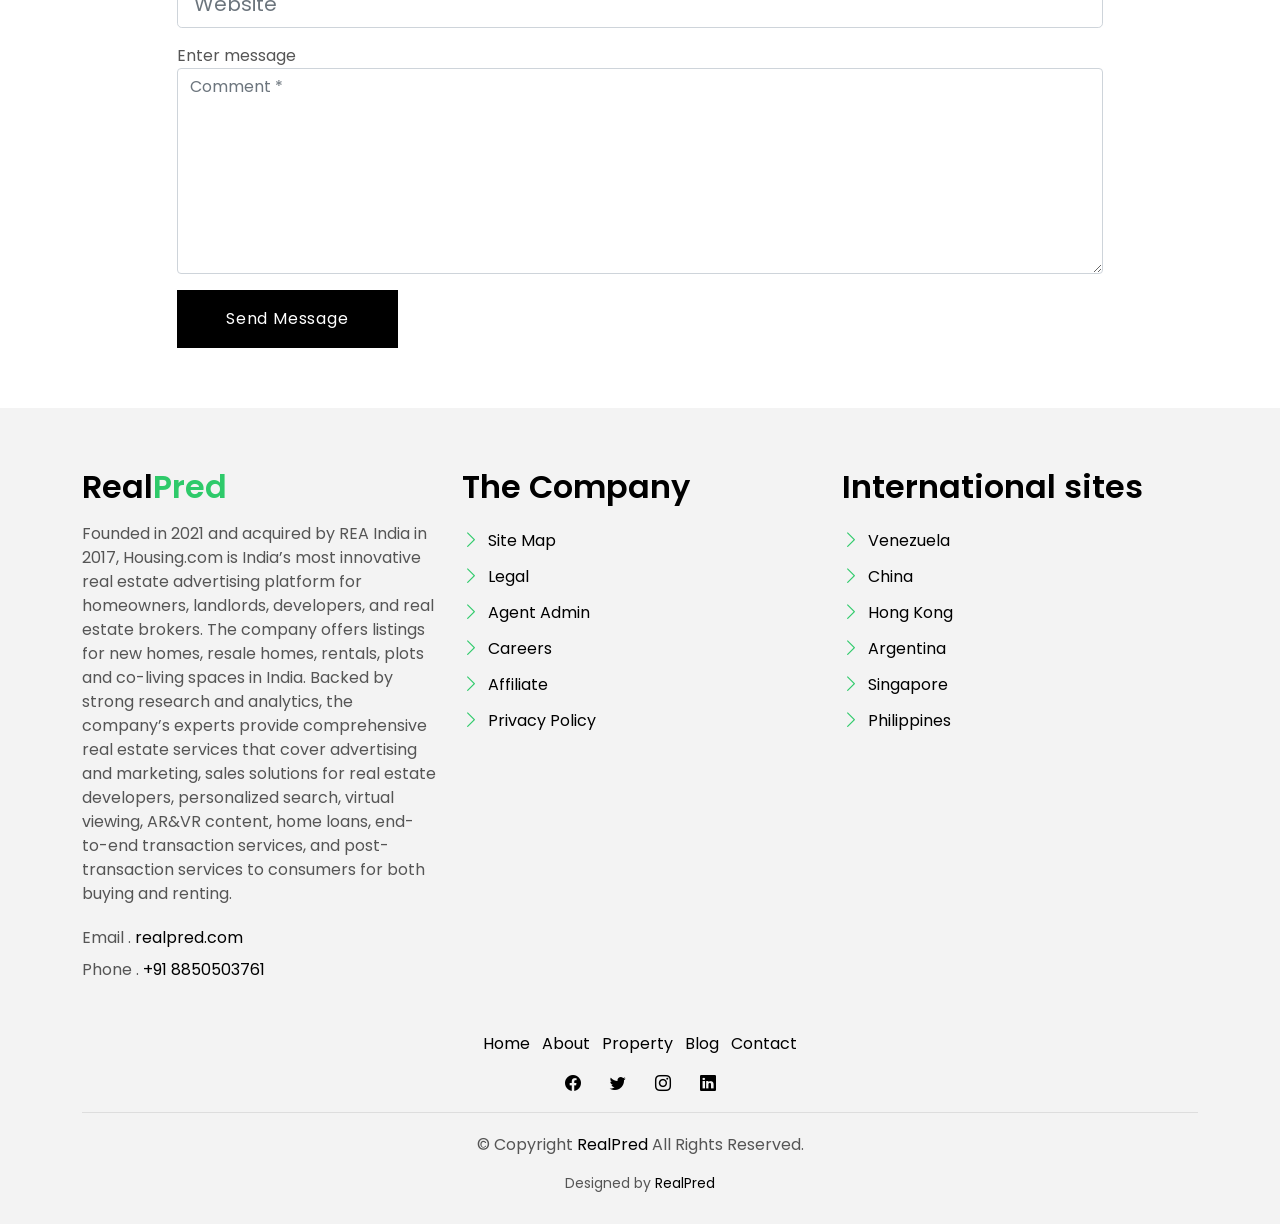
<file: EstateAgency/blog-single.html>
<!DOCTYPE html>
<html lang="en">
  <head>
    <meta charset="utf-8" />
    <meta content="width=device-width, initial-scale=1.0" name="viewport" />

    <title>EstateAgency Bootstrap Template - Index</title>
    <meta content="" name="description" />
    <meta content="" name="keywords" />

    <!-- Favicons -->
    <link href="assets/img/favicon.png" rel="icon" />
    <link href="assets/img/apple-touch-icon.png" rel="apple-touch-icon" />

    <!-- Google Fonts -->
    <link
      href="https://fonts.googleapis.com/css?family=Poppins:300,400,500,600,700"
      rel="stylesheet"
    />

    <!-- Vendor CSS Files -->
    <link href="assets/vendor/animate.css/animate.min.css" rel="stylesheet" />
    <link
      href="assets/vendor/bootstrap/css/bootstrap.min.css"
      rel="stylesheet"
    />
    <link
      href="assets/vendor/bootstrap-icons/bootstrap-icons.css"
      rel="stylesheet"
    />
    <link href="assets/vendor/swiper/swiper-bundle.min.css" rel="stylesheet" />

    <!-- Template Main CSS File -->
    <link href="assets/css/style.css" rel="stylesheet" />

    <!-- =======================================================
  * Template Name: EstateAgency - v4.7.0
  * Template URL: https://bootstrapmade.com/real-estate-agency-bootstrap-template/
  * Author: BootstrapMade.com
  * License: https://bootstrapmade.com/license/
  ======================================================== -->
  </head>

  <body>
    <!-- ======= Property Search Section ======= -->
    <div class="click-closed"></div>
    <!--/ Form Search Star /-->
    <div class="box-collapse">
      <div class="title-box-d">
        <h3 class="title-d">Search Property</h3>
      </div>
      <span class="close-box-collapse right-boxed bi bi-x"></span>
      <div class="box-collapse-wrap form">
        <form class="form-a">
          <div class="row">
            <div class="col-md-12 mb-2">
              <div class="form-group">
                <label class="pb-2" for="Type">Keyword</label>
                <input
                  type="text"
                  class="form-control form-control-lg form-control-a"
                  placeholder="Keyword"
                />
              </div>
            </div>
            <div class="col-md-6 mb-2">
              <div class="form-group mt-3">
                <label class="pb-2" for="Type">Type</label>
                <select
                  class="form-control form-select form-control-a"
                  id="Type"
                >
                  <option>All Type</option>
                  <option>For Rent</option>
                  <option>For Sale</option>
                  <option>Open House</option>
                </select>
              </div>
            </div>
            <div class="col-md-6 mb-2">
              <div class="form-group mt-3">
                <label class="pb-2" for="city">City</label>
                <select
                  class="form-control form-select form-control-a"
                  id="city"
                >
                  <option>All City</option>
                  <option>Alabama</option>
                  <option>Arizona</option>
                  <option>California</option>
                  <option>Colorado</option>
                </select>
              </div>
            </div>
            <div class="col-md-6 mb-2">
              <div class="form-group mt-3">
                <label class="pb-2" for="bedrooms">Bedrooms</label>
                <select
                  class="form-control form-select form-control-a"
                  id="bedrooms"
                >
                  <option>Any</option>
                  <option>01</option>
                  <option>02</option>
                  <option>03</option>
                </select>
              </div>
            </div>
            <div class="col-md-6 mb-2">
              <div class="form-group mt-3">
                <label class="pb-2" for="garages">Garages</label>
                <select
                  class="form-control form-select form-control-a"
                  id="garages"
                >
                  <option>Any</option>
                  <option>01</option>
                  <option>02</option>
                  <option>03</option>
                  <option>04</option>
                </select>
              </div>
            </div>
            <div class="col-md-6 mb-2">
              <div class="form-group mt-3">
                <label class="pb-2" for="bathrooms">Bathrooms</label>
                <select
                  class="form-control form-select form-control-a"
                  id="bathrooms"
                >
                  <option>Any</option>
                  <option>01</option>
                  <option>02</option>
                  <option>03</option>
                </select>
              </div>
            </div>
            <div class="col-md-6 mb-2">
              <div class="form-group mt-3">
                <label class="pb-2" for="price">Min Price</label>
                <select
                  class="form-control form-select form-control-a"
                  id="price"
                >
                  <option>Unlimite</option>
                  <option>$50,000</option>
                  <option>$100,000</option>
                  <option>$150,000</option>
                  <option>$200,000</option>
                </select>
              </div>
            </div>
            <div class="col-md-12">
              <button type="submit" class="btn btn-b">Search Property</button>
            </div>
          </div>
        </form>
      </div>
    </div>
    <!-- End Property Search Section -->>

    <!-- ======= Header/Navbar ======= -->
    <nav class="navbar navbar-default navbar-trans navbar-expand-lg fixed-top">
      <div class="container">
        <button
          class="navbar-toggler collapsed"
          type="button"
          data-bs-toggle="collapse"
          data-bs-target="#navbarDefault"
          aria-controls="navbarDefault"
          aria-expanded="false"
          aria-label="Toggle navigation"
        >
          <span></span>
          <span></span>
          <span></span>
        </button>
        <a class="navbar-brand text-brand" href="index.html"
          >Real<span class="color-b">Pred</span></a
        >

        <div
          class="navbar-collapse collapse justify-content-center"
          id="navbarDefault"
        >
          <ul class="navbar-nav">
            <li class="nav-item">
              <a class="nav-link" href="index.html">Home</a>
            </li>

            <li class="nav-item">
              <a class="nav-link" href="about.html">About</a>
            </li>

            <li class="nav-item">
              <a class="nav-link" href="property-grid.html">Property</a>
            </li>

            <li class="nav-item">
              <a class="nav-link" href="blog-grid.html">Blog</a>
            </li>

            <li class="nav-item dropdown">
              <a
                class="nav-link dropdown-toggle"
                href="#"
                id="navbarDropdown"
                role="button"
                data-bs-toggle="dropdown"
                aria-haspopup="true"
                aria-expanded="false"
                >Pages</a
              >
              <div class="dropdown-menu">
                <a class="dropdown-item" href="property-single.html"
                  >Property Single</a
                >
                <a class="dropdown-item active" href="blog-single.html"
                  >Blog Single</a
                >
                <a class="dropdown-item" href="agents-grid.html">Agents Grid</a>
                <a class="dropdown-item" href="agent-single.html"
                  >Agent Single</a
                >
              </div>
            </li>
            <li class="nav-item">
              <a class="nav-link" href="contact.html">Contact</a>
            </li>
          </ul>
        </div>

        <button
          type="button"
          class="btn btn-b-n navbar-toggle-box navbar-toggle-box-collapse"
          data-bs-toggle="collapse"
          data-bs-target="#navbarTogglerDemo01"
        >
          <i class="bi bi-search"></i>
        </button>
      </div>
    </nav>
    <!-- End Header/Navbar -->

    <main id="main">
      <!-- ======= Intro Single ======= -->
      <section class="intro-single">
        <div class="container">
          <div class="row">
            <div class="col-md-12 col-lg-8">
              <div class="title-single-box">
                <h1 class="title-single">Book Cover Deisgn</h1>
                <span class="color-text-a">News Single.</span>
              </div>
            </div>
            <div class="col-md-12 col-lg-4">
              <nav
                aria-label="breadcrumb"
                class="breadcrumb-box d-flex justify-content-lg-end"
              >
                <ol class="breadcrumb">
                  <li class="breadcrumb-item">
                    <a href="#">Home</a>
                  </li>
                  <li class="breadcrumb-item active" aria-current="page">
                    Book Cover Deisgn
                  </li>
                </ol>
              </nav>
            </div>
          </div>
        </div>
      </section>
      <!-- End Intro Single-->

      <!-- ======= Blog Single ======= -->
      <section class="news-single nav-arrow-b">
        <div class="container">
          <div class="row">
            <div class="col-sm-12">
              <div class="news-img-box">
                <img src="assets/img/slide-3.jpg" alt="" class="img-fluid" />
              </div>
            </div>
            <div class="col-md-10 offset-md-1 col-lg-8 offset-lg-2">
              <div class="post-information">
                <ul class="list-inline text-center color-a">
                  <li class="list-inline-item mr-2">
                    <strong>Author: </strong>
                    <span class="color-text-a">Morgan Jimenez</span>
                  </li>
                  <li class="list-inline-item mr-2">
                    <strong>Category: </strong>
                    <span class="color-text-a">Travel</span>
                  </li>
                  <li class="list-inline-item">
                    <strong>Date: </strong>
                    <span class="color-text-a">19 Apr. 2017</span>
                  </li>
                </ul>
              </div>
              <div class="post-content color-text-a">
                <p class="post-intro">
                  Property listings are placed on local and regional Multiple
                  Listing Services (MLSs) and national websites like Zillow and
                  Realtor.com. Their format is standardized, making it easy to
                  create and distribute property information widely. Here are
                  the three core components of a real estate listing
                </p>
                <p>
                  1. Property Information Simple data, or facts, about the
                  property such as the street address, number of bedrooms and
                  bathrooms, square footage and asking price.
                </p>

                <p>
                  Property Description So far in their journey, home shoppers
                  have narrowed their choices based on data and pictures. But
                  they still need to get a feel for what makes each home unique
                  and interesting compared to other homes on the market. This is
                  where property descriptions do their heavy lifting. Good
                  descriptions communicate a home’s features, along with the
                  benefits, which make it the most desirable choice. Making a
                  property stand out can help sell it faster.
                </p>
                <blockquote class="blockquote">
                  <p class="mb-4">
                    Lorem ipsum dolor sit amet, consectetur adipiscing elit.
                    Integer posuere erat a ante.
                  </p>
                  <footer class="blockquote-footer">
                    <strong>Albert Vargas</strong>
                    <cite title="Source Title">Author</cite>
                  </footer>
                </blockquote>
                <p>
                  Property descriptions start with an opening statement followed
                  by a paragraph or two about the home that’s up for sale. All
                  copy should be terse, highlighting the home’s features and
                  their benefits. For example, a pool is a feature. Entertaining
                  friends, exercising or cooling off on a hot summer day are
                  benefits. Carefully chosen adjectives convey extra meaning
                  which creates value in the mind of the reader. For example,
                  windows are merely features. But large windows that let in
                  plenty of natural light takes on a whole new meaning, wouldn’t
                  you agree? Let’s break a high-quality property description
                  into its fundamental components - the opening statement, and
                  body.
                </p>
              </div>
              <div class="post-footer">
                <div class="post-share">
                  <span>Share: </span>
                  <ul class="list-inline socials">
                    <li class="list-inline-item">
                      <a href="#">
                        <i class="bi bi-facebook" aria-hidden="true"></i>
                      </a>
                    </li>
                    <li class="list-inline-item">
                      <a href="#">
                        <i class="bi bi-twitter" aria-hidden="true"></i>
                      </a>
                    </li>
                    <li class="list-inline-item">
                      <a href="#">
                        <i class="bi bi-instagram" aria-hidden="true"></i>
                      </a>
                    </li>
                    <li class="list-inline-item">
                      <a href="#">
                        <i class="bi bi-linkedin" aria-hidden="true"></i>
                      </a>
                    </li>
                  </ul>
                </div>
              </div>
            </div>
            <div class="col-md-10 offset-md-1 col-lg-10 offset-lg-1">
              <div class="title-box-d">
                <h3 class="title-d">Comments (4)</h3>
              </div>
              <div class="box-comments">
                <ul class="list-comments">
                  <li>
                    <div class="comment-avatar">
                      <img src="assets/img/swap.jpeg" alt="" />
                    </div>
                    <div class="comment-details">
                      <h4 class="comment-author">swapnil patil</h4>
                      <span>18 Sep 2021</span>
                      <p class="comment-description">
                        Lorem ipsum dolor sit amet, consectetur adipisicing
                        elit. Dolores reprehenderit, provident cumque ipsam
                        temporibus maiores quae natus libero optio, at qui
                        beatae ducimus placeat debitis voluptates amet corporis.
                      </p>
                      <a href="3">Reply</a>
                    </div>
                  </li>
                  <li class="comment-children">
                    <div class="comment-avatar">
                      <img src="assets/img/audi.jpeg" alt="" />
                    </div>
                    <div class="comment-details">
                      <h4 class="comment-author">Avdhut Shinde</h4>
                      <span>18 Sep 2021</span>
                      <p class="comment-description">
                        Lorem ipsum dolor sit amet, consectetur adipisicing
                        elit. Dolores reprehenderit, provident cumque ipsam
                        temporibus maiores quae.
                      </p>
                      <a href="3">Reply</a>
                    </div>
                  </li>
                  <li>
                    <div class="comment-avatar">
                      <img src="assets/img/Rutu.jpeg" alt="" />
                    </div>
                    <div class="comment-details">
                      <h4 class="comment-author">rutu raut</h4>
                      <span>18 Sep 2021</span>
                      <p class="comment-description">
                        Lorem ipsum dolor sit amet, consectetur adipisicing
                        elit. Dolores reprehenderit, provident cumque ipsam
                        temporibus maiores quae natus libero optio.
                      </p>
                      <a href="3">Reply</a>
                    </div>
                  </li>
                </ul>
              </div>
              <div class="form-comments">
                <div class="title-box-d">
                  <h3 class="title-d">Leave a Reply</h3>
                </div>
                <form class="form-a">
                  <div class="row">
                    <div class="col-md-6 mb-3">
                      <div class="form-group">
                        <label for="inputName">Enter name</label>
                        <input
                          type="text"
                          class="form-control form-control-lg form-control-a"
                          id="inputName"
                          placeholder="Name *"
                          required
                        />
                      </div>
                    </div>
                    <div class="col-md-6 mb-3">
                      <div class="form-group">
                        <label for="inputEmail1">Enter email</label>
                        <input
                          type="email"
                          class="form-control form-control-lg form-control-a"
                          id="inputEmail1"
                          placeholder="Email *"
                          required
                        />
                      </div>
                    </div>
                    <div class="col-md-12 mb-3">
                      <div class="form-group">
                        <label for="inputUrl">Enter website</label>
                        <input
                          type="url"
                          class="form-control form-control-lg form-control-a"
                          id="inputUrl"
                          placeholder="Website"
                        />
                      </div>
                    </div>
                    <div class="col-md-12 mb-3">
                      <div class="form-group">
                        <label for="textMessage">Enter message</label>
                        <textarea
                          id="textMessage"
                          class="form-control"
                          placeholder="Comment *"
                          name="message"
                          cols="45"
                          rows="8"
                          required
                        ></textarea>
                      </div>
                    </div>
                    <div class="col-md-12">
                      <button type="submit" class="btn btn-a">
                        Send Message
                      </button>
                    </div>
                  </div>
                </form>
              </div>
            </div>
          </div>
        </div>
      </section>
      <!-- End Blog Single-->
    </main>
    <!-- End #main -->

    <!-- ======= Footer ======= -->
    <section class="section-footer">
      <div class="container">
        <div class="row">
          <div class="col-sm-12 col-md-4">
            <div class="widget-a">
              <div class="w-header-a">
                <h3 class="w-title-a text-brand">
                  Real<span class="color-b">Pred</span>
                </h3>
              </div>
              <div class="w-body-a">
                <p class="w-text-a color-text-a">
                  Founded in 2021 and acquired by REA India in 2017, Housing.com
                  is India’s most innovative real estate advertising platform
                  for homeowners, landlords, developers, and real estate
                  brokers. The company offers listings for new homes, resale
                  homes, rentals, plots and co-living spaces in India. Backed by
                  strong research and analytics, the company’s experts provide
                  comprehensive real estate services that cover advertising and
                  marketing, sales solutions for real estate developers,
                  personalized search, virtual viewing, AR&VR content, home
                  loans, end-to-end transaction services, and post-transaction
                  services to consumers for both buying and renting.
                </p>
              </div>
              <div class="w-footer-a">
                <ul class="list-unstyled">
                  <li class="color-a">
                    <span class="color-text-a">Email .</span>
                    realpred.com
                  </li>
                  <li class="color-a">
                    <span class="color-text-a">Phone .</span> +91 8850503761
                  </li>
                </ul>
              </div>
            </div>
          </div>
          <div class="col-sm-12 col-md-4 section-md-t3">
            <div class="widget-a">
              <div class="w-header-a">
                <h3 class="w-title-a text-brand">The Company</h3>
              </div>
              <div class="w-body-a">
                <div class="w-body-a">
                  <ul class="list-unstyled">
                    <li class="item-list-a">
                      <i class="bi bi-chevron-right"></i>
                      <a href="#">Site Map</a>
                    </li>
                    <li class="item-list-a">
                      <i class="bi bi-chevron-right"></i> <a href="#">Legal</a>
                    </li>
                    <li class="item-list-a">
                      <i class="bi bi-chevron-right"></i>
                      <a href="#">Agent Admin</a>
                    </li>
                    <li class="item-list-a">
                      <i class="bi bi-chevron-right"></i>
                      <a href="#">Careers</a>
                    </li>
                    <li class="item-list-a">
                      <i class="bi bi-chevron-right"></i>
                      <a href="#">Affiliate</a>
                    </li>
                    <li class="item-list-a">
                      <i class="bi bi-chevron-right"></i>
                      <a href="#">Privacy Policy</a>
                    </li>
                  </ul>
                </div>
              </div>
            </div>
          </div>
          <div class="col-sm-12 col-md-4 section-md-t3">
            <div class="widget-a">
              <div class="w-header-a">
                <h3 class="w-title-a text-brand">International sites</h3>
              </div>
              <div class="w-body-a">
                <ul class="list-unstyled">
                  <li class="item-list-a">
                    <i class="bi bi-chevron-right"></i>
                    <a href="#">Venezuela</a>
                  </li>
                  <li class="item-list-a">
                    <i class="bi bi-chevron-right"></i> <a href="#">China</a>
                  </li>
                  <li class="item-list-a">
                    <i class="bi bi-chevron-right"></i>
                    <a href="#">Hong Kong</a>
                  </li>
                  <li class="item-list-a">
                    <i class="bi bi-chevron-right"></i>
                    <a href="#">Argentina</a>
                  </li>
                  <li class="item-list-a">
                    <i class="bi bi-chevron-right"></i>
                    <a href="#">Singapore</a>
                  </li>
                  <li class="item-list-a">
                    <i class="bi bi-chevron-right"></i>
                    <a href="#">Philippines</a>
                  </li>
                </ul>
              </div>
            </div>
          </div>
        </div>
      </div>
    </section>
    <footer>
      <div class="container">
        <div class="row">
          <div class="col-md-12">
            <nav class="nav-footer">
              <ul class="list-inline">
                <li class="list-inline-item">
                  <a href="#">Home</a>
                </li>
                <li class="list-inline-item">
                  <a href="#">About</a>
                </li>
                <li class="list-inline-item">
                  <a href="#">Property</a>
                </li>
                <li class="list-inline-item">
                  <a href="#">Blog</a>
                </li>
                <li class="list-inline-item">
                  <a href="#">Contact</a>
                </li>
              </ul>
            </nav>
            <div class="socials-a">
              <ul class="list-inline">
                <li class="list-inline-item">
                  <a href="#">
                    <i class="bi bi-facebook" aria-hidden="true"></i>
                  </a>
                </li>
                <li class="list-inline-item">
                  <a
                    href="https://twitter.com/60Avdhut?t=PW9AwguzUUxPS6wQWc70gA&s=09"
                  >
                    <i class="bi bi-twitter" aria-hidden="true"></i>
                  </a>
                </li>
                <li class="list-inline-item">
                  <a
                    href="https://www.instagram.com/avdhut.shinde.9615/tagged/"
                  >
                    <i class="bi bi-instagram" aria-hidden="true"></i>
                  </a>
                </li>
                <li class="list-inline-item">
                  <a href="#">
                    <i class="bi bi-linkedin" aria-hidden="true"></i>
                  </a>
                </li>
              </ul>
            </div>
            <div class="copyright-footer">
              <p class="copyright color-text-a">
                &copy; Copyright
                <span class="color-a">RealPred</span> All Rights Reserved.
              </p>
            </div>
            <div class="credits">
              Designed by <a href="index.html">RealPred</a>
            </div>
          </div>
        </div>
      </div>
    </footer>
    <!-- End  Footer -->
    <div id="preloader"></div>
    <a
      href="#"
      class="back-to-top d-flex align-items-center justify-content-center"
      ><i class="bi bi-arrow-up-short"></i
    ></a>

    <!-- Vendor JS Files -->
    <script src="assets/vendor/bootstrap/js/bootstrap.bundle.min.js"></script>
    <script src="assets/vendor/swiper/swiper-bundle.min.js"></script>
    <script src="assets/vendor/php-email-form/validate.js"></script>

    <!-- Template Main JS File -->
    <script src="assets/js/main.js"></script>
  </body>
</html>
</file>
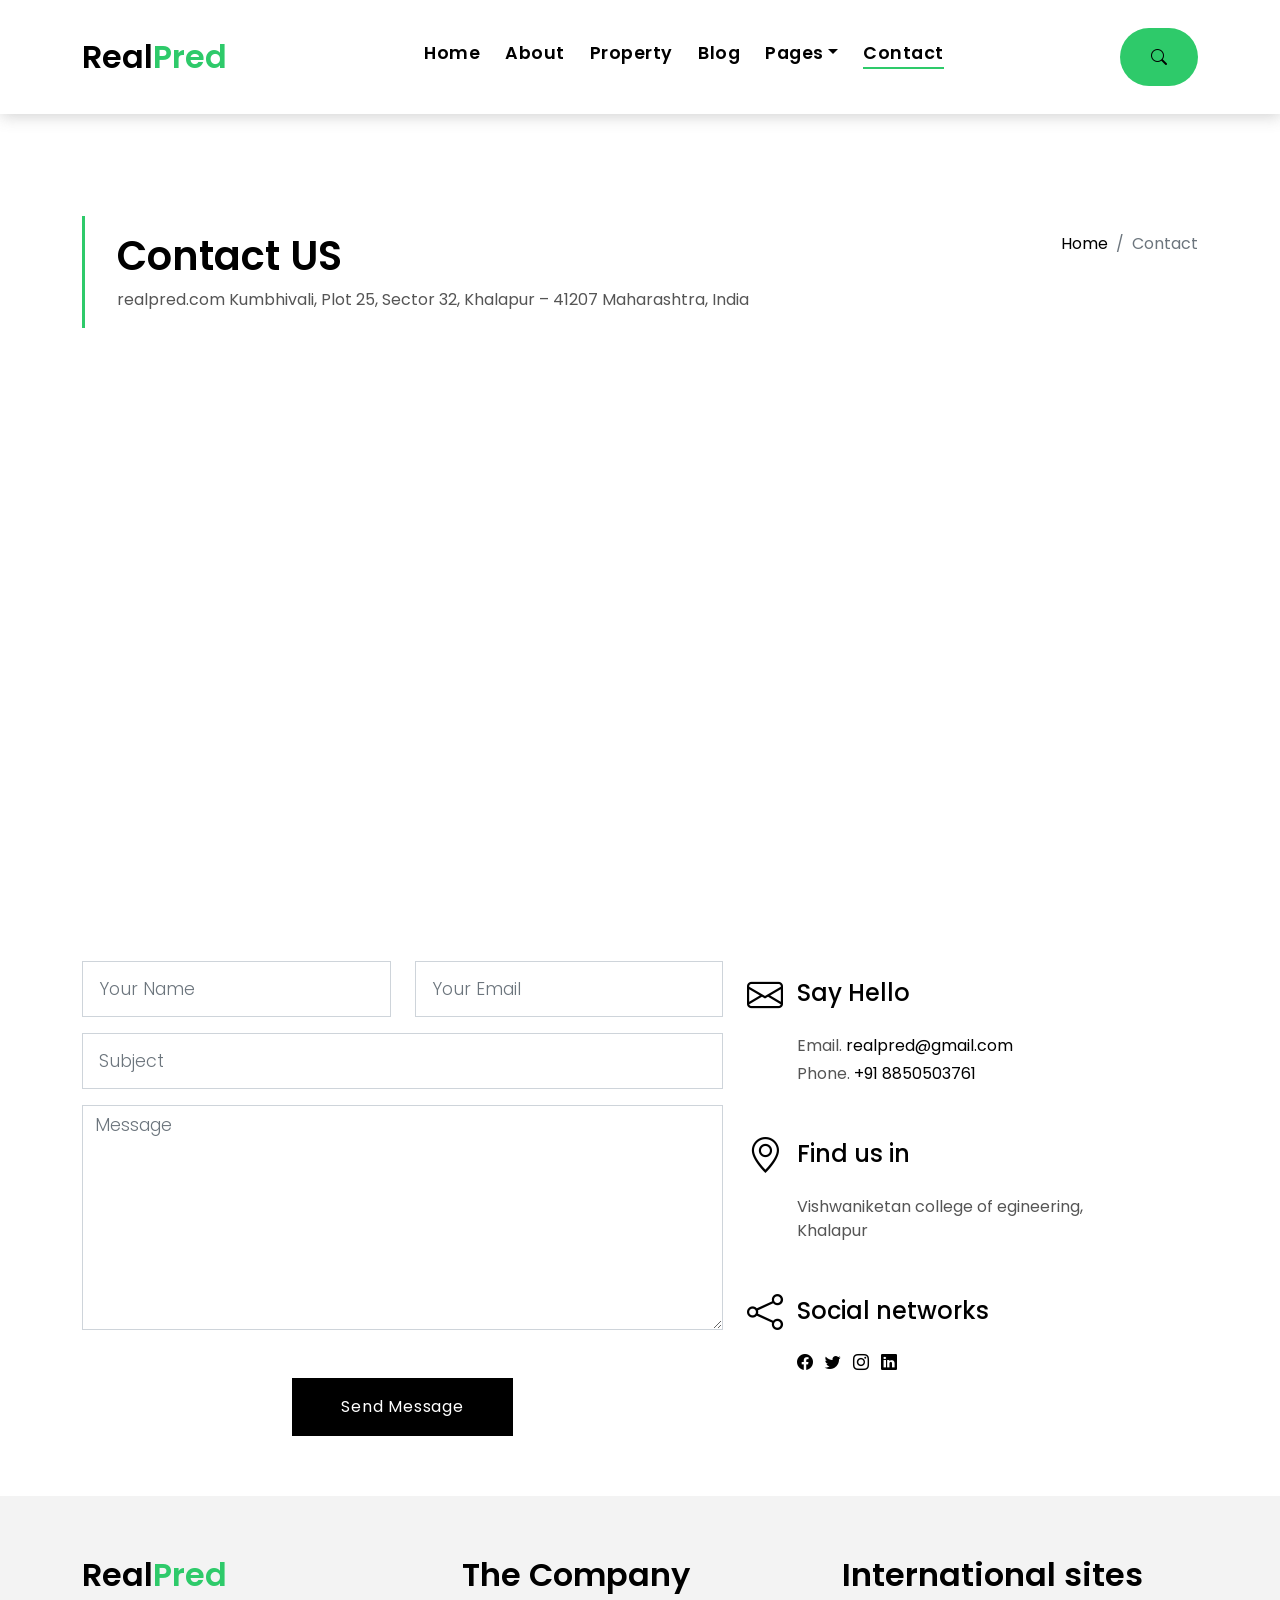
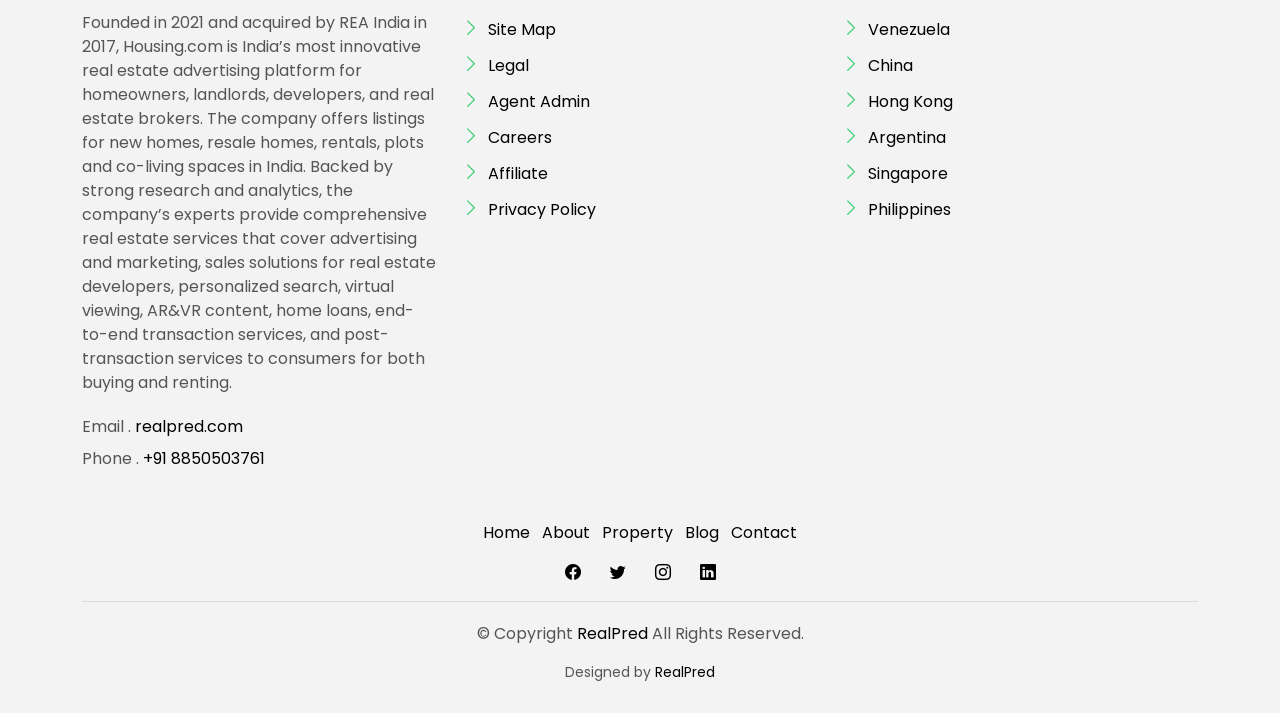
<file: EstateAgency/contact.html>
<!DOCTYPE html>
<html lang="en">
  <head>
    <meta charset="utf-8" />
    <meta content="width=device-width, initial-scale=1.0" name="viewport" />

    <title>Realpred</title>
    <meta content="" name="description" />
    <meta content="" name="keywords" />

    <!-- Favicons -->
    <link href="assets/img/favicon.png" rel="icon" />
    <link href="assets/img/apple-touch-icon.png" rel="apple-touch-icon" />

    <!-- Google Fonts -->
    <link
      href="https://fonts.googleapis.com/css?family=Poppins:300,400,500,600,700"
      rel="stylesheet"
    />

    <!-- Vendor CSS Files -->
    <link href="assets/vendor/animate.css/animate.min.css" rel="stylesheet" />
    <link
      href="assets/vendor/bootstrap/css/bootstrap.min.css"
      rel="stylesheet"
    />
    <link
      href="assets/vendor/bootstrap-icons/bootstrap-icons.css"
      rel="stylesheet"
    />
    <link href="assets/vendor/swiper/swiper-bundle.min.css" rel="stylesheet" />

    <!-- Template Main CSS File -->
    <link href="assets/css/style.css" rel="stylesheet" />

    <!-- =======================================================
  * Template Name: EstateAgency - v4.7.0
  * Template URL: https://bootstrapmade.com/real-estate-agency-bootstrap-template/
  * Author: BootstrapMade.com
  * License: https://bootstrapmade.com/license/
  ======================================================== -->
  </head>

  <body>
    <!-- ======= Property Search Section ======= -->
    <div class="click-closed"></div>
    <!--/ Form Search Star /-->
    <div class="box-collapse">
      <div class="title-box-d">
        <h3 class="title-d">Predict Mumbai House Price</h3>
      </div>
      <span class="close-box-collapse right-boxed bi bi-x"></span>
      <div class="box-collapse-wrap form">
        <form class="form-a">
          <div class="row">
            <div class="col-md-12 mb-2"></div>
            <div class="col-md-6 mb-2">
              <div class="form-group mt-3">
                <label class="pb-2" for="Type">Area (Square Feet)</label>
                <input
                  class="=area"
                  type="text"
                  id="uiSqft"
                  class="floatLable"
                  name="Squareft"
                />
              </div>
            </div>
            <div class="col-md-6 mb-2">
              <div class="form-group mt-3">
                <label class="pb-2" for="city">Location</label>
                <select
                  class="form-control form-select form-control-a"
                  id="uiLocations"
                >
                  <option value="" disabled="disabled" selected="selected">
                    Choose a Location
                  </option>

                  <option>All City</option>
                  <option>Khargar</option>
                  <option>Kamothe</option>
                  <option>Airoli</option>
                  <option>Bandra West</option>
                </select>
              </div>
            </div>
            <div class="col-md-6 mb-2">
              <div class="form-group mt-3">
                <label class="pb-2" for="bedrooms">Bedrooms</label>
                <select
                  class="form-control form-select form-control-a"
                  id="bedrooms"
                >
                  <option name="uiBHK" value="0">00</option>
                  <option name="uiBHK" value="1">01</option>
                  <option name="uiBHK" value="2">02</option>
                  <option name="uiBHK" value="3">03</option>
                  <option name="uiBHK" value="4">04</option>
                  <option name="uiBHK" value="5">05</option>
                </select>
              </div>
            </div>
            <div class="col-md-6 mb-2">
              <div class="form-group mt-3">
                <label class="pb-2" for="garages">Car Parking</label>
                <select
                  class="form-control form-select form-control-a"
                  id="Car"
                >
                  <option name="uiCar" value="0">00</option>
                  <option name="uiCar" value="1">01</option>
                  <option name="uiCar" value="2">02</option>
                  <option name="uiCar" value="3">03</option>
                  <option name="uiCar" value="4">04</option>
                </select>
              </div>
            </div>
            <div class="col-md-6 mb-2">
              <div class="form-group mt-3">
                <label class="pb-2" for="bathrooms">Bathrooms</label>
                <select
                  class="form-control form-select form-control-a"
                  id="bathrooms"
                >
                  <option name="uiBathrooms" value="0">00</option>
                  <option name="uiBathrooms" value="1">01</option>
                  <option name="uiBathrooms" value="2">02</option>
                  <option name="uiBathrooms" value="3">03</option>
                  <option name="uiBathrooms" value="4">04</option>
                  <option name="uiBathrooms" value="5">05</option>
                </select>
              </div>
            </div>
            <div class="col-md-6 mb-2">
              <div class="form-group mt-3">
                <label class="pb-2" for="price">Gas Connection</label>
                <select
                  class="form-control form-select form-control-a"
                  id="price"
                >
                  <option name="uiGas" value="0">00</option>
                  <option name="uiGas" value="1">01</option>
                  <option name="uiGas" value="2">02</option>
                  <option name="uiGas" value="3">03</option>
                </select>
              </div>
            </div>
            <div class="col-md-12">
              <button
                class="btn btn-b"
                onclick="onClickedEstimatePrice()"
                type="button"
                type="submit"
              >
                Estimate Price
              </button>
              <div id="uiEstimatedPrice" class="result"><h2></h2></div>
            </div>
          </div>
        </form>
      </div>
    </div>
    <!-- End Property Search Section -->>

    <!-- ======= Header/Navbar ======= -->
    <nav class="navbar navbar-default navbar-trans navbar-expand-lg fixed-top">
      <div class="container">
        <button
          class="navbar-toggler collapsed"
          type="button"
          data-bs-toggle="collapse"
          data-bs-target="#navbarDefault"
          aria-controls="navbarDefault"
          aria-expanded="false"
          aria-label="Toggle navigation"
        >
          <span></span>
          <span></span>
          <span></span>
        </button>
        <a class="navbar-brand text-brand" href="index.html"
          >Real<span class="color-b">Pred</span></a
        >

        <div
          class="navbar-collapse collapse justify-content-center"
          id="navbarDefault"
        >
          <ul class="navbar-nav">
            <li class="nav-item">
              <a class="nav-link" href="index.html">Home</a>
            </li>

            <li class="nav-item">
              <a class="nav-link" href="about.html">About</a>
            </li>

            <li class="nav-item">
              <a class="nav-link" href="property-grid.html">Property</a>
            </li>

            <li class="nav-item">
              <a class="nav-link" href="blog-grid.html">Blog</a>
            </li>

            <li class="nav-item dropdown">
              <a
                class="nav-link dropdown-toggle"
                href="#"
                id="navbarDropdown"
                role="button"
                data-bs-toggle="dropdown"
                aria-haspopup="true"
                aria-expanded="false"
                >Pages</a
              >
              <div class="dropdown-menu">
                <a class="dropdown-item" href="property-single.html"
                  >Property Single</a
                >
                <a class="dropdown-item" href="blog-single.html">Blog Single</a>
                <a class="dropdown-item" href="agents-grid.html">Agents Grid</a>
                <a class="dropdown-item" href="agent-single.html"
                  >Agent Single</a
                >
              </div>
            </li>
            <li class="nav-item">
              <a class="nav-link active" href="contact.html">Contact</a>
            </li>
          </ul>
        </div>

        <button
          type="button"
          class="btn btn-b-n navbar-toggle-box navbar-toggle-box-collapse"
          data-bs-toggle="collapse"
          data-bs-target="#navbarTogglerDemo01"
        >
          <i class="bi bi-search"></i>
        </button>
      </div>
    </nav>
    <!-- End Header/Navbar -->

    <main id="main">
      <!-- ======= Intro Single ======= -->
      <section class="intro-single">
        <div class="container">
          <div class="row">
            <div class="col-md-12 col-lg-8">
              <div class="title-single-box">
                <h1 class="title-single">Contact US</h1>
                <span class="color-text-a"
                  >realpred.com Kumbhivali, Plot 25, Sector 32, Khalapur – 41207
                  Maharashtra, India</span
                >
              </div>
            </div>
            <div class="col-md-12 col-lg-4">
              <nav
                aria-label="breadcrumb"
                class="breadcrumb-box d-flex justify-content-lg-end"
              >
                <ol class="breadcrumb">
                  <li class="breadcrumb-item">
                    <a href="index.html">Home</a>
                  </li>
                  <li class="breadcrumb-item active" aria-current="page">
                    Contact
                  </li>
                </ol>
              </nav>
            </div>
          </div>
        </div>
      </section>
      <!-- End Intro Single-->

      <!-- ======= Contact Single ======= -->
      <section class="contact">
        <div class="container">
          <div class="row">
            <div class="col-sm-12">
              <div class="contact-map box">
                <div id="map" class="contact-map">
                  <iframe
                    src="https://www.google.com/maps/embed?pb=!1m18!1m12!1m3!1d3022.1422937950147!2d-73.98731968482413!3d40.75889497932681!2m3!1f0!2f0!3f0!3m2!1i1024!2i768!4f13.1!3m3!1m2!1s0x89c25855c6480299%3A0x55194ec5a1ae072e!2sTimes+Square!5e0!3m2!1ses-419!2sve!4v1510329142834"
                    width="100%"
                    height="450"
                    frameborder="0"
                    style="border: 0"
                    allowfullscreen
                  ></iframe>
                </div>
              </div>
            </div>
            <div class="col-sm-12 section-t8">
              <div class="row">
                <div class="col-md-7">
                  <form
                    action="forms/contact.php"
                    method="post"
                    role="form"
                    class="php-email-form"
                  >
                    <div class="row">
                      <div class="col-md-6 mb-3">
                        <div class="form-group">
                          <input
                            type="text"
                            name="name"
                            class="form-control form-control-lg form-control-a"
                            placeholder="Your Name"
                            required
                          />
                        </div>
                      </div>
                      <div class="col-md-6 mb-3">
                        <div class="form-group">
                          <input
                            name="email"
                            type="email"
                            class="form-control form-control-lg form-control-a"
                            placeholder="Your Email"
                            required
                          />
                        </div>
                      </div>
                      <div class="col-md-12 mb-3">
                        <div class="form-group">
                          <input
                            type="text"
                            name="subject"
                            class="form-control form-control-lg form-control-a"
                            placeholder="Subject"
                            required
                          />
                        </div>
                      </div>
                      <div class="col-md-12">
                        <div class="form-group">
                          <textarea
                            name="message"
                            class="form-control"
                            name="message"
                            cols="45"
                            rows="8"
                            placeholder="Message"
                            required
                          ></textarea>
                        </div>
                      </div>
                      <div class="col-md-12 my-3">
                        <div class="mb-3">
                          <div class="loading">Loading</div>
                          <div class="error-message"></div>
                          <div class="sent-message">
                            Your message has been sent. Thank you!
                          </div>
                        </div>
                      </div>

                      <div class="col-md-12 text-center">
                        <button type="submit" class="btn btn-a">
                          Send Message
                        </button>
                      </div>
                    </div>
                  </form>
                </div>
                <div class="col-md-5 section-md-t3">
                  <div class="icon-box section-b2">
                    <div class="icon-box-icon">
                      <span class="bi bi-envelope"></span>
                    </div>
                    <div class="icon-box-content table-cell">
                      <div class="icon-box-title">
                        <h4 class="icon-title">Say Hello</h4>
                      </div>
                      <div class="icon-box-content">
                        <p class="mb-1">
                          Email.
                          <span class="color-a">realpred@gmail.com</span>
                        </p>
                        <p class="mb-1">
                          Phone.
                          <span class="color-a">+91 8850503761</span>
                        </p>
                      </div>
                    </div>
                  </div>
                  <div class="icon-box section-b2">
                    <div class="icon-box-icon">
                      <span class="bi bi-geo-alt"></span>
                    </div>
                    <div class="icon-box-content table-cell">
                      <div class="icon-box-title">
                        <h4 class="icon-title">Find us in</h4>
                      </div>
                      <div class="icon-box-content">
                        <p class="mb-1">
                          Vishwaniketan college of egineering,
                          <br />
                          Khalapur
                        </p>
                      </div>
                    </div>
                  </div>
                  <div class="icon-box">
                    <div class="icon-box-icon">
                      <span class="bi bi-share"></span>
                    </div>
                    <div class="icon-box-content table-cell">
                      <div class="icon-box-title">
                        <h4 class="icon-title">Social networks</h4>
                      </div>
                      <div class="icon-box-content">
                        <div class="socials-footer">
                          <ul class="list-inline">
                            <li class="list-inline-item">
                              <a href="#" class="link-one">
                                <i
                                  class="bi bi-facebook"
                                  aria-hidden="true"
                                ></i>
                              </a>
                            </li>
                            <li class="list-inline-item">
                              <a href="#" class="link-one">
                                <i class="bi bi-twitter" aria-hidden="true"></i>
                              </a>
                            </li>
                            <li class="list-inline-item">
                              <a href="#" class="link-one">
                                <i
                                  class="bi bi-instagram"
                                  aria-hidden="true"
                                ></i>
                              </a>
                            </li>
                            <li class="list-inline-item">
                              <a href="#" class="link-one">
                                <i
                                  class="bi bi-linkedin"
                                  aria-hidden="true"
                                ></i>
                              </a>
                            </li>
                          </ul>
                        </div>
                      </div>
                    </div>
                  </div>
                </div>
              </div>
            </div>
          </div>
        </div>
      </section>
      <!-- End Contact Single-->
    </main>
    <!-- End #main -->
    <!-- ======= Footer ======= -->
    <section class="section-footer">
      <div class="container">
        <div class="row">
          <div class="col-sm-12 col-md-4">
            <div class="widget-a">
              <div class="w-header-a">
                <h3 class="w-title-a text-brand">
                  Real<span class="color-b">Pred</span>
                </h3>
              </div>
              <div class="w-body-a">
                <p class="w-text-a color-text-a">
                  Founded in 2021 and acquired by REA India in 2017, Housing.com
                  is India’s most innovative real estate advertising platform
                  for homeowners, landlords, developers, and real estate
                  brokers. The company offers listings for new homes, resale
                  homes, rentals, plots and co-living spaces in India. Backed by
                  strong research and analytics, the company’s experts provide
                  comprehensive real estate services that cover advertising and
                  marketing, sales solutions for real estate developers,
                  personalized search, virtual viewing, AR&VR content, home
                  loans, end-to-end transaction services, and post-transaction
                  services to consumers for both buying and renting.
                </p>
              </div>
              <div class="w-footer-a">
                <ul class="list-unstyled">
                  <li class="color-a">
                    <span class="color-text-a">Email .</span>
                    realpred.com
                  </li>
                  <li class="color-a">
                    <span class="color-text-a">Phone .</span> +91 8850503761
                  </li>
                </ul>
              </div>
            </div>
          </div>
          <div class="col-sm-12 col-md-4 section-md-t3">
            <div class="widget-a">
              <div class="w-header-a">
                <h3 class="w-title-a text-brand">The Company</h3>
              </div>
              <div class="w-body-a">
                <div class="w-body-a">
                  <ul class="list-unstyled">
                    <li class="item-list-a">
                      <i class="bi bi-chevron-right"></i>
                      <a href="#">Site Map</a>
                    </li>
                    <li class="item-list-a">
                      <i class="bi bi-chevron-right"></i> <a href="#">Legal</a>
                    </li>
                    <li class="item-list-a">
                      <i class="bi bi-chevron-right"></i>
                      <a href="#">Agent Admin</a>
                    </li>
                    <li class="item-list-a">
                      <i class="bi bi-chevron-right"></i>
                      <a href="#">Careers</a>
                    </li>
                    <li class="item-list-a">
                      <i class="bi bi-chevron-right"></i>
                      <a href="#">Affiliate</a>
                    </li>
                    <li class="item-list-a">
                      <i class="bi bi-chevron-right"></i>
                      <a href="#">Privacy Policy</a>
                    </li>
                  </ul>
                </div>
              </div>
            </div>
          </div>
          <div class="col-sm-12 col-md-4 section-md-t3">
            <div class="widget-a">
              <div class="w-header-a">
                <h3 class="w-title-a text-brand">International sites</h3>
              </div>
              <div class="w-body-a">
                <ul class="list-unstyled">
                  <li class="item-list-a">
                    <i class="bi bi-chevron-right"></i>
                    <a href="#">Venezuela</a>
                  </li>
                  <li class="item-list-a">
                    <i class="bi bi-chevron-right"></i> <a href="#">China</a>
                  </li>
                  <li class="item-list-a">
                    <i class="bi bi-chevron-right"></i>
                    <a href="#">Hong Kong</a>
                  </li>
                  <li class="item-list-a">
                    <i class="bi bi-chevron-right"></i>
                    <a href="#">Argentina</a>
                  </li>
                  <li class="item-list-a">
                    <i class="bi bi-chevron-right"></i>
                    <a href="#">Singapore</a>
                  </li>
                  <li class="item-list-a">
                    <i class="bi bi-chevron-right"></i>
                    <a href="#">Philippines</a>
                  </li>
                </ul>
              </div>
            </div>
          </div>
        </div>
      </div>
    </section>
    <footer>
      <div class="container">
        <div class="row">
          <div class="col-md-12">
            <nav class="nav-footer">
              <ul class="list-inline">
                <li class="list-inline-item">
                  <a href="#">Home</a>
                </li>
                <li class="list-inline-item">
                  <a href="#">About</a>
                </li>
                <li class="list-inline-item">
                  <a href="#">Property</a>
                </li>
                <li class="list-inline-item">
                  <a href="#">Blog</a>
                </li>
                <li class="list-inline-item">
                  <a href="#">Contact</a>
                </li>
              </ul>
            </nav>
            <div class="socials-a">
              <ul class="list-inline">
                <li class="list-inline-item">
                  <a href="#">
                    <i class="bi bi-facebook" aria-hidden="true"></i>
                  </a>
                </li>
                <li class="list-inline-item">
                  <a
                    href="https://twitter.com/60Avdhut?t=PW9AwguzUUxPS6wQWc70gA&s=09"
                  >
                    <i class="bi bi-twitter" aria-hidden="true"></i>
                  </a>
                </li>
                <li class="list-inline-item">
                  <a
                    href="https://www.instagram.com/avdhut.shinde.9615/tagged/"
                  >
                    <i class="bi bi-instagram" aria-hidden="true"></i>
                  </a>
                </li>
                <li class="list-inline-item">
                  <a href="#">
                    <i class="bi bi-linkedin" aria-hidden="true"></i>
                  </a>
                </li>
              </ul>
            </div>
            <div class="copyright-footer">
              <p class="copyright color-text-a">
                &copy; Copyright
                <span class="color-a">RealPred</span> All Rights Reserved.
              </p>
            </div>
            <div class="credits">
              Designed by <a href="index.html">RealPred</a>
            </div>
          </div>
        </div>
      </div>
    </footer>
    <!-- End  Footer -->

    <div id="preloader"></div>
    <a
      href="#"
      class="back-to-top d-flex align-items-center justify-content-center"
      ><i class="bi bi-arrow-up-short"></i
    ></a>

    <!-- Vendor JS Files -->
    <script src="assets/vendor/bootstrap/js/bootstrap.bundle.min.js"></script>
    <script src="assets/vendor/swiper/swiper-bundle.min.js"></script>
    <script src="assets/vendor/php-email-form/validate.js"></script>

    <!-- Template Main JS File -->
    <script src="assets/js/main.js"></script>
  </body>
</html>
</file>
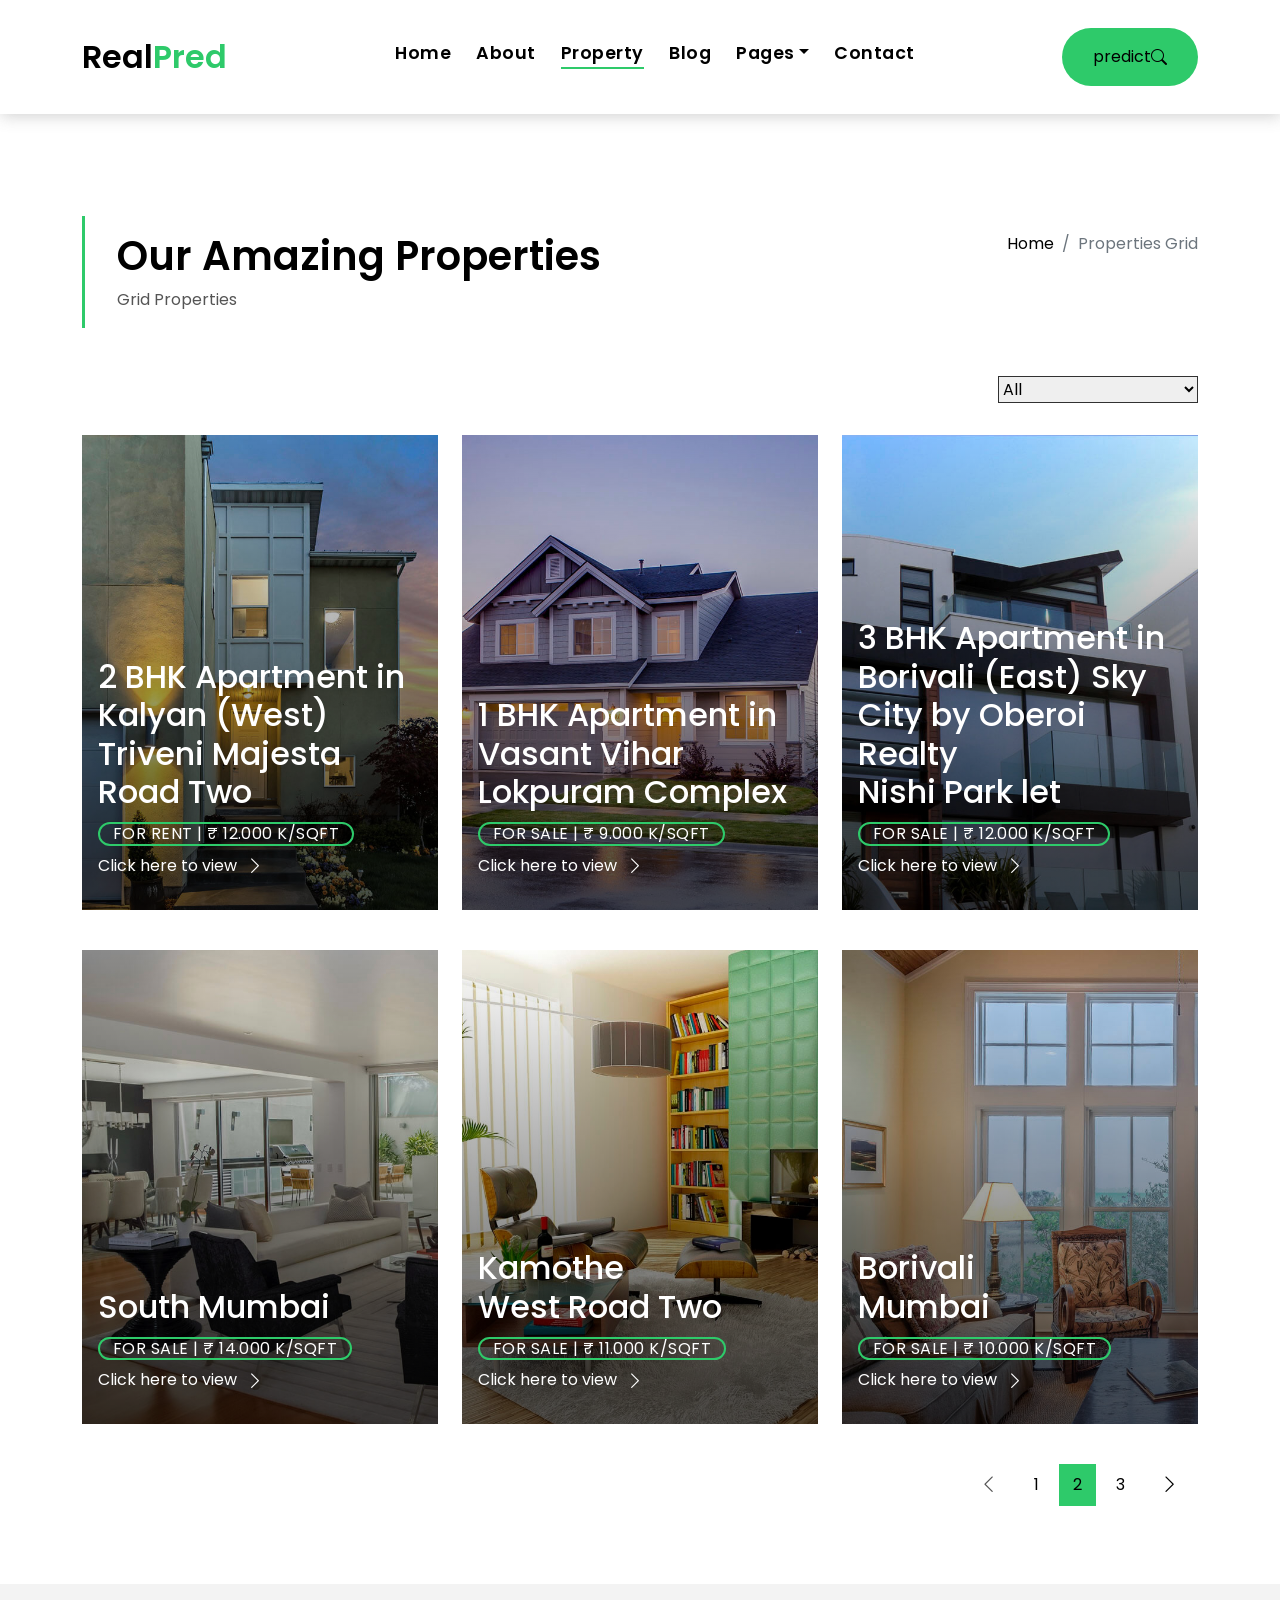
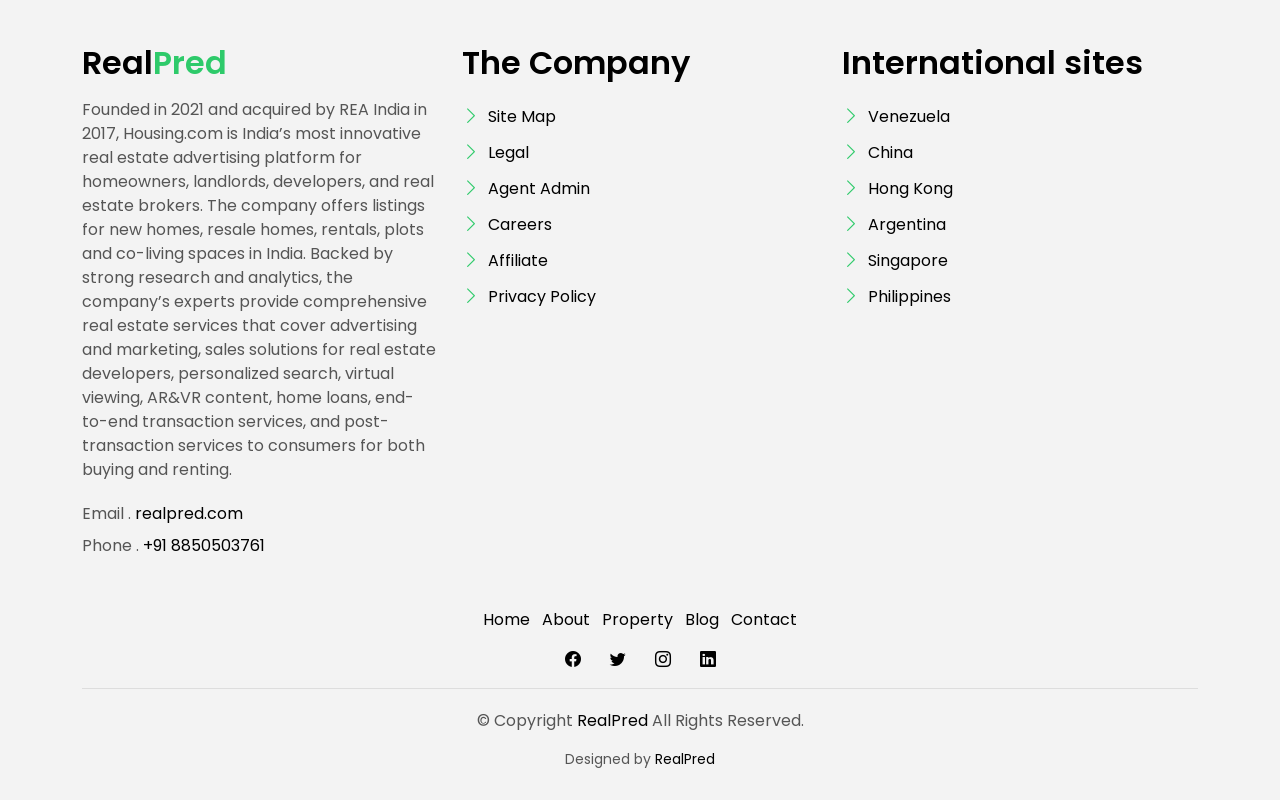
<file: EstateAgency/property-grid.html>
<!DOCTYPE html>
<html lang="en">
  <head>
    <meta charset="utf-8" />
    <meta content="width=device-width, initial-scale=1.0" name="viewport" />

    <title>RealPred</title>
    <meta content="" name="description" />
    <meta content="" name="keywords" />

    <!-- Favicons -->
    <link href="assets/img/favicon.png" rel="icon" />
    <link href="assets/img/apple-touch-icon.png" rel="apple-touch-icon" />

    <!-- Google Fonts -->
    <link
      href="https://fonts.googleapis.com/css?family=Poppins:300,400,500,600,700"
      rel="stylesheet"
    />

    <!-- Vendor CSS Files -->
    <link href="assets/vendor/animate.css/animate.min.css" rel="stylesheet" />
    <link
      href="assets/vendor/bootstrap/css/bootstrap.min.css"
      rel="stylesheet"
    />
    <link
      href="assets/vendor/bootstrap-icons/bootstrap-icons.css"
      rel="stylesheet"
    />
    <link href="assets/vendor/swiper/swiper-bundle.min.css" rel="stylesheet" />

    <!-- Template Main CSS File -->
    <link href="assets/css/style.css" rel="stylesheet" />

    <!-- =======================================================
  * Template Name: EstateAgency - v4.7.0
  * Template URL: https://bootstrapmade.com/real-estate-agency-bootstrap-template/
  * Author: BootstrapMade.com
  * License: https://bootstrapmade.com/license/
  ======================================================== -->
  </head>

  <body>
    <!-- ======= Property Search Section ======= -->
    <div class="click-closed"></div>
    <!--/ Form Search Star /-->
    <div class="box-collapse">
      <div class="title-box-d">
        <h3 class="title-d">Predict Mumbai House Price</h3>
      </div>
      <span class="close-box-collapse right-boxed bi bi-x"></span>
      <div class="box-collapse-wrap form">
        <form class="form-a">
          <div class="row">
            <div class="col-md-12 mb-2"></div>
            <div class="col-md-6 mb-2">
              <div class="form-group mt-3">
                <label class="pb-2" for="Type">Area (Square Feet)</label>
                <input
                  class="=area"
                  type="text"
                  id="uiSqft"
                  class="floatLable"
                  name="Squareft"
                />
              </div>
            </div>
            <div class="col-md-6 mb-2">
              <div class="form-group mt-3">
                <label class="pb-2" for="city">Location</label>
                <select
                  class="form-control form-select form-control-a"
                  id="uiLocations"
                >
                  <option value="" disabled="disabled" selected="selected">
                    Choose a Location
                  </option>

                  <option>All City</option>
                  <option>Khargar</option>
                  <option>Kamothe</option>
                  <option>Airoli</option>
                  <option>Bandra West</option>
                </select>
              </div>
            </div>
            <div class="col-md-6 mb-2">
              <div class="form-group mt-3">
                <label class="pb-2" for="bedrooms">Bedrooms</label>
                <select
                  class="form-control form-select form-control-a"
                  id="bedrooms"
                >
                  <option name="uiBHK" value="0">00</option>
                  <option name="uiBHK" value="1">01</option>
                  <option name="uiBHK" value="2">02</option>
                  <option name="uiBHK" value="3">03</option>
                  <option name="uiBHK" value="4">04</option>
                  <option name="uiBHK" value="5">05</option>
                </select>
              </div>
            </div>
            <div class="col-md-6 mb-2">
              <div class="form-group mt-3">
                <label class="pb-2" for="garages">Car Parking</label>
                <select
                  class="form-control form-select form-control-a"
                  id="Car"
                >
                  <option name="uiCar" value="0">00</option>
                  <option name="uiCar" value="1">01</option>
                  <option name="uiCar" value="2">02</option>
                  <option name="uiCar" value="3">03</option>
                  <option name="uiCar" value="4">04</option>
                </select>
              </div>
            </div>
            <div class="col-md-6 mb-2">
              <div class="form-group mt-3">
                <label class="pb-2" for="bathrooms">Bathrooms</label>
                <select
                  class="form-control form-select form-control-a"
                  id="bathrooms"
                >
                  <option name="uiBathrooms" value="0">00</option>
                  <option name="uiBathrooms" value="1">01</option>
                  <option name="uiBathrooms" value="2">02</option>
                  <option name="uiBathrooms" value="3">03</option>
                  <option name="uiBathrooms" value="4">04</option>
                  <option name="uiBathrooms" value="5">05</option>
                </select>
              </div>
            </div>
            <div class="col-md-6 mb-2">
              <div class="form-group mt-3">
                <label class="pb-2" for="price">Gas Connection</label>
                <select
                  class="form-control form-select form-control-a"
                  id="price"
                >
                  <option name="uiGas" value="0">00</option>
                  <option name="uiGas" value="1">01</option>
                  <option name="uiGas" value="2">02</option>
                  <option name="uiGas" value="3">03</option>
                </select>
              </div>
            </div>
            <div class="col-md-12">
              <button
                class="btn btn-b"
                onclick="onClickedEstimatePrice()"
                type="button"
                type="submit"
              >
                Estimate Price
              </button>
              <div id="uiEstimatedPrice" class="result"><h2></h2></div>
            </div>
          </div>
        </form>
      </div>
    </div>
    <!-- End Property Search Section -->>

    <!-- ======= Header/Navbar ======= -->
    <nav class="navbar navbar-default navbar-trans navbar-expand-lg fixed-top">
      <div class="container">
        <button
          class="navbar-toggler collapsed"
          type="button"
          data-bs-toggle="collapse"
          data-bs-target="#navbarDefault"
          aria-controls="navbarDefault"
          aria-expanded="false"
          aria-label="Toggle navigation"
        >
          <span></span>
          <span></span>
          <span></span>
        </button>
        <a class="navbar-brand text-brand" href="index.html"
          >Real<span class="color-b">Pred</span></a
        >

        <div
          class="navbar-collapse collapse justify-content-center"
          id="navbarDefault"
        >
          <ul class="navbar-nav">
            <li class="nav-item">
              <a class="nav-link" href="index.html">Home</a>
            </li>

            <li class="nav-item">
              <a class="nav-link" href="about.html">About</a>
            </li>

            <li class="nav-item">
              <a class="nav-link active" href="property-grid.html">Property</a>
            </li>

            <li class="nav-item">
              <a class="nav-link" href="blog-grid.html">Blog</a>
            </li>

            <li class="nav-item dropdown">
              <a
                class="nav-link dropdown-toggle"
                href="#"
                id="navbarDropdown"
                role="button"
                data-bs-toggle="dropdown"
                aria-haspopup="true"
                aria-expanded="false"
                >Pages</a
              >
              <div class="dropdown-menu">
                <a class="dropdown-item" href="property-single.html"
                  >Property Single</a
                >
                <a class="dropdown-item" href="blog-single.html">Blog Single</a>
                <a class="dropdown-item" href="agents-grid.html">Agents Grid</a>
                <a class="dropdown-item" href="agent-single.html"
                  >Agent Single</a
                >
              </div>
            </li>
            <li class="nav-item">
              <a class="nav-link" href="contact.html">Contact</a>
            </li>
          </ul>
        </div>

        <button
          type="button"
          class="btn btn-b-n navbar-toggle-box navbar-toggle-box-collapse"
          data-bs-toggle="collapse"
          data-bs-target="#navbarTogglerDemo01"
        >
          predict
          <i class="bi bi-search"></i>
        </button>
      </div>
    </nav>
    <!-- End Header/Navbar -->

    <main id="main">
      <!-- ======= Intro Single ======= -->
      <section class="intro-single">
        <div class="container">
          <div class="row">
            <div class="col-md-12 col-lg-8">
              <div class="title-single-box">
                <h1 class="title-single">Our Amazing Properties</h1>
                <span class="color-text-a">Grid Properties</span>
              </div>
            </div>
            <div class="col-md-12 col-lg-4">
              <nav
                aria-label="breadcrumb"
                class="breadcrumb-box d-flex justify-content-lg-end"
              >
                <ol class="breadcrumb">
                  <li class="breadcrumb-item">
                    <a href="#">Home</a>
                  </li>
                  <li class="breadcrumb-item active" aria-current="page">
                    Properties Grid
                  </li>
                </ol>
              </nav>
            </div>
          </div>
        </div>
      </section>
      <!-- End Intro Single-->

      <!-- ======= Property Grid ======= -->
      <section class="property-grid grid">
        <div class="container">
          <div class="row">
            <div class="col-sm-12">
              <div class="grid-option">
                <form>
                  <select class="custom-select">
                    <option selected>All</option>
                    <option value="1">New to Old</option>
                    <option value="2">For Rent</option>
                    <option value="3">For Sale</option>
                  </select>
                </form>
              </div>
            </div>
            <div class="col-md-4">
              <div class="card-box-a card-shadow">
                <div class="img-box-a">
                  <img
                    src="assets/img/property-1.jpg"
                    alt=""
                    class="img-a img-fluid"
                  />
                </div>
                <div class="card-overlay">
                  <div class="card-overlay-a-content">
                    <div class="card-header-a">
                      <h2 class="card-title-a">
                        <a href="#"></a>
                          2 BHK Apartment in Kalyan (West) Triveni Majesta
                          <br />
                          Road Two</a
                        >
                      </h2>
                    </div>
                    <div class="card-body-a">
                      <div class="price-box d-flex">
                        <span class="price-a">for rent | ₹ 12.000 K/sqft</span>
                      </div>
                      <a href="property-single.html" class="link-a"
                        >Click here to view
                        <span class="bi bi-chevron-right"></span>
                      </a>
                    </div>
                    <div class="card-footer-a">
                      <ul class="card-info d-flex justify-content-around">
                        <li>
                          <h4 class="card-info-title">Area</h4>
                          <span
                            >340m
                            <sup>2</sup>
                          </span>
                        </li>
                        <li>
                          <h4 class="card-info-title">Beds</h4>
                          <span>2</span>
                        </li>
                        <li>
                          <h4 class="card-info-title">Baths</h4>
                          <span>4</span>
                        </li>
                        <li>
                          <h4 class="card-info-title">Garages</h4>
                          <span>1</span>
                        </li>
                      </ul>
                    </div>
                  </div>
                </div>
              </div>
            </div>
            <div class="col-md-4">
              <div class="card-box-a card-shadow">
                <div class="img-box-a">
                  <img
                    src="assets/img/property-3.jpg"
                    alt=""
                    class="img-a img-fluid"
                  />
                </div>
                <div class="card-overlay">
                  <div class="card-overlay-a-content">
                    <div class="card-header-a">
                      <h2 class="card-title-a">
                        <a href="#"
                          >1 BHK Apartment in Vasant Vihar Lokpuram Complex
                        </a>
                      </h2>
                    </div>
                    <div class="card-body-a">
                      <div class="price-box d-flex">
                        <span class="price-a">For Sale | ₹ 9.000 K/sqft</span>
                      </div>
                      <a href="property-single.html" class="link-a"
                        >Click here to view
                        <span class="bi bi-chevron-right"></span>
                      </a>
                    </div>
                    <div class="card-footer-a">
                      <ul class="card-info d-flex justify-content-around">
                        <li>
                          <h4 class="card-info-title">Area</h4>
                          <span
                            >340m
                            <sup>2</sup>
                          </span>
                        </li>
                        <li>
                          <h4 class="card-info-title">Beds</h4>
                          <span>2</span>
                        </li>
                        <li>
                          <h4 class="card-info-title">Baths</h4>
                          <span>4</span>
                        </li>
                        <li>
                          <h4 class="card-info-title">Garages</h4>
                          <span>1</span>
                        </li>
                      </ul>
                    </div>
                  </div>
                </div>
              </div>
            </div>
            <div class="col-md-4">
              <div class="card-box-a card-shadow">
                <div class="img-box-a">
                  <img
                    src="assets/img/property-6.jpg"
                    alt=""
                    class="img-a img-fluid"
                  />
                </div>
                <div class="card-overlay">
                  <div class="card-overlay-a-content">
                    <div class="card-header-a">
                      <h2 class="card-title-a">
                        <a href="#"
                          >3 BHK Apartment in Borivali (East) Sky City by Oberoi
                          Realty <br />
                          Nishi Park let</a
                        >
                      </h2>
                    </div>
                    <div class="card-body-a">
                      <div class="price-box d-flex">
                        <span class="price-a">For Sale | ₹ 12.000 K/sqft</span>
                      </div>
                      <a href="property-single.html" class="link-a"
                        >Click here to view
                        <span class="bi bi-chevron-right"></span>
                      </a>
                    </div>
                    <div class="card-footer-a">
                      <ul class="card-info d-flex justify-content-around">
                        <li>
                          <h4 class="card-info-title">Area</h4>
                          <span
                            >340m
                            <sup>2</sup>
                          </span>
                        </li>
                        <li>
                          <h4 class="card-info-title">Beds</h4>
                          <span>2</span>
                        </li>
                        <li>
                          <h4 class="card-info-title">Baths</h4>
                          <span>4</span>
                        </li>
                        <li>
                          <h4 class="card-info-title">Garages</h4>
                          <span>1</span>
                        </li>
                      </ul>
                    </div>
                  </div>
                </div>
              </div>
            </div>
            <div class="col-md-4">
              <div class="card-box-a card-shadow">
                <div class="img-box-a">
                  <img
                    src="assets/img/property-7.jpg"
                    alt=""
                    class="img-a img-fluid"
                  />
                </div>
                <div class="card-overlay">
                  <div class="card-overlay-a-content">
                    <div class="card-header-a">
                      <h2 class="card-title-a">
                        <a
                          href="#"
                          3
                          BHK
                          Apartment
                          in
                          Mulund
                          (West)
                          Eternia
                          by
                          Oberoi
                          Realty
                        >
                          South Mumbai</a
                        >
                      </h2>
                    </div>
                    <div class="card-body-a">
                      <div class="price-box d-flex">
                        <span class="price-a">For Sale | ₹ 14.000 K/sqft</span>
                      </div>
                      <a href="property-single.html" class="link-a"
                        >Click here to view
                        <span class="bi bi-chevron-right"></span>
                      </a>
                    </div>
                    <div class="card-footer-a">
                      <ul class="card-info d-flex justify-content-around">
                        <li>
                          <h4 class="card-info-title">Area</h4>
                          <span
                            >340m
                            <sup>2</sup>
                          </span>
                        </li>
                        <li>
                          <h4 class="card-info-title">Beds</h4>
                          <span>2</span>
                        </li>
                        <li>
                          <h4 class="card-info-title">Baths</h4>
                          <span>4</span>
                        </li>
                        <li>
                          <h4 class="card-info-title">Garages</h4>
                          <span>1</span>
                        </li>
                      </ul>
                    </div>
                  </div>
                </div>
              </div>
            </div>
            <div class="col-md-4">
              <div class="card-box-a card-shadow">
                <div class="img-box-a">
                  <img
                    src="assets/img/property-8.jpg"
                    alt=""
                    class="img-a img-fluid"
                  />
                </div>
                <div class="card-overlay">
                  <div class="card-overlay-a-content">
                    <div class="card-header-a">
                      <h2 class="card-title-a">
                        <a href="#"
                          >Kamothe <br />
                          West Road Two</a
                        >
                      </h2>
                    </div>
                    <div class="card-body-a">
                      <div class="price-box d-flex">
                        <span class="price-a">For Sale | ₹ 11.000 K/sqft</span>
                      </div>
                      <a href="property-single.html" class="link-a"
                        >Click here to view
                        <span class="bi bi-chevron-right"></span>
                      </a>
                    </div>
                    <div class="card-footer-a">
                      <ul class="card-info d-flex justify-content-around">
                        <li>
                          <h4 class="card-info-title">Area</h4>
                          <span
                            >340m
                            <sup>2</sup>
                          </span>
                        </li>
                        <li>
                          <h4 class="card-info-title">Beds</h4>
                          <span>2</span>
                        </li>
                        <li>
                          <h4 class="card-info-title">Baths</h4>
                          <span>4</span>
                        </li>
                        <li>
                          <h4 class="card-info-title">Garages</h4>
                          <span>1</span>
                        </li>
                      </ul>
                    </div>
                  </div>
                </div>
              </div>
            </div>
            <div class="col-md-4">
              <div class="card-box-a card-shadow">
                <div class="img-box-a">
                  <img
                    src="assets/img/property-10.jpg"
                    alt=""
                    class="img-a img-fluid"
                  />
                </div>
                <div class="card-overlay">
                  <div class="card-overlay-a-content">
                    <div class="card-header-a">
                      <h2 class="card-title-a">
                        <a href="#"
                          >Borivali <br />
                          Mumbai</a
                        >
                      </h2>
                    </div>
                    <div class="card-body-a">
                      <div class="price-box d-flex">
                        <span class="price-a">For Sale | ₹ 10.000 K/sqft</span>
                      </div>
                      <a href="property-single.html" class="link-a"
                        >Click here to view
                        <span class="bi bi-chevron-right"></span>
                      </a>
                    </div>
                    <div class="card-footer-a">
                      <ul class="card-info d-flex justify-content-around">
                        <li>
                          <h4 class="card-info-title">Area</h4>
                          <span
                            >340m
                            <sup>2</sup>
                          </span>
                        </li>
                        <li>
                          <h4 class="card-info-title">Beds</h4>
                          <span>2</span>
                        </li>
                        <li>
                          <h4 class="card-info-title">Baths</h4>
                          <span>4</span>
                        </li>
                        <li>
                          <h4 class="card-info-title">Garages</h4>
                          <span>1</span>
                        </li>
                      </ul>
                    </div>
                  </div>
                </div>
              </div>
            </div>
          </div>
          <div class="row">
            <div class="col-sm-12">
              <nav class="pagination-a">
                <ul class="pagination justify-content-end">
                  <li class="page-item disabled">
                    <a class="page-link" href="#" tabindex="-1">
                      <span class="bi bi-chevron-left"></span>
                    </a>
                  </li>
                  <li class="page-item">
                    <a class="page-link" href="#">1</a>
                  </li>
                  <li class="page-item active">
                    <a class="page-link" href="#">2</a>
                  </li>
                  <li class="page-item">
                    <a class="page-link" href="#">3</a>
                  </li>
                  <li class="page-item next">
                    <a class="page-link" href="#">
                      <span class="bi bi-chevron-right"></span>
                    </a>
                  </li>
                </ul>
              </nav>
            </div>
          </div>
        </div>
      </section>
      <!-- End Property Grid Single-->
    </main>
    <!-- End #main -->
    <!-- ======= Footer ======= -->
    <section class="section-footer">
      <div class="container">
        <div class="row">
          <div class="col-sm-12 col-md-4">
            <div class="widget-a">
              <div class="w-header-a">
                <h3 class="w-title-a text-brand">
                  Real<span class="color-b">Pred</span>
                </h3>
              </div>
              <div class="w-body-a">
                <p class="w-text-a color-text-a">
                  Founded in 2021 and acquired by REA India in 2017, Housing.com
                  is India’s most innovative real estate advertising platform
                  for homeowners, landlords, developers, and real estate
                  brokers. The company offers listings for new homes, resale
                  homes, rentals, plots and co-living spaces in India. Backed by
                  strong research and analytics, the company’s experts provide
                  comprehensive real estate services that cover advertising and
                  marketing, sales solutions for real estate developers,
                  personalized search, virtual viewing, AR&VR content, home
                  loans, end-to-end transaction services, and post-transaction
                  services to consumers for both buying and renting.
                </p>
              </div>
              <div class="w-footer-a">
                <ul class="list-unstyled">
                  <li class="color-a">
                    <span class="color-text-a">Email .</span>
                    realpred.com
                  </li>
                  <li class="color-a">
                    <span class="color-text-a">Phone .</span> +91 8850503761
                  </li>
                </ul>
              </div>
            </div>
          </div>
          <div class="col-sm-12 col-md-4 section-md-t3">
            <div class="widget-a">
              <div class="w-header-a">
                <h3 class="w-title-a text-brand">The Company</h3>
              </div>
              <div class="w-body-a">
                <div class="w-body-a">
                  <ul class="list-unstyled">
                    <li class="item-list-a">
                      <i class="bi bi-chevron-right"></i>
                      <a href="#">Site Map</a>
                    </li>
                    <li class="item-list-a">
                      <i class="bi bi-chevron-right"></i> <a href="#">Legal</a>
                    </li>
                    <li class="item-list-a">
                      <i class="bi bi-chevron-right"></i>
                      <a href="#">Agent Admin</a>
                    </li>
                    <li class="item-list-a">
                      <i class="bi bi-chevron-right"></i>
                      <a href="#">Careers</a>
                    </li>
                    <li class="item-list-a">
                      <i class="bi bi-chevron-right"></i>
                      <a href="#">Affiliate</a>
                    </li>
                    <li class="item-list-a">
                      <i class="bi bi-chevron-right"></i>
                      <a href="#">Privacy Policy</a>
                    </li>
                  </ul>
                </div>
              </div>
            </div>
          </div>
          <div class="col-sm-12 col-md-4 section-md-t3">
            <div class="widget-a">
              <div class="w-header-a">
                <h3 class="w-title-a text-brand">International sites</h3>
              </div>
              <div class="w-body-a">
                <ul class="list-unstyled">
                  <li class="item-list-a">
                    <i class="bi bi-chevron-right"></i>
                    <a href="#">Venezuela</a>
                  </li>
                  <li class="item-list-a">
                    <i class="bi bi-chevron-right"></i> <a href="#">China</a>
                  </li>
                  <li class="item-list-a">
                    <i class="bi bi-chevron-right"></i>
                    <a href="#">Hong Kong</a>
                  </li>
                  <li class="item-list-a">
                    <i class="bi bi-chevron-right"></i>
                    <a href="#">Argentina</a>
                  </li>
                  <li class="item-list-a">
                    <i class="bi bi-chevron-right"></i>
                    <a href="#">Singapore</a>
                  </li>
                  <li class="item-list-a">
                    <i class="bi bi-chevron-right"></i>
                    <a href="#">Philippines</a>
                  </li>
                </ul>
              </div>
            </div>
          </div>
        </div>
      </div>
    </section>
    <footer>
      <div class="container">
        <div class="row">
          <div class="col-md-12">
            <nav class="nav-footer">
              <ul class="list-inline">
                <li class="list-inline-item">
                  <a href="#">Home</a>
                </li>
                <li class="list-inline-item">
                  <a href="#">About</a>
                </li>
                <li class="list-inline-item">
                  <a href="#">Property</a>
                </li>
                <li class="list-inline-item">
                  <a href="#">Blog</a>
                </li>
                <li class="list-inline-item">
                  <a href="#">Contact</a>
                </li>
              </ul>
            </nav>
            <div class="socials-a">
              <ul class="list-inline">
                <li class="list-inline-item">
                  <a href="#">
                    <i class="bi bi-facebook" aria-hidden="true"></i>
                  </a>
                </li>
                <li class="list-inline-item">
                  <a
                    href="https://twitter.com/60Avdhut?t=PW9AwguzUUxPS6wQWc70gA&s=09"
                  >
                    <i class="bi bi-twitter" aria-hidden="true"></i>
                  </a>
                </li>
                <li class="list-inline-item">
                  <a
                    href="https://www.instagram.com/avdhut.shinde.9615/tagged/"
                  >
                    <i class="bi bi-instagram" aria-hidden="true"></i>
                  </a>
                </li>
                <li class="list-inline-item">
                  <a href="#">
                    <i class="bi bi-linkedin" aria-hidden="true"></i>
                  </a>
                </li>
              </ul>
            </div>
            <div class="copyright-footer">
              <p class="copyright color-text-a">
                &copy; Copyright
                <span class="color-a">RealPred</span> All Rights Reserved.
              </p>
            </div>
            <div class="credits">
              Designed by <a href="index.html">RealPred</a>
            </div>
          </div>
        </div>
      </div>
    </footer>
    <!-- End  Footer -->

    <div id="preloader"></div>
    <a
      href="#"
      class="back-to-top d-flex align-items-center justify-content-center"
      ><i class="bi bi-arrow-up-short"></i
    ></a>

    <!-- Vendor JS Files -->
    <script src="assets/vendor/bootstrap/js/bootstrap.bundle.min.js"></script>
    <script src="assets/vendor/swiper/swiper-bundle.min.js"></script>
    <script src="assets/vendor/php-email-form/validate.js"></script>

    <!-- Template Main JS File -->
    <script src="assets/js/main.js"></script>
  </body>
</html>
</file>
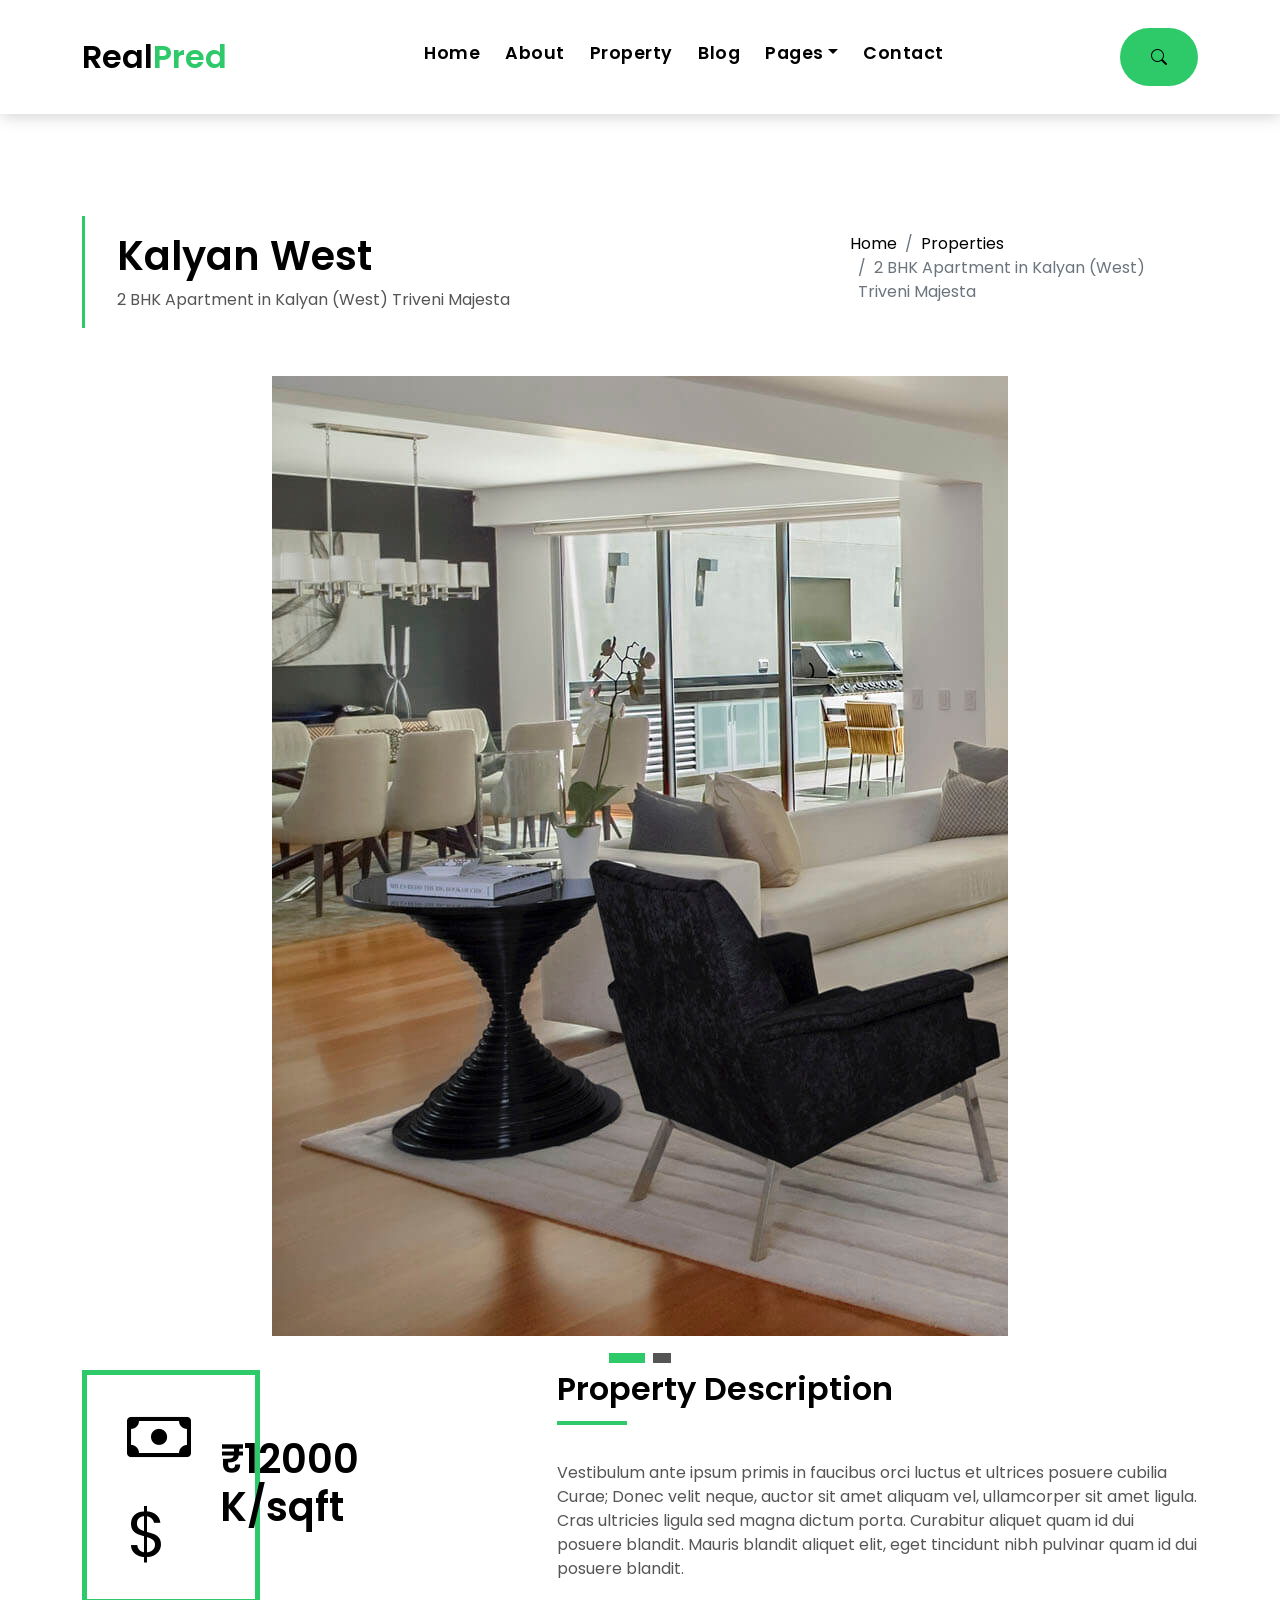
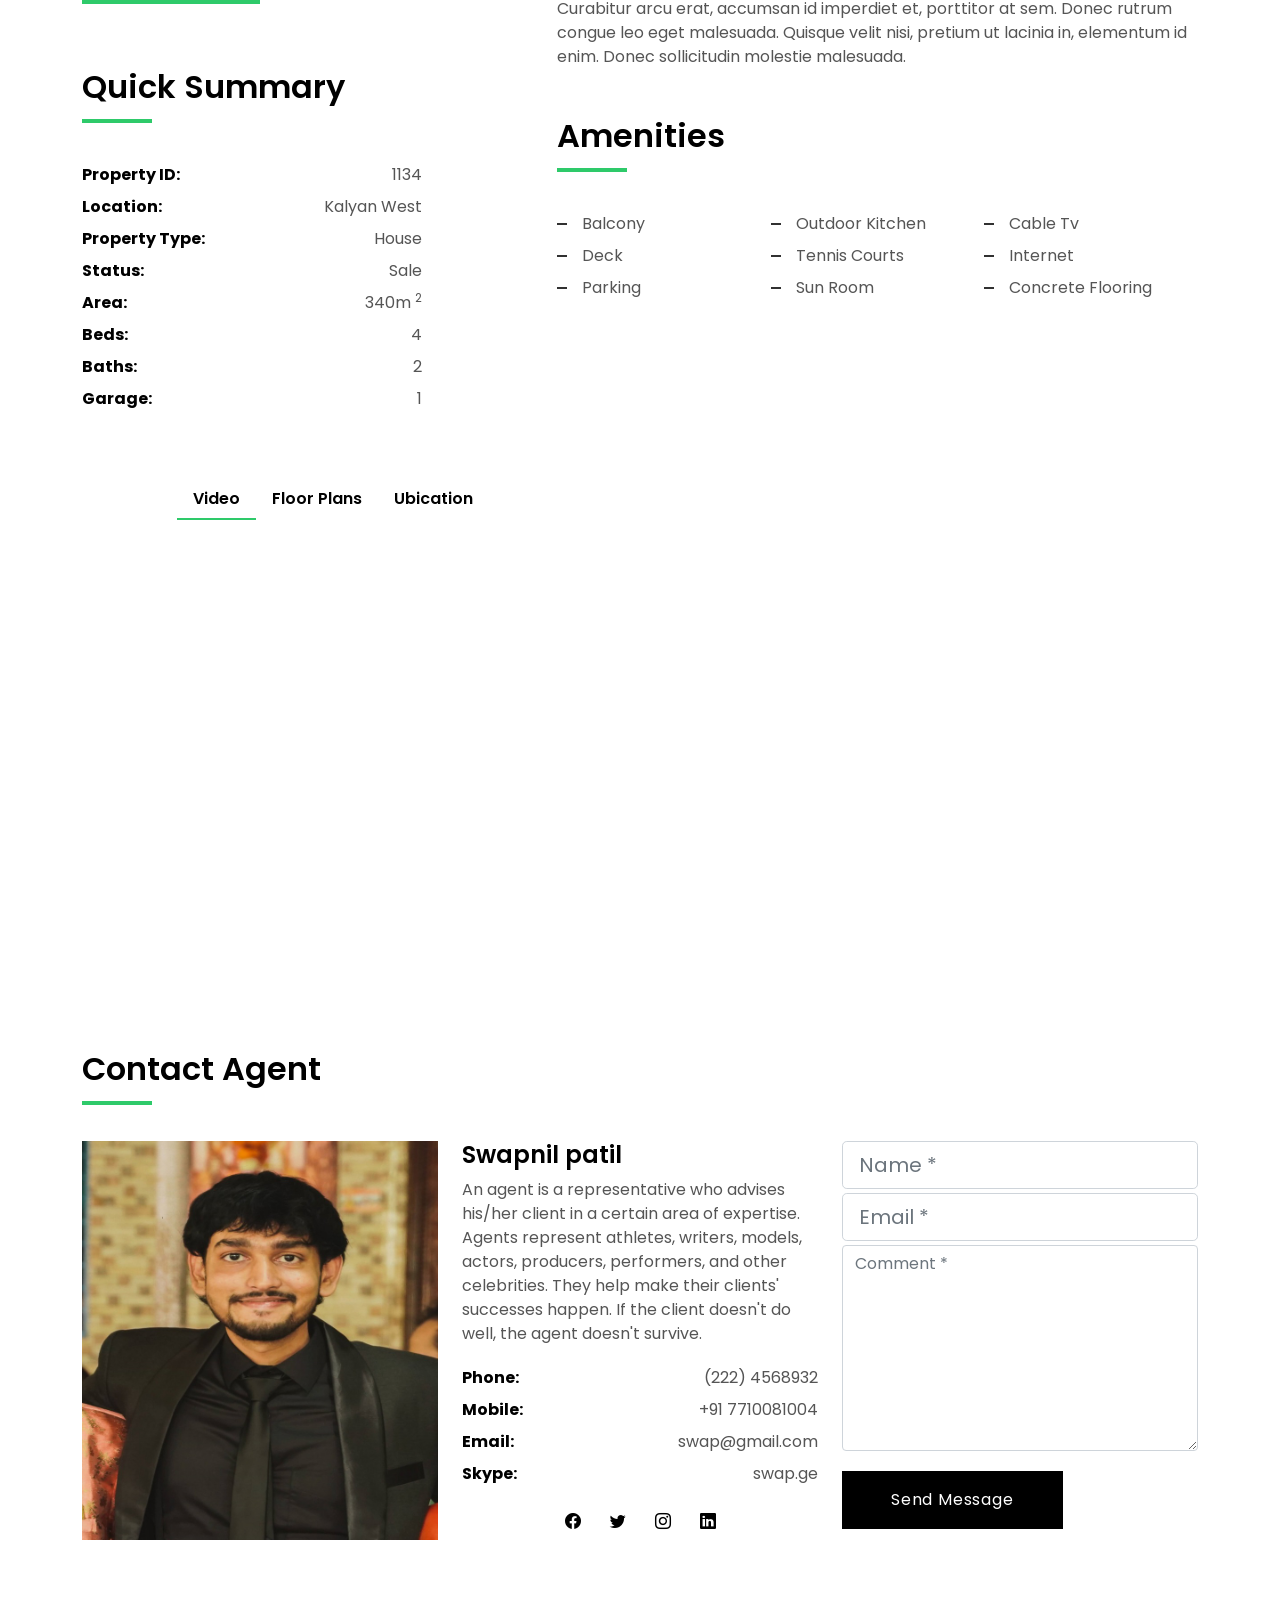
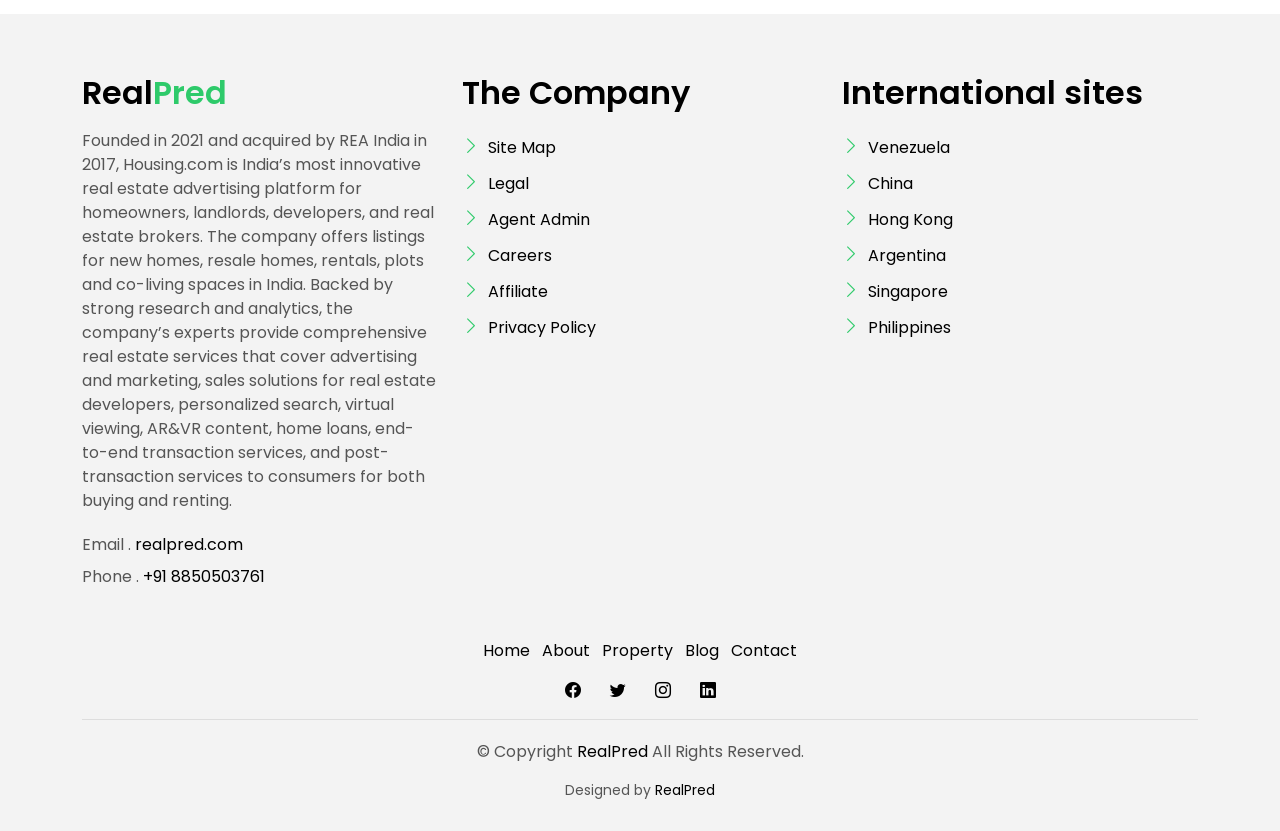
<file: EstateAgency/property-single.html>
<!DOCTYPE html>
<html lang="en">
  <head>
    <meta charset="utf-8" />
    <meta content="width=device-width, initial-scale=1.0" name="viewport" />

    <title>RealPred</title>
    <meta content="" name="description" />
    <meta content="" name="keywords" />

    <!-- Favicons -->
    <link href="assets/img/favicon.png" rel="icon" />
    <link href="assets/img/apple-touch-icon.png" rel="apple-touch-icon" />

    <!-- Google Fonts -->
    <link
      href="https://fonts.googleapis.com/css?family=Poppins:300,400,500,600,700"
      rel="stylesheet"
    />

    <!-- Vendor CSS Files -->
    <link href="assets/vendor/animate.css/animate.min.css" rel="stylesheet" />
    <link
      href="assets/vendor/bootstrap/css/bootstrap.min.css"
      rel="stylesheet"
    />
    <link
      href="assets/vendor/bootstrap-icons/bootstrap-icons.css"
      rel="stylesheet"
    />
    <link href="assets/vendor/swiper/swiper-bundle.min.css" rel="stylesheet" />

    <!-- Template Main CSS File -->
    <link href="assets/css/style.css" rel="stylesheet" />

    <!-- =======================================================
  * Template Name: EstateAgency - v4.7.0
  * Template URL: https://bootstrapmade.com/real-estate-agency-bootstrap-template/
  * Author: BootstrapMade.com
  * License: https://bootstrapmade.com/license/
  ======================================================== -->
  </head>

  <body>
    <!-- ======= Property Search Section ======= -->
    <div class="click-closed"></div>
    <!--/ Form Search Star /-->
    <div class="box-collapse">
      <div class="title-box-d">
        <h3 class="title-d">Predict Mumbai House Price</h3>
      </div>
      <span class="close-box-collapse right-boxed bi bi-x"></span>
      <div class="box-collapse-wrap form">
        <form class="form-a">
          <div class="row">
            <div class="col-md-12 mb-2"></div>
            <div class="col-md-6 mb-2">
              <div class="form-group mt-3">
                <label class="pb-2" for="Type">Area (Square Feet)</label>
                <input
                  class="=area"
                  type="text"
                  id="uiSqft"
                  class="floatLable"
                  name="Squareft"
                />
              </div>
            </div>
            <div class="col-md-6 mb-2">
              <div class="form-group mt-3">
                <label class="pb-2" for="city">Location</label>
                <select
                  class="form-control form-select form-control-a"
                  id="uiLocations"
                >
                  <option value="" disabled="disabled" selected="selected">
                    Choose a Location
                  </option>

                  <option>All City</option>
                  <option>Khargar</option>
                  <option>Kamothe</option>
                  <option>Airoli</option>
                  <option>Bandra West</option>
                </select>
              </div>
            </div>
            <div class="col-md-6 mb-2">
              <div class="form-group mt-3">
                <label class="pb-2" for="bedrooms">Bedrooms</label>
                <select
                  class="form-control form-select form-control-a"
                  id="bedrooms"
                >
                  <option name="uiBHK" value="0">00</option>
                  <option name="uiBHK" value="1">01</option>
                  <option name="uiBHK" value="2">02</option>
                  <option name="uiBHK" value="3">03</option>
                  <option name="uiBHK" value="4">04</option>
                  <option name="uiBHK" value="5">05</option>
                </select>
              </div>
            </div>
            <div class="col-md-6 mb-2">
              <div class="form-group mt-3">
                <label class="pb-2" for="garages">Car Parking</label>
                <select
                  class="form-control form-select form-control-a"
                  id="Car"
                >
                  <option name="uiCar" value="0">00</option>
                  <option name="uiCar" value="1">01</option>
                  <option name="uiCar" value="2">02</option>
                  <option name="uiCar" value="3">03</option>
                  <option name="uiCar" value="4">04</option>
                </select>
              </div>
            </div>
            <div class="col-md-6 mb-2">
              <div class="form-group mt-3">
                <label class="pb-2" for="bathrooms">Bathrooms</label>
                <select
                  class="form-control form-select form-control-a"
                  id="bathrooms"
                >
                  <option name="uiBathrooms" value="0">00</option>
                  <option name="uiBathrooms" value="1">01</option>
                  <option name="uiBathrooms" value="2">02</option>
                  <option name="uiBathrooms" value="3">03</option>
                  <option name="uiBathrooms" value="4">04</option>
                  <option name="uiBathrooms" value="5">05</option>
                </select>
              </div>
            </div>
            <div class="col-md-6 mb-2">
              <div class="form-group mt-3">
                <label class="pb-2" for="price">Gas Connection</label>
                <select
                  class="form-control form-select form-control-a"
                  id="price"
                >
                  <option name="uiGas" value="0">00</option>
                  <option name="uiGas" value="1">01</option>
                  <option name="uiGas" value="2">02</option>
                  <option name="uiGas" value="3">03</option>
                </select>
              </div>
            </div>
            <div class="col-md-12">
              <button
                class="btn btn-b"
                onclick="onClickedEstimatePrice()"
                type="button"
                type="submit"
              >
                Estimate Price
              </button>
              <div id="uiEstimatedPrice" class="result"><h2></h2></div>
            </div>
          </div>
        </form>
      </div>
    </div>
    <!-- End Property Search Section -->>

    <!-- ======= Header/Navbar ======= -->
    <nav class="navbar navbar-default navbar-trans navbar-expand-lg fixed-top">
      <div class="container">
        <button
          class="navbar-toggler collapsed"
          type="button"
          data-bs-toggle="collapse"
          data-bs-target="#navbarDefault"
          aria-controls="navbarDefault"
          aria-expanded="false"
          aria-label="Toggle navigation"
        >
          <span></span>
          <span></span>
          <span></span>
        </button>
        <a class="navbar-brand text-brand" href="index.html"
          >Real<span class="color-b">Pred</span></a
        >

        <div
          class="navbar-collapse collapse justify-content-center"
          id="navbarDefault"
        >
          <ul class="navbar-nav">
            <li class="nav-item">
              <a class="nav-link" href="index.html">Home</a>
            </li>

            <li class="nav-item">
              <a class="nav-link" href="about.html">About</a>
            </li>

            <li class="nav-item">
              <a class="nav-link" href="property-grid.html">Property</a>
            </li>

            <li class="nav-item">
              <a class="nav-link" href="blog-grid.html">Blog</a>
            </li>

            <li class="nav-item dropdown">
              <a
                class="nav-link dropdown-toggle"
                href="#"
                id="navbarDropdown"
                role="button"
                data-bs-toggle="dropdown"
                aria-haspopup="true"
                aria-expanded="false"
                >Pages</a
              >
              <div class="dropdown-menu">
                <a class="dropdown-item active" href="property-single.html"
                  >Property Single</a
                >
                <a class="dropdown-item" href="blog-single.html">Blog Single</a>
                <a class="dropdown-item" href="agents-grid.html">Agents Grid</a>
                <a class="dropdown-item" href="agent-single.html"
                  >Agent Single</a
                >
              </div>
            </li>
            <li class="nav-item">
              <a class="nav-link" href="contact.html">Contact</a>
            </li>
          </ul>
        </div>

        <button
          type="button"
          class="btn btn-b-n navbar-toggle-box navbar-toggle-box-collapse"
          data-bs-toggle="collapse"
          data-bs-target="#navbarTogglerDemo01"
        >
          <i class="bi bi-search"></i>
        </button>
      </div>
    </nav>
    <!-- End Header/Navbar -->

    <main id="main">
      <!-- ======= Intro Single ======= -->
      <section class="intro-single">
        <div class="container">
          <div class="row">
            <div class="col-md-12 col-lg-8">
              <div class="title-single-box">
                <h1 class="title-single">Kalyan West</h1>
                <span class="color-text-a"
                  >2 BHK Apartment in Kalyan (West) Triveni Majesta</span
                >
              </div>
            </div>
            <div class="col-md-12 col-lg-4">
              <nav
                aria-label="breadcrumb"
                class="breadcrumb-box d-flex justify-content-lg-end"
              >
                <ol class="breadcrumb">
                  <li class="breadcrumb-item">
                    <a href="index.html">Home</a>
                  </li>
                  <li class="breadcrumb-item">
                    <a href="property-grid.html">Properties</a>
                  </li>
                  <li class="breadcrumb-item active" aria-current="page">
                    2 BHK Apartment in Kalyan (West) Triveni Majesta
                  </li>
                </ol>
              </nav>
            </div>
          </div>
        </div>
      </section>
      <!-- End Intro Single-->

      <!-- ======= Property Single ======= -->
      <section class="property-single nav-arrow-b">
        <div class="container">
          <div class="row justify-content-center">
            <div class="col-lg-8">
              <div id="property-single-carousel" class="swiper">
                <div class="swiper-wrapper">
                  <div class="carousel-item-b swiper-slide">
                    <img src="assets/img/slide-1.jpg" alt="" />
                  </div>
                  <div class="carousel-item-b swiper-slide">
                    <img src="assets/img/slide-2.jpg" alt="" />
                  </div>
                </div>
              </div>
              <div
                class="property-single-carousel-pagination carousel-pagination"
              ></div>
            </div>
          </div>

          <div class="row">
            <div class="col-sm-12">
              <div class="row justify-content-between">
                <div class="col-md-5 col-lg-4">
                  <div class="property-price d-flex justify-content-center foo">
                    <div class="card-header-c d-flex">
                      <div class="card-box-ico">
                        <span class="bi bi-cash">$</span>
                      </div>
                      <div class="card-title-c align-self-center">
                        <h5 class="title-c">₹12000 K/sqft</h5>
                      </div>
                    </div>
                  </div>
                  <div class="property-summary">
                    <div class="row">
                      <div class="col-sm-12">
                        <div class="title-box-d section-t4">
                          <h3 class="title-d">Quick Summary</h3>
                        </div>
                      </div>
                    </div>
                    <div class="summary-list">
                      <ul class="list">
                        <li class="d-flex justify-content-between">
                          <strong>Property ID:</strong>
                          <span>1134</span>
                        </li>
                        <li class="d-flex justify-content-between">
                          <strong>Location:</strong>
                          <span>Kalyan West</span>
                        </li>
                        <li class="d-flex justify-content-between">
                          <strong>Property Type:</strong>
                          <span>House</span>
                        </li>
                        <li class="d-flex justify-content-between">
                          <strong>Status:</strong>
                          <span>Sale</span>
                        </li>
                        <li class="d-flex justify-content-between">
                          <strong>Area:</strong>
                          <span
                            >340m
                            <sup>2</sup>
                          </span>
                        </li>
                        <li class="d-flex justify-content-between">
                          <strong>Beds:</strong>
                          <span>4</span>
                        </li>
                        <li class="d-flex justify-content-between">
                          <strong>Baths:</strong>
                          <span>2</span>
                        </li>
                        <li class="d-flex justify-content-between">
                          <strong>Garage:</strong>
                          <span>1</span>
                        </li>
                      </ul>
                    </div>
                  </div>
                </div>
                <div class="col-md-7 col-lg-7 section-md-t3">
                  <div class="row">
                    <div class="col-sm-12">
                      <div class="title-box-d">
                        <h3 class="title-d">Property Description</h3>
                      </div>
                    </div>
                  </div>
                  <div class="property-description">
                    <p class="description color-text-a">
                      Vestibulum ante ipsum primis in faucibus orci luctus et
                      ultrices posuere cubilia Curae; Donec velit neque, auctor
                      sit amet aliquam vel, ullamcorper sit amet ligula. Cras
                      ultricies ligula sed magna dictum porta. Curabitur aliquet
                      quam id dui posuere blandit. Mauris blandit aliquet elit,
                      eget tincidunt nibh pulvinar quam id dui posuere blandit.
                    </p>
                    <p class="description color-text-a no-margin">
                      Curabitur arcu erat, accumsan id imperdiet et, porttitor
                      at sem. Donec rutrum congue leo eget malesuada. Quisque
                      velit nisi, pretium ut lacinia in, elementum id enim.
                      Donec sollicitudin molestie malesuada.
                    </p>
                  </div>
                  <div class="row section-t3">
                    <div class="col-sm-12">
                      <div class="title-box-d">
                        <h3 class="title-d">Amenities</h3>
                      </div>
                    </div>
                  </div>
                  <div class="amenities-list color-text-a">
                    <ul class="list-a no-margin">
                      <li>Balcony</li>
                      <li>Outdoor Kitchen</li>
                      <li>Cable Tv</li>
                      <li>Deck</li>
                      <li>Tennis Courts</li>
                      <li>Internet</li>
                      <li>Parking</li>
                      <li>Sun Room</li>
                      <li>Concrete Flooring</li>
                    </ul>
                  </div>
                </div>
              </div>
            </div>
            <div class="col-md-10 offset-md-1">
              <ul
                class="nav nav-pills-a nav-pills mb-3 section-t3"
                id="pills-tab"
                role="tablist"
              >
                <li class="nav-item">
                  <a
                    class="nav-link active"
                    id="pills-video-tab"
                    data-bs-toggle="pill"
                    href="#pills-video"
                    role="tab"
                    aria-controls="pills-video"
                    aria-selected="true"
                    >Video</a
                  >
                </li>
                <li class="nav-item">
                  <a
                    class="nav-link"
                    id="pills-plans-tab"
                    data-bs-toggle="pill"
                    href="#pills-plans"
                    role="tab"
                    aria-controls="pills-plans"
                    aria-selected="false"
                    >Floor Plans</a
                  >
                </li>
                <li class="nav-item">
                  <a
                    class="nav-link"
                    id="pills-map-tab"
                    data-bs-toggle="pill"
                    href="#pills-map"
                    role="tab"
                    aria-controls="pills-map"
                    aria-selected="false"
                    >Ubication</a
                  >
                </li>
              </ul>
              <div class="tab-content" id="pills-tabContent">
                <div
                  class="tab-pane fade show active"
                  id="pills-video"
                  role="tabpanel"
                  aria-labelledby="pills-video-tab"
                >
                  <iframe
                    src="https://player.vimeo.com/video/73221098"
                    width="100%"
                    height="460"
                    frameborder="0"
                    webkitallowfullscreen
                    mozallowfullscreen
                    allowfullscreen
                  ></iframe>
                </div>
                <div
                  class="tab-pane fade"
                  id="pills-plans"
                  role="tabpanel"
                  aria-labelledby="pills-plans-tab"
                >
                  <img src="assets/img/plan2.jpg" alt="" class="img-fluid" />
                </div>
                <div
                  class="tab-pane fade"
                  id="pills-map"
                  role="tabpanel"
                  aria-labelledby="pills-map-tab"
                >
                  <iframe
                    src="https://www.google.com/maps/embed?pb=!1m18!1m12!1m3!1d3022.1422937950147!2d-73.98731968482413!3d40.75889497932681!2m3!1f0!2f0!3f0!3m2!1i1024!2i768!4f13.1!3m3!1m2!1s0x89c25855c6480299%3A0x55194ec5a1ae072e!2sTimes+Square!5e0!3m2!1ses-419!2sve!4v1510329142834"
                    width="100%"
                    height="460"
                    frameborder="0"
                    style="border: 0"
                    allowfullscreen
                  ></iframe>
                </div>
              </div>
            </div>
            <div class="col-md-12">
              <div class="row section-t3">
                <div class="col-sm-12">
                  <div class="title-box-d">
                    <h3 class="title-d">Contact Agent</h3>
                  </div>
                </div>
              </div>
              <div class="row">
                <div class="col-md-6 col-lg-4">
                  <img src="assets/img/swap.jpeg" alt="" class="img-fluid" />
                </div>
                <div class="col-md-6 col-lg-4">
                  <div class="property-agent">
                    <h4 class="title-agent">Swapnil patil</h4>
                    <p class="color-text-a">
                      An agent is a representative who advises his/her client in
                      a certain area of expertise. Agents represent athletes,
                      writers, models, actors, producers, performers, and other
                      celebrities. They help make their clients' successes
                      happen. If the client doesn't do well, the agent doesn't
                      survive.
                    </p>
                    <ul class="list-unstyled">
                      <li class="d-flex justify-content-between">
                        <strong>Phone:</strong>
                        <span class="color-text-a">(222) 4568932</span>
                      </li>
                      <li class="d-flex justify-content-between">
                        <strong>Mobile:</strong>
                        <span class="color-text-a">+91 7710081004</span>
                      </li>
                      <li class="d-flex justify-content-between">
                        <strong>Email:</strong>
                        <span class="color-text-a">swap@gmail.com</span>
                      </li>
                      <li class="d-flex justify-content-between">
                        <strong>Skype:</strong>
                        <span class="color-text-a">swap.ge</span>
                      </li>
                    </ul>
                    <div class="socials-a">
                      <ul class="list-inline">
                        <li class="list-inline-item">
                          <a
                            href="https://github.com/swapnilp9819"
                            class="link-one"
                          >
                            <i class="bi bi-facebook" aria-hidden="true"></i>
                          </a>
                        </li>
                        <li class="list-inline-item">
                          <a
                            href="https://twitter.com/SwapnilPatil127"
                            class="link-one"
                          >
                            <i class="bi bi-twitter" aria-hidden="true"></i>
                          </a>
                        </li>
                        <li class="list-inline-item">
                          <a
                            href="https://www.instagram.com/swapnilpatil07_/"
                            class="link-one"
                          >
                            <i class="bi bi-instagram" aria-hidden="true"></i>
                          </a>
                        </li>
                        <li class="list-inline-item">
                          <a
                            href="https://www.linkedin.com/in/swapnil-patil-a14110172"
                            class="link-one"
                          >
                            <i class="bi bi-linkedin" aria-hidden="true"></i>
                          </a>
                        </li>
                      </ul>
                    </div>
                  </div>
                </div>
                <div class="col-md-12 col-lg-4">
                  <div class="property-contact">
                    <form class="form-a">
                      <div class="row">
                        <div class="col-md-12 mb-1">
                          <div class="form-group">
                            <input
                              type="text"
                              class="form-control form-control-lg form-control-a"
                              id="inputName"
                              placeholder="Name *"
                              required
                            />
                          </div>
                        </div>
                        <div class="col-md-12 mb-1">
                          <div class="form-group">
                            <input
                              type="email"
                              class="form-control form-control-lg form-control-a"
                              id="inputEmail1"
                              placeholder="Email *"
                              required
                            />
                          </div>
                        </div>
                        <div class="col-md-12 mb-1">
                          <div class="form-group">
                            <textarea
                              id="textMessage"
                              class="form-control"
                              placeholder="Comment *"
                              name="message"
                              cols="45"
                              rows="8"
                              required
                            ></textarea>
                          </div>
                        </div>
                        <div class="col-md-12 mt-3">
                          <button type="submit" class="btn btn-a">
                            Send Message
                          </button>
                        </div>
                      </div>
                    </form>
                  </div>
                </div>
              </div>
            </div>
          </div>
        </div>
      </section>
      <!-- End Property Single-->
    </main>
    <!-- End #main -->

    <!-- ======= Footer ======= -->
    <section class="section-footer">
      <div class="container">
        <div class="row">
          <div class="col-sm-12 col-md-4">
            <div class="widget-a">
              <div class="w-header-a">
                <h3 class="w-title-a text-brand">
                  Real<span class="color-b">Pred</span>
                </h3>
              </div>
              <div class="w-body-a">
                <p class="w-text-a color-text-a">
                  Founded in 2021 and acquired by REA India in 2017, Housing.com
                  is India’s most innovative real estate advertising platform
                  for homeowners, landlords, developers, and real estate
                  brokers. The company offers listings for new homes, resale
                  homes, rentals, plots and co-living spaces in India. Backed by
                  strong research and analytics, the company’s experts provide
                  comprehensive real estate services that cover advertising and
                  marketing, sales solutions for real estate developers,
                  personalized search, virtual viewing, AR&VR content, home
                  loans, end-to-end transaction services, and post-transaction
                  services to consumers for both buying and renting.
                </p>
              </div>
              <div class="w-footer-a">
                <ul class="list-unstyled">
                  <li class="color-a">
                    <span class="color-text-a">Email .</span>
                    realpred.com
                  </li>
                  <li class="color-a">
                    <span class="color-text-a">Phone .</span> +91 8850503761
                  </li>
                </ul>
              </div>
            </div>
          </div>
          <div class="col-sm-12 col-md-4 section-md-t3">
            <div class="widget-a">
              <div class="w-header-a">
                <h3 class="w-title-a text-brand">The Company</h3>
              </div>
              <div class="w-body-a">
                <div class="w-body-a">
                  <ul class="list-unstyled">
                    <li class="item-list-a">
                      <i class="bi bi-chevron-right"></i>
                      <a href="#">Site Map</a>
                    </li>
                    <li class="item-list-a">
                      <i class="bi bi-chevron-right"></i> <a href="#">Legal</a>
                    </li>
                    <li class="item-list-a">
                      <i class="bi bi-chevron-right"></i>
                      <a href="#">Agent Admin</a>
                    </li>
                    <li class="item-list-a">
                      <i class="bi bi-chevron-right"></i>
                      <a href="#">Careers</a>
                    </li>
                    <li class="item-list-a">
                      <i class="bi bi-chevron-right"></i>
                      <a href="#">Affiliate</a>
                    </li>
                    <li class="item-list-a">
                      <i class="bi bi-chevron-right"></i>
                      <a href="#">Privacy Policy</a>
                    </li>
                  </ul>
                </div>
              </div>
            </div>
          </div>
          <div class="col-sm-12 col-md-4 section-md-t3">
            <div class="widget-a">
              <div class="w-header-a">
                <h3 class="w-title-a text-brand">International sites</h3>
              </div>
              <div class="w-body-a">
                <ul class="list-unstyled">
                  <li class="item-list-a">
                    <i class="bi bi-chevron-right"></i>
                    <a href="#">Venezuela</a>
                  </li>
                  <li class="item-list-a">
                    <i class="bi bi-chevron-right"></i> <a href="#">China</a>
                  </li>
                  <li class="item-list-a">
                    <i class="bi bi-chevron-right"></i>
                    <a href="#">Hong Kong</a>
                  </li>
                  <li class="item-list-a">
                    <i class="bi bi-chevron-right"></i>
                    <a href="#">Argentina</a>
                  </li>
                  <li class="item-list-a">
                    <i class="bi bi-chevron-right"></i>
                    <a href="#">Singapore</a>
                  </li>
                  <li class="item-list-a">
                    <i class="bi bi-chevron-right"></i>
                    <a href="#">Philippines</a>
                  </li>
                </ul>
              </div>
            </div>
          </div>
        </div>
      </div>
    </section>
    <footer>
      <div class="container">
        <div class="row">
          <div class="col-md-12">
            <nav class="nav-footer">
              <ul class="list-inline">
                <li class="list-inline-item">
                  <a href="#">Home</a>
                </li>
                <li class="list-inline-item">
                  <a href="#">About</a>
                </li>
                <li class="list-inline-item">
                  <a href="#">Property</a>
                </li>
                <li class="list-inline-item">
                  <a href="#">Blog</a>
                </li>
                <li class="list-inline-item">
                  <a href="#">Contact</a>
                </li>
              </ul>
            </nav>
            <div class="socials-a">
              <ul class="list-inline">
                <li class="list-inline-item">
                  <a href="#">
                    <i class="bi bi-facebook" aria-hidden="true"></i>
                  </a>
                </li>
                <li class="list-inline-item">
                  <a
                    href="https://twitter.com/60Avdhut?t=PW9AwguzUUxPS6wQWc70gA&s=09"
                  >
                    <i class="bi bi-twitter" aria-hidden="true"></i>
                  </a>
                </li>
                <li class="list-inline-item">
                  <a
                    href="https://www.instagram.com/avdhut.shinde.9615/tagged/"
                  >
                    <i class="bi bi-instagram" aria-hidden="true"></i>
                  </a>
                </li>
                <li class="list-inline-item">
                  <a href="#">
                    <i class="bi bi-linkedin" aria-hidden="true"></i>
                  </a>
                </li>
              </ul>
            </div>
            <div class="copyright-footer">
              <p class="copyright color-text-a">
                &copy; Copyright
                <span class="color-a">RealPred</span> All Rights Reserved.
              </p>
            </div>
            <div class="credits">
              Designed by <a href="index.html">RealPred</a>
            </div>
          </div>
        </div>
      </div>
    </footer>
    <!-- End  Footer -->

    <div id="preloader"></div>
    <a
      href="#"
      class="back-to-top d-flex align-items-center justify-content-center"
      ><i class="bi bi-arrow-up-short"></i
    ></a>

    <!-- Vendor JS Files -->
    <script src="assets/vendor/bootstrap/js/bootstrap.bundle.min.js"></script>
    <script src="assets/vendor/swiper/swiper-bundle.min.js"></script>
    <script src="assets/vendor/php-email-form/validate.js"></script>

    <!-- Template Main JS File -->
    <script src="assets/js/main.js"></script>
  </body>
</html>
</file>
<file: EstateAgency/app.css>
@import url(https://fonts.googleapis.com/css?family=Roboto:300);

.switch-field {
  display: flex;
  margin-bottom: 36px;
  overflow: hidden;
}

.switch-field input {
  position: absolute !important;
  clip: rect(0, 0, 0, 0);
  height: 1px;
  width: 1px;
  border: 0;
  overflow: hidden;
}

.switch-field label {
  background-color: #e4e4e4;
  color: rgba(0, 0, 0, 0.6);
  font-size: 14px;
  line-height: 1;
  text-align: center;
  padding: 8px 16px;
  margin-right: -1px;
  border: 1px solid rgba(0, 0, 0, 0.2);
  box-shadow: inset 0 1px 3px rgba(0, 0, 0, 0.3), 0 1px rgba(255, 255, 255, 0.1);
  transition: all 0.1s ease-in-out;
}

.switch-field label:hover {
  cursor: pointer;
}

.switch-field input:checked + label {
  background-color: #a5dc86;
  box-shadow: none;
}

.switch-field label:first-of-type {
  border-radius: 4px 0 0 4px;
}

.switch-field label:last-of-type {
  border-radius: 0 4px 4px 0;
}

.form {
  max-width: 270px;
  font-family: "Lucida Grande", Tahoma, Verdana, sans-serif;
  font-weight: normal;
  line-height: 1.625;
  margin: 8px auto;
  padding-left: 16px;
  z-index: 2;
}

h2 {
  font-size: 18px;
  margin-bottom: 8px;
}
.area {
  font-family: "Roboto", sans-serif;
  outline: 0;
  background: #f2f2f2;
  width: 76%;
  border: 0;
  margin: 0 0 10px;
  padding: 10px;
  box-sizing: border-box;
  font-size: 15px;
  height: 35px;
  border-radius: 5px;
}

.location {
  font-family: "Roboto", sans-serif;
  outline: 0;
  background: #f2f2f2;
  width: 76%;
  border: 0;
  margin: 0 0 10px;
  padding: 10px;
  box-sizing: border-box;
  font-size: 15px;
  height: 40px;
  border-radius: 5px;
}

.submit {
  background: #a5dc86;
  width: 76%;
  border: 0;
  margin: 25px 0 10px;
  box-sizing: border-box;
  font-size: 15px;
  height: 35px;
  text-align: center;
  border-radius: 5px;
}

.result {
  background: #dcd686;
  width: 76%;
  border: 0;
  margin: 25px 0 10px;
  box-sizing: border-box;
  font-size: 15px;
  height: 35px;
  text-align: center;
}

.img {
  background: url("https://images.unsplash.com/photo-1564013799919-ab600027ffc6?ixlib=rb-1.2.1&auto=format&fit=crop&w=1350&q=80");
  background-repeat: no-repeat;
  background-size: auto;
  background-size: 100% 100%;
  -webkit-filter: blur(5px);
  -moz-filter: blur(5px);
  -o-filter: blur(5px);
  -ms-filter: blur(5px);
  filter: blur(15px);
  position: fixed;
  width: 100%;
  height: 100%;
  top: 0;
  left: 0;
  z-index: -1;
}

body,
html {
  height: 100%;
}
</file>
<file: EstateAgency/assets/css/style.css>
/**
* Template Name: EstateAgency - v4.7.0
* Template URL: https://bootstrapmade.com/real-estate-agency-bootstrap-template/
* Author: BootstrapMade.com
* License: https://bootstrapmade.com/license/
*/

/*--------------------------------------------------------------
# General
--------------------------------------------------------------*/
body {
  font-family: "Poppins", sans-serif;
  color: #555555;
}

h1,
h2,
h3,
h4,
h5,
h6 {
  color: #000000;
}

a {
  color: #000000;
  text-decoration: none;
  transition: all 0.5s ease;
}
a:hover {
  color: #2eca6a;
  text-decoration: none;
}

.link-two {
  color: #000000;
  transition: all 0.5s ease;
}
.link-two:hover {
  text-decoration: underline;
  color: #000000;
}

.link-one {
  color: #000000;
  transition: all 0.5s ease;
}
.link-one:hover {
  color: #000000;
  text-decoration: none;
}

.link-icon {
  color: #000000;
  font-weight: 500;
}
.link-icon span {
  font-size: 14px;
  padding-left: 4px;
  vertical-align: middle;
}

.link-a {
  text-decoration: none;
  color: #ffffff;
  text-decoration: none;
}
@media (min-width: 768px) {
  .link-a {
    font-size: 0.9rem;
  }
}
@media (min-width: 992px) {
  .link-a {
    font-size: 1rem;
  }
}
.link-a:hover {
  color: #ffffff;
  text-decoration: none;
}
.link-a span {
  font-size: 18px;
  vertical-align: middle;
  margin-left: 5px;
}
@media (min-width: 768px) {
  .link-a span {
    font-size: 1.5rem;
  }
}
@media (min-width: 992px) {
  .link-a span {
    font-size: 18px;
  }
}

.text-brand {
  color: #000000;
  font-size: 2rem;
  font-weight: 600;
}
@media (max-width: 767px) {
  .text-brand {
    font-size: 1.8rem;
  }
}

.color-a {
  text-decoration: none;
  color: #000000;
}

.color-b {
  color: #2eca6a;
}

.color-d {
  color: #adadad;
}

.color-text-a {
  text-decoration: none;
  color: #555555;
}

.no-margin {
  margin: 0;
}

/*------/ Nav Pills  /------*/
.nav-pills-a {
  text-decoration: none;
}
.nav-pills-a.nav-pills .nav-link {
  color: #000000;
  position: relative;
  font-weight: 600;
}
.nav-pills-a.nav-pills .nav-link.active {
  background-color: transparent;
}
.nav-pills-a.nav-pills .nav-link.active:after {
  content: "";
  position: absolute;
  left: 0;
  bottom: -1px;
  width: 100%;
  height: 2px;
  background-color: #2eca6a;
  z-index: 2;
}

/*------/ Bg Image /------*/
.bg-image {
  background-repeat: no-repeat;
  background-attachment: fixed;
  background-size: cover;
  background-position: center center;
}

/*------/ List a /------*/
.list-a {
  text-decoration: none;
  display: inline-block;
  line-height: 2;
  padding: 0;
  list-style: none;
}
.list-a li {
  position: relative;
  width: 50%;
  float: left;
  padding-left: 25px;
  padding-right: 5px;
}
@media (min-width: 992px) {
  .list-a li {
    width: 33.333%;
  }
}
.list-a li:before {
  content: "";
  width: 10px;
  height: 2px;
  position: absolute;
  background-color: #313131;
  top: 15px;
  left: 0;
}

/*------/ Pagination-a /------*/
.pagination-a {
  text-decoration: none;
}
.pagination-a .pagination .page-link {
  margin: 0 0.2rem;
  border-color: transparent;
  padding: 0.5rem 0.8rem;
  color: #000000;
}
.pagination-a .pagination .page-link:hover,
.pagination-a .pagination .page-link:active,
.pagination-a .pagination .page-link:focus {
  background-color: #2eca6a;
}
.pagination-a .pagination .page-link span {
  font-size: 1.2rem;
}
.pagination-a .pagination .next .page-link {
  padding: 0.4rem 0.9rem;
}
.pagination-a .pagination .page-item:last-child .page-link {
  border-top-right-radius: 0;
  border-bottom-right-radius: 0;
}
.pagination-a .pagination .page-item:first-child .page-link {
  border-top-left-radius: 0;
  border-bottom-left-radius: 0;
}
.pagination-a .pagination .page-item.disabled .page-link {
  padding: 0.4rem 0.9rem;
  color: #555555;
}
.pagination-a .pagination .page-item.active .page-link {
  background-color: #2eca6a;
}

.a {
  text-decoration: none;
  color: #2eca6a;
  font-size: 1.3rem;
}

/*------/ Icon Box /------*/
.icon-box .icon-box-icon {
  display: table-cell;
  vertical-align: top;
  font-size: 36px;
  color: #000000;
  width: 50px;
  padding-top: 8px;
}
.icon-box .icon-box-content {
  padding-top: 18px;
}

/*------/ Space Padding /------*/
.section-t8 {
  padding-top: 8rem;
}
@media (max-width: 767px) {
  .section-t8 {
    padding-top: 4rem;
  }
}

.section-t4 {
  padding-top: 4rem;
}
@media (max-width: 767px) {
  .section-t4 {
    padding-top: 2rem;
  }
}

.section-t3 {
  padding-top: 3rem;
}

@media (max-width: 767px) {
  .section-md-t3 {
    padding-top: 3rem;
  }
}

.section-b2 {
  padding-bottom: 2rem;
}

.section-tb85 {
  padding: 8rem 0 5rem 0;
}
@media (max-width: 767px) {
  .section-tb85 {
    padding: 4rem 0 2.5rem 0;
  }
}

/*------/ Title /------*/
.title-wrap {
  padding-bottom: 4rem;
}

.title-a {
  text-decoration: none;
  font-size: 2.6rem;
  font-weight: 600;
}

.title-link {
  font-size: 1.2rem;
  font-weight: 300;
  padding-top: 1.2rem;
}
.title-link a {
  text-decoration: none;
  color: #313131;
}
.title-link span {
  font-size: 20px;
  padding-left: 4px;
  vertical-align: middle;
}

.title-box-d {
  padding-bottom: 1.8rem;
  margin-bottom: 1rem;
  position: relative;
}
.title-box-d .title-d {
  font-weight: 600;
  font-size: 2rem;
}
.title-box-d .title-d:after {
  content: "";
  position: absolute;
  width: 70px;
  height: 4px;
  background-color: #2eca6a;
  bottom: 20px;
  left: 0;
}

/*------/ Display Table & Table Cell /------*/
.display-table {
  width: 100%;
  height: 100%;
  display: table;
}

.table-cell {
  display: table-cell;
  vertical-align: middle;
}

/*------/ Ul Resect /------*/
.ul-resect ul,
.box-comments ul,
.list-a ul {
  list-style: none;
  padding-left: 0;
  margin-bottom: 0;
}

/*------/ Overlay /------*/
.overlay-a {
  text-decoration: none;
  background: linear-gradient(
    to bottom,
    rgba(0, 0, 0, 0) 0%,
    rgba(0, 0, 0, 0.2) 27%,
    rgba(0, 0, 0, 0.65) 90%
  );
}

.overlay {
  position: absolute;
  top: 0;
  left: 0px;
  padding: 0;
  height: 100%;
  width: 100%;
}

.carousel-pagination {
  margin-top: 10px;
  text-align: center;
}
.carousel-pagination .swiper-pagination-bullet {
  width: 18px;
  height: 10px;
  background-color: #555;
  margin: 0 4px;
  border-radius: 0;
  opacity: 1;
  transition: 0.3s;
}
.carousel-pagination .swiper-pagination-bullet-active {
  background-color: #2eca6a;
  width: 36px;
}

.nav-arrow-a {
  text-decoration: none;
}
.nav-arrow-a .owl-arrow .owl-nav {
  font-size: 1.8rem;
  margin-top: -110px;
}
.nav-arrow-a .owl-arrow .owl-nav .owl-next {
  margin-left: 15px;
}

.nav-arrow-b .owl-arrow .owl-nav {
  position: absolute;
  top: 0;
  right: 0;
  font-size: 1.2rem;
}
.nav-arrow-b .owl-arrow .owl-nav .owl-prev,
.nav-arrow-b .owl-arrow .owl-nav .owl-next {
  padding: 0.7rem 1.5rem !important;
  display: inline-block;
  transition: all 0.6s ease-in-out;
  color: #ffffff;
  background-color: #2eca6a;
  opacity: 0.9;
}
.nav-arrow-b .owl-arrow .owl-nav .owl-prev.disabled,
.nav-arrow-b .owl-arrow .owl-nav .owl-next.disabled {
  transition: all 0.6s ease-in-out;
  color: #ffffff;
}
.nav-arrow-b .owl-arrow .owl-nav .owl-prev:hover,
.nav-arrow-b .owl-arrow .owl-nav .owl-next:hover {
  background-color: #26a356;
}
.nav-arrow-b .owl-arrow .owl-nav .owl-next {
  margin-left: 0px;
}

/*------/ Socials /------*/
.socials-a {
  text-decoration: none;
}
.socials-a .list-inline-item:not(:last-child) {
  margin-right: 25px;
}

/*--------------------------------------------------------------
# Back to top button
--------------------------------------------------------------*/
.back-to-top {
  position: fixed;
  visibility: hidden;
  opacity: 0;
  right: 15px;
  bottom: 15px;
  z-index: 996;
  background: #2eca6a;
  width: 40px;
  height: 40px;
  border-radius: 50px;
  transition: all 0.4s;
}
.back-to-top i {
  font-size: 28px;
  color: #fff;
  line-height: 0;
}
.back-to-top:hover {
  background: #4bd680;
  color: #fff;
}
.back-to-top.active {
  visibility: visible;
  opacity: 1;
}

/* Prelaoder */
#preloader {
  position: fixed;
  top: 0;
  left: 0;
  right: 0;
  bottom: 0;
  z-index: 9999;
  overflow: hidden;
  background: #fff;
}

#preloader:before {
  content: "";
  position: fixed;
  top: calc(50% - 30px);
  left: calc(50% - 30px);
  border: 6px solid #f2f2f2;
  border-top: 6px solid #2eca6a;
  border-radius: 50%;
  width: 60px;
  height: 60px;
  -webkit-animation: animate-preloader 1s linear infinite;
  animation: animate-preloader 1s linear infinite;
}

@-webkit-keyframes animate-preloader {
  0% {
    transform: rotate(0deg);
  }
  100% {
    transform: rotate(360deg);
  }
}

@keyframes animate-preloader {
  0% {
    transform: rotate(0deg);
  }
  100% {
    transform: rotate(360deg);
  }
}
/*======================================
//--//-->   BUTTON
======================================*/
.btn {
  transition: 0.5s ease;
}
.btn.btn-a,
.btn.btn-b {
  border-radius: 0;
  padding: 1rem 3rem;
  letter-spacing: 0.05rem;
}
.btn.btn-a {
  text-decoration: none;
  background-color: #000000;
  color: #ffffff;
}
.btn.btn-a:hover {
  background-color: #2eca6a;
  color: #000000;
}
.btn.btn-b {
  background-color: #2eca6a;
  color: #000000;
  margin-top: 50px;
  margin-left: 170px;
  border-radius: 5px;
}
.btn.btn-b:hover {
  background-color: #000000;
  color: #ffffff;
  text-align: right;
}
.btn.btn-b-n {
  background-color: #2eca6a;
  color: #000000;
  border-radius: 60px;
  padding-top: 20px;
  padding-bottom: 20px;
  padding-left: 30px;
  padding-right: 30px;
}
.btn.btn-b-n:hover {
  background-color: #000000;
  color: #ffffff;
}

.navbar-toggle-box {
  display: inline-flex;
  align-items: center;
  justify-content: center;
  line-height: 0;
  padding: 10px;
}
.navbar-toggle-box i {
  line-height: 0;
}

/*--------------------------------------------------------------
# Navbar
--------------------------------------------------------------*/
.navbar-default {
  transition: all 0.5s ease-in-out;
  background-color: #ffffff;
  padding-top: 28px;
  padding-bottom: 28px;
  -webkit-backface-visibility: hidden;
  backface-visibility: hidden;
  box-shadow: 1px 2px 15px rgba(100, 100, 100, 0.3);
}
.navbar-default .nav-search {
  color: #000000;
  font-size: 1.5rem;
}
.navbar-default.navbar-reduce {
  box-shadow: 1px 2px 15px rgba(100, 100, 100, 0.3);
}
.navbar-default.navbar-trans,
.navbar-default.navbar-reduce {
  -webkit-backface-visibility: hidden;
  backface-visibility: hidden;
}
.navbar-default.navbar-trans .nav-item,
.navbar-default.navbar-reduce .nav-item {
  position: relative;
  padding-right: 10px;
  padding-bottom: 8px;
  margin-left: 0;
}
@media (min-width: 768px) {
  .navbar-default.navbar-trans .nav-item,
  .navbar-default.navbar-reduce .nav-item {
    margin-left: 15px;
  }
}
.navbar-default.navbar-trans .nav-link,
.navbar-default.navbar-reduce .nav-link {
  font-size: 1.1rem;
  color: #000000;
  font-weight: 600;
  letter-spacing: 0.03em;
  transition: all 0.1s ease-in-out;
  position: relative;
  padding-left: 0;
  padding-right: 0;
}
.navbar-default.navbar-trans .nav-link:before,
.navbar-default.navbar-reduce .nav-link:before {
  content: "";
  position: absolute;
  bottom: 5px;
  left: 0;
  width: 100%;
  height: 2px;
  z-index: 0;
  background-color: #2eca6a;
  transform: scaleX(0);
  transform-origin: right;
  transition: transform 0.2s ease-out, opacity 0.2s ease-out 0.3s;
}
.navbar-default.navbar-trans .nav-link:hover,
.navbar-default.navbar-reduce .nav-link:hover {
  color: #000000;
}
.navbar-default.navbar-trans .nav-link:hover:before,
.navbar-default.navbar-reduce .nav-link:hover:before {
  transform: scaleX(1);
  transform-origin: left;
}
.navbar-default.navbar-trans .show > .nav-link:before,
.navbar-default.navbar-trans .active > .nav-link:before,
.navbar-default.navbar-trans .nav-link.show:before,
.navbar-default.navbar-trans .nav-link.active:before,
.navbar-default.navbar-reduce .show > .nav-link:before,
.navbar-default.navbar-reduce .active > .nav-link:before,
.navbar-default.navbar-reduce .nav-link.show:before,
.navbar-default.navbar-reduce .nav-link.active:before {
  transform: scaleX(1);
}
.navbar-default.navbar-trans .nav-link:before {
  background-color: #2eca6a;
}
.navbar-default.navbar-trans .nav-link:hover {
  color: #000000;
}
.navbar-default.navbar-trans .show > .nav-link,
.navbar-default.navbar-trans .active > .nav-link,
.navbar-default.navbar-trans .nav-link.show,
.navbar-default.navbar-trans .nav-link.active {
  color: #000000;
}
.navbar-default.navbar-reduce {
  transition: all 0.5s ease-in-out;
  padding-top: 19px;
  padding-bottom: 19px;
}
.navbar-default.navbar-reduce .nav-link {
  color: #000000;
}
.navbar-default.navbar-reduce .nav-link:before {
  background-color: #2eca6a;
}
.navbar-default.navbar-reduce .nav-link:hover {
  color: #000000;
}
.navbar-default.navbar-reduce .show > .nav-link,
.navbar-default.navbar-reduce .active > .nav-link,
.navbar-default.navbar-reduce .nav-link.show,
.navbar-default.navbar-reduce .nav-link.active {
  color: #000000;
}
.navbar-default.navbar-reduce .navbar-brand {
  color: #000000;
}
.navbar-default .dropdown .dropdown-menu {
  border-top: 0;
  border-left: 4px solid #2eca6a;
  border-right: 0;
  border-bottom: 0;
  transform: translate3d(0px, 40px, 0px);
  opacity: 0;
  filter: alpha(opacity=0);
  visibility: hidden;
  transition: all 0.5s cubic-bezier(0.3, 0.65, 0.355, 1) 0s,
    opacity 0.31s ease 0s, height 0s linear 0.36s;
  margin: 0;
  border-radius: 0;
  padding: 12px 0;
}
@media (min-width: 768px) {
  .navbar-default .dropdown .dropdown-menu {
    border-top: 4px solid #2eca6a;
    border-left: 0;
    display: block;
    position: absolute;
    box-shadow: 0 2px rgba(17, 16, 15, 0.1), 0 2px 10px rgba(20, 19, 18, 0.1);
  }
}
.navbar-default .dropdown .dropdown-menu .dropdown-item {
  padding: 12px 18px;
  transition: all 500ms ease;
  font-weight: 600;
  min-width: 220px;
}
.navbar-default .dropdown .dropdown-menu .dropdown-item:hover {
  background-color: #ffffff;
  color: #2eca6a;
  transition: all 500ms ease;
}
.navbar-default .dropdown .dropdown-menu .dropdown-item.active {
  background-color: #ffffff;
  color: #2eca6a;
}
.navbar-default .dropdown:hover .dropdown-menu {
  transform: translate3d(0px, 0px, 0px);
  visibility: visible;
  opacity: 1;
  filter: alpha(opacity=1);
}

/*------/ Hamburger Navbar /------*/
.navbar-toggler {
  position: relative;
}

.navbar-toggler:focus,
.navbar-toggler:active {
  outline: 0;
}

.navbar-toggler span {
  display: block;
  background-color: #000000;
  height: 3px;
  width: 25px;
  margin-top: 4px;
  margin-bottom: 4px;
  transform: rotate(0deg);
  left: 0;
  opacity: 1;
}

.navbar-toggler span:nth-child(1),
.navbar-toggler span:nth-child(3) {
  transition: transform 0.35s ease-in-out;
}

.navbar-toggler:not(.collapsed) span:nth-child(1) {
  position: absolute;
  left: 12px;
  top: 10px;
  transform: rotate(135deg);
  opacity: 0.9;
}

.navbar-toggler:not(.collapsed) span:nth-child(2) {
  height: 12px;
  visibility: hidden;
  background-color: transparent;
}

.navbar-toggler:not(.collapsed) span:nth-child(3) {
  position: absolute;
  left: 12px;
  top: 10px;
  transform: rotate(-135deg);
  opacity: 0.9;
}

/*======================================
//--//-->   BOX COLAPSE
======================================*/
.box-collapse {
  position: fixed;
  top: 0;
  bottom: 0;
  right: 0;
  width: 100%;
  z-index: 1040;
  background-color: #ffffff;
  transform: translateX(100%);
  transition: all 0.6s ease;
}
@media (min-width: 768px) {
  .box-collapse {
    width: 50%;
  }
}
.box-collapse .title-box-d {
  top: 30px;
  left: 60px;
  opacity: 0;
  transition: all 1s ease;
  transition-delay: 0.3s;
}
@media (max-width: 575px) {
  .box-collapse .title-box-d {
    left: 35px;
  }
}
@media (max-width: 575px) {
  .box-collapse .title-box-d .title-d {
    font-size: 1.3rem;
  }
}

.box-collapse-wrap {
  opacity: 0;
  position: absolute;
  left: 0;
  top: 6.5rem;
  bottom: 5rem;
  padding-left: 10%;
  padding-right: 10%;
  overflow-x: hidden;
  overflow-y: auto;
  margin: 0;
  transform: translateY(3rem);
  transition: transform 0.5s 0.5s ease, opacity 0.5s 0.5s ease;
}

.box-collapse-open .click-closed {
  visibility: visible;
}
.box-collapse-open .box-collapse {
  transform: translateX(0);
  box-shadow: 0 0 65px rgba(0, 0, 0, 0.07);
  opacity: 1;
}
.box-collapse-open .box-collapse .title-box-d {
  transform: translate(0);
  opacity: 1;
}
.box-collapse-open .box-collapse-wrap {
  transform: translate(0);
  opacity: 1;
}

.box-collapse-closed .box-collapse {
  opacity: 0.7;
  transition-delay: 0s;
}
.box-collapse-closed .box-collapse .title-box-d {
  opacity: 0;
  transition-delay: 0s;
}
.box-collapse-closed .box-collapse .form-a {
  opacity: 0;
  transition-delay: 0s;
}

.click-closed {
  position: fixed;
  top: 0;
  left: 0;
  width: 100%;
  height: 100%;
  visibility: hidden;
  z-index: 1035;
  background-color: #000000;
  opacity: 0.4;
}

.close-box-collapse {
  position: absolute;
  z-index: 1050;
  top: 2rem;
  font-size: 3.5rem;
  line-height: 1;
  color: #000000;
  cursor: pointer;
  transition: all 0.3s ease;
}

.right-boxed {
  right: 4.2857rem;
}

/*--------------------------------------------------------------
# Hero Section
--------------------------------------------------------------*/
.intro {
  height: 100vh;
  position: relative;
  color: #ffffff;
}
.intro .swiper-pagination {
  bottom: 50px;
}
.intro .swiper-pagination .swiper-pagination-bullet {
  width: 18px;
  height: 10px;
  background-color: #ffffff;
  border-radius: 0;
  opacity: 1;
  transition: 0.3s;
}
.intro .swiper-pagination .swiper-pagination-bullet-active {
  background-color: #2eca6a;
  width: 36px;
}
.intro .intro-item {
  padding-top: 2rem;
}
.intro .carousel-item-a {
  position: relative;
  height: 100vh;
}
.intro .carousel-item-a.bg-image {
  background-attachment: scroll;
}
.intro .intro-content {
  position: absolute;
}
.intro .intro-body {
  padding-left: 1rem;
}
@media (min-width: 768px) {
  .intro .intro-body {
    padding-left: 2rem;
  }
}
.intro .intro-body .price-a {
  color: #ffffff;
  padding: 1rem 1.5rem;
  border: 2px solid #2eca6a;
  border-radius: 50px;
  text-transform: uppercase;
  letter-spacing: 0.03em;
}
.intro .spacial {
  -webkit-animation-delay: 0.2s;
  animation-delay: 0.2s;
  color: #ffffff;
}
.intro .intro-title-top {
  margin-bottom: 1rem;
  font-size: 0.9rem;
  color: #ffffff;
  letter-spacing: 0.05em;
}
@media (min-width: 768px) {
  .intro .intro-title-top {
    font-size: 0.9rem;
    margin-bottom: 1rem;
  }
}
@media (min-width: 992px) {
  .intro .intro-title-top {
    font-size: 1rem;
    margin-bottom: 2rem;
  }
}
.intro .intro-title {
  color: #ffffff;
  font-weight: 700;
  font-size: 2.8rem;
  text-transform: uppercase;
}
@media (min-width: 576px) {
  .intro .intro-title {
    font-size: 3.5rem;
  }
}
@media (min-width: 768px) {
  .intro .intro-title {
    font-size: 3.5rem;
  }
}
@media (min-width: 992px) {
  .intro .intro-title {
    font-size: 4rem;
  }
}
.intro .intro-subtitle {
  font-size: 1.5rem;
  font-weight: 300;
}
@media (min-width: 768px) {
  .intro .intro-subtitle {
    font-size: 2.5rem;
  }
}
.intro .intro-subtitle.intro-price {
  padding-top: 1rem;
  font-size: 1.2rem;
}
@media (min-width: 576px) {
  .intro .intro-subtitle.intro-price {
    font-size: 1.3rem;
  }
}
@media (min-width: 768px) {
  .intro .intro-subtitle.intro-price {
    padding-top: 2rem;
    font-size: 1.5rem;
  }
}
@media (min-width: 992px) {
  .intro .intro-subtitle.intro-price {
    padding-top: 3rem;
  }
}

/*------/ Intro Single /------*/
.intro-single {
  padding: 12rem 0 3rem;
}
@media (max-width: 767px) {
  .intro-single {
    padding-top: 9rem;
  }
}
.intro-single .title-single-box {
  padding: 1rem 0 1rem 2rem;
}
.intro-single .title-single-box {
  border-left: 3px solid #2eca6a;
}
.intro-single .title-single-box .title-single {
  font-weight: 600;
  font-size: 2.2rem;
}
@media (min-width: 768px) {
  .intro-single .title-single-box .title-single {
    font-size: 2.1rem;
  }
}
@media (min-width: 992px) {
  .intro-single .title-single-box .title-single {
    font-size: 2.5rem;
  }
}
.intro-single .breadcrumb-box {
  padding: 1rem 0 0 0.5rem;
}
.intro-single .breadcrumb {
  background-color: transparent;
  padding-right: 0;
  padding-left: 0;
}

/*--------------------------------------------------------------
# Card General
--------------------------------------------------------------*/
@media (max-width: 767px) {
  .card-box-a,
  .card-box-b,
  .card-box-c,
  .card-box-d {
    margin-bottom: 2.5rem;
  }
}
.card-box-a span,
.card-box-b span,
.card-box-c span,
.card-box-d span {
  line-height: 0;
}

@media (min-width: 768px) {
  .grid .card-box-a,
  .grid .card-box-b,
  .grid .card-box-c,
  .grid .card-box-d {
    margin-bottom: 2.5rem;
  }
}

.card-box-a,
.card-box-b,
.card-box-d {
  position: relative;
  overflow: hidden;
  -webkit-backface-visibility: hidden;
  backface-visibility: hidden;
}

.card-box-a .img-a,
.card-box-a .img-b,
.card-box-b .img-a,
.card-box-b .img-b {
  transition: 0.8s all ease-in-out;
}
@media (min-width: 768px) {
  .card-box-a:hover .img-a,
  .card-box-a:hover .img-b,
  .card-box-b:hover .img-a,
  .card-box-b:hover .img-b {
    transform: scale(1.2);
  }
}
@media (min-width: 768px) {
  .card-box-a .price-a,
  .card-box-b .price-a {
    font-size: 0.9rem;
  }
}
@media (min-width: 992px) {
  .card-box-a .price-a,
  .card-box-b .price-a {
    font-size: 1rem;
  }
}

.card-overlay {
  position: absolute;
  width: 100%;
  height: 100%;
  top: 0;
  left: 0;
}

.card-shadow {
  -webkit-backface-visibility: hidden;
  backface-visibility: hidden;
}
.card-shadow:before {
  content: " ";
  position: absolute;
  top: 0;
  left: 0;
  width: 100%;
  height: 100%;
  z-index: 1;
  background: linear-gradient(
    to bottom,
    rgba(0, 0, 0, 0) 0%,
    rgba(0, 0, 0, 0.2) 27%,
    rgba(0, 0, 0, 0.65) 90%
  );
}

/*======================================
//--//-->   PROPERTY - CARD-A
======================================*/
@media (min-width: 768px) {
  .card-box-a:hover .card-overlay-a-content {
    bottom: 60px;
  }
}
@media (min-width: 768px) and (min-width: 768px) {
  .card-box-a:hover .card-overlay-a-content {
    bottom: 60px;
  }
}
@media (min-width: 768px) and (min-width: 992px) {
  .card-box-a:hover .card-overlay-a-content {
    bottom: 64px;
  }
}
@media (min-width: 768px) {
  .card-box-a:hover .card-body-a {
    padding-bottom: 1rem;
  }
}
@media (max-width: 767px) {
  .card-box-a .card-overlay-a-content {
    bottom: 65px;
  }
  .card-box-a .card-body-a {
    padding-bottom: 1rem;
  }
}

.card-overlay-a-content {
  transition: all 0.5s ease-in;
  position: absolute;
  width: 100%;
  bottom: 0px;
  z-index: 2;
}
@media (min-width: 768px) {
  .card-overlay-a-content {
    bottom: -20px;
  }
}
@media (min-width: 992px) {
  .card-overlay-a-content {
    bottom: 0px;
  }
}

.card-header-a {
  padding: 0 1rem;
}
.card-header-a .card-title-a {
  color: #ffffff;
  margin-bottom: 0;
  padding-bottom: 0.7rem;
}
@media (min-width: 768px) {
  .card-header-a .card-title-a {
    font-size: 1.3rem;
  }
}
@media (min-width: 992px) {
  .card-header-a .card-title-a {
    font-size: 2rem;
  }
}
.card-header-a .card-title-a a {
  color: #ffffff;
  text-decoration: none;
}

.card-body-a {
  z-index: 2;
  transition: all 0.5s ease-in;
  padding: 0rem 1rem 2rem 1rem;
}
.card-body-a .price-box {
  padding-bottom: 0.5rem;
}

.price-a {
  color: #ffffff;
  padding: 0.6rem 0.8rem;
  border: 2px solid #2eca6a;
  border-radius: 50px;
  text-transform: uppercase;
  letter-spacing: 0.03em;
}

.card-footer-a {
  width: 100%;
  position: absolute;
  z-index: 2;
  background-color: #2eca6a;
}

.card-info {
  list-style: none;
  margin-bottom: 0;
  padding: 0.5rem 0;
}
.card-info .card-info-title {
  font-size: 1rem;
  color: #313131;
}
@media (min-width: 768px) {
  .card-info .card-info-title {
    font-size: 0.9rem;
  }
}
@media (min-width: 992px) {
  .card-info .card-info-title {
    font-size: 1rem;
  }
}
.card-info li span {
  color: #ffffff;
  font-size: 0.9rem;
}
@media (min-width: 768px) {
  .card-info li span {
    font-size: 0.8rem;
  }
}
@media (min-width: 992px) {
  .card-info li span {
    font-size: 1rem;
  }
}

/*------/ Property Grid /-----*/
.property-grid .grid-option {
  text-align: right;
  margin-bottom: 2rem;
}
.property-grid .grid-option .custom-select {
  border-radius: 0;
  width: 200px;
  border-color: #313131;
}
.property-grid .grid-option .custom-select:hover,
.property-grid .grid-option .custom-select:active,
.property-grid .grid-option .custom-select:focus {
  border-color: #313131;
}
.property-grid .grid-option .custom-select option {
  border-color: #313131;
}

/*------/ Property Single /-----*/
.gallery-property {
  margin-bottom: 3rem;
}

.property-price {
  margin: 0 auto;
}
.property-price .card-header-c {
  padding: 0;
}

.summary-list {
  padding-right: 1rem;
  color: #000000;
}
.summary-list .list {
  padding: 0;
  line-height: 2;
}
.summary-list .list span {
  color: #555555;
}

@media (max-width: 767px) {
  .property-agent {
    margin-top: 2.5rem;
  }
}
.property-agent .title-agent {
  font-weight: 600;
}
.property-agent ul {
  line-height: 2;
  color: #000000;
}
.property-agent .socials-a {
  text-align: center;
}

@media (max-width: 991px) {
  .property-contact {
    margin-top: 2.5rem;
  }
}

/*======================================
//--//-->   NEWS - CARD-B
======================================*/
.card-header-b {
  padding: 1rem;
  color: #ffffff;
  position: absolute;
  bottom: 20px;
  z-index: 2;
}
@media (min-width: 768px) {
  .card-header-b {
    bottom: 0px;
  }
}
@media (min-width: 992px) {
  .card-header-b {
    bottom: 20px;
  }
}
.card-header-b .category-b {
  font-size: 0.9rem;
  background-color: #2eca6a;
  padding: 0.3rem 0.7rem;
  color: #313131;
  letter-spacing: 0.03em;
  border-radius: 50px;
  text-decoration: none;
}
.card-header-b .title-2 {
  margin-bottom: 0;
  padding: 0.6rem 0;
  font-size: 1.5rem;
}
@media (min-width: 768px) {
  .card-header-b .title-2 {
    font-size: 1rem;
  }
}
@media (min-width: 992px) {
  .card-header-b .title-2 {
    font-size: 1.6rem;
  }
}
.card-header-b .title-2 a {
  color: #ffffff;
  text-decoration: none;
}
.card-header-b .date-b {
  color: #d8d8d8;
  font-size: 1rem;
}
@media (min-width: 768px) {
  .card-header-b .date-b {
    font-size: 0.9rem;
  }
}
@media (min-width: 992px) {
  .card-header-b .date-b {
    font-size: 1rem;
  }
}

/*------/ News Single /------*/
.post-information {
  padding: 3rem 0;
}

.post-content {
  font-size: 1.1rem;
  font-weight: 300;
  line-height: 1.6;
}
.post-content .post-intro {
  font-size: 1.7rem;
  font-weight: 300;
  margin-bottom: 4rem;
  line-height: 1.6;
  color: #000000;
  font-weight: 400;
}
.post-content p {
  margin-bottom: 1.7rem;
}
.post-content .blockquote {
  padding: 1rem 3rem 1.7rem 3rem;
  border-left: 3px solid #2eca6a;
  color: #000000;
}
.post-content .blockquote footer {
  text-align: left;
  padding: 0;
}

.post-footer {
  padding: 3rem 0 4rem;
}

.post-share .socials {
  display: inline-block;
}
.post-share .socials li {
  margin-left: 0.6rem;
}

/*------/ Comments /------*/
.box-comments .list-comments li {
  padding-bottom: 3.5rem;
}
.box-comments .list-comments .comment-avatar {
  display: table-cell;
  vertical-align: top;
}
.box-comments .list-comments .comment-avatar img {
  width: 80px;
  height: 80px;
}
.box-comments .list-comments .comment-author {
  font-size: 1.3rem;
}
@media (min-width: 768px) {
  .box-comments .list-comments .comment-author {
    font-size: 1.5rem;
  }
}
.box-comments .list-comments .comment-details {
  display: table-cell;
  vertical-align: top;
  padding-left: 25px;
}
.box-comments .list-comments .comment-description {
  padding: 0.8rem 0 0.5rem 0;
}
.box-comments .list-comments a {
  color: #000000;
}
.box-comments .list-comments span {
  display: block;
  color: #2b2a2a;
  font-style: italic;
}
.box-comments .comment-children {
  margin-left: 40px;
}

/*======================================
//--//-->   SERVICES - CARD-C
======================================*/
.card-box-c {
  position: relative;
}
@media (max-width: 767px) {
  .card-box-c {
    margin-bottom: 2rem;
  }
}

.card-header-c {
  padding: 0 1rem 1rem 1rem;
}

.card-body-c {
  padding: 0.5rem 0.5rem 0 0.5rem;
}
@media (max-width: 767px) {
  .card-body-c {
    padding: 0;
  }
}

.card-footer-c {
  padding-left: 0.5rem;
}

.card-box-ico {
  padding: 1rem 3rem 1rem 2.5rem;
  border: 5px solid #2eca6a;
}
.card-box-ico span {
  font-size: 4rem;
  color: #000000;
}

.title-c {
  font-size: 2.5rem;
  font-weight: 600;
  margin-left: -40px;
}
@media (min-width: 768px) {
  .title-c {
    font-size: 1.8rem;
  }
}
@media (min-width: 992px) {
  .title-c {
    font-size: 2.5rem;
  }
}

/*======================================
//--//-->   AGENTS - CARD-D
======================================*/
.card-box-d .card-overlay-hover {
  transition: all 0.2s ease-in-out;
  padding: 15px 40px 15px 35px;
}
@media (min-width: 768px) {
  .card-box-d .card-overlay-hover {
    padding: 5px 15px 5px 10px;
  }
}
@media (min-width: 992px) {
  .card-box-d .card-overlay-hover {
    padding: 5px 40px 5px 35px;
  }
}
@media (min-width: 1200px) {
  .card-box-d .card-overlay-hover {
    padding: 15px 40px 5px 35px;
  }
}
.card-box-d .title-d {
  transition: 0.3s ease-in-out;
  font-size: 2rem;
  font-weight: 600;
  margin: 1rem 0;
  transform: translateY(-20px);
  opacity: 0;
}
@media (min-width: 768px) {
  .card-box-d .title-d {
    font-size: 1.1rem;
    margin: 0.5rem 0;
  }
}
@media (min-width: 992px) {
  .card-box-d .title-d {
    font-size: 1.5rem;
    margin: 1rem 0;
  }
}
@media (min-width: 1200px) {
  .card-box-d .title-d {
    font-size: 2rem;
    margin: 1rem 0;
  }
}
.card-box-d .content-d {
  opacity: 0;
  transition: 0.5s ease-in-out;
  transform: translateY(-40px);
}
@media (min-width: 768px) {
  .card-box-d .content-d {
    font-size: 0.8rem;
    margin: 0.5rem 0;
  }
}
@media (min-width: 768px) {
  .card-box-d .card-body-d p {
    margin-bottom: 8px;
    font-size: 0.8rem;
  }
}
@media (min-width: 992px) {
  .card-box-d .card-body-d p {
    margin-bottom: 12px;
    font-size: 1rem;
  }
}
.card-box-d .info-agents {
  opacity: 0;
  transition: 0.5s ease-in-out;
}
.card-box-d .card-footer-d {
  transition: 0.5s ease-in-out;
  transform: translateY(40px);
  opacity: 0;
  position: absolute;
  width: 100%;
  bottom: 10px;
  left: 0;
}
.card-box-d .list-inline-item:not(:last-child) {
  margin-right: 25px;
}
.card-box-d:hover .card-overlay-hover {
  background-color: #2eca6a;
  opacity: 0.9;
}
.card-box-d:hover .title-d,
.card-box-d:hover .content-d,
.card-box-d:hover .info-agents,
.card-box-d:hover .card-footer-d {
  opacity: 1;
  transform: translateY(0);
}

/*------/ Agent Single /------*/
.agent-info-box .socials-footer {
  margin-top: 2rem;
}
.agent-info-box .socials-footer li {
  margin-right: 1.5rem;
}

/*--------------------------------------------------------------
# About Section
--------------------------------------------------------------*/
.section-about .title-vertical {
  position: absolute;
  letter-spacing: 0;
  transform: rotate(-90deg);
  top: 50px;
  text-align: left;
  font-size: 1.8rem;
  width: 300px;
  font-weight: 700;
  text-align: right;
}

.about-img-box {
  padding-left: 1rem;
  position: relative;
}
@media (min-width: 576px) {
  .about-img-box {
    padding-left: 4rem;
  }
}
@media (min-width: 768px) {
  .about-img-box {
    padding-left: 5rem;
  }
}

.sinse-box {
  background-color: #2eca6a;
  padding: 1rem 2rem;
  position: absolute;
  left: 15px;
  bottom: 10px;
}
@media (min-width: 576px) {
  .sinse-box {
    padding: 1.5rem 2.5rem;
    bottom: 20px;
  }
}
@media (min-width: 768px) {
  .sinse-box {
    padding: 1.5rem 3rem;
  }
}
@media (min-width: 992px) {
  .sinse-box {
    padding: 3rem 4.5rem;
  }
}
.sinse-box .sinse-title {
  font-weight: 700;
  letter-spacing: 0.043em;
  font-size: 1rem;
}
@media (min-width: 576px) {
  .sinse-box .sinse-title {
    font-size: 1.3rem;
  }
}
@media (min-width: 768px) {
  .sinse-box .sinse-title {
    font-size: 1.8rem;
  }
}
@media (min-width: 992px) {
  .sinse-box .sinse-title {
    font-size: 2.2rem;
  }
}
.sinse-box .sinse-title span {
  position: absolute;
}
.sinse-box .sinse-title span:after {
  content: " ";
  width: 35px;
  height: 2px;
  background-color: #000000;
  position: absolute;
  bottom: -15px;
}
.sinse-box p {
  margin-bottom: 0;
  font-size: 0.7rem;
}
@media (min-width: 576px) {
  .sinse-box p {
    font-size: 0.8rem;
  }
}
@media (min-width: 576px) {
  .sinse-box p {
    font-size: 1rem;
  }
}

/*--------------------------------------------------------------
# Testimonials Section
--------------------------------------------------------------*/
.testimonials-box {
  padding: 1rem 0;
}
.testimonials-box .testimonial-avatar {
  width: 80px !important;
  display: inline-flex !important;
  border-radius: 50%;
}

.testimonial-ico {
  text-align: center;
}
.testimonial-ico i {
  font-size: 48px;
  color: #2eca6a;
}

.testimonial-text {
  font-style: italic;
  margin-top: 25px;
  padding: 1.5rem 1.5rem;
  background-color: #f3f3f3;
  position: relative;
}
.testimonial-text:after {
  content: "";
  position: absolute;
  top: 100%;
  left: 25px;
  width: 0px;
  height: 0px;
  border-top: 15px solid #f3f3f3;
  border-left: 15px solid transparent;
  border-right: 15px solid transparent;
}

.testimonial-author-box {
  margin-top: 2rem;
}

.testimonial-author {
  margin-left: 1rem;
  display: inline-flex;
  font-size: 1.2rem;
  color: #000000;
}

/*--------------------------------------------------------------
# Contact Section
--------------------------------------------------------------*/
.form-as #sendmessage {
  color: #2eca6a;
  border: 1px solid #26a356;
  display: none;
  text-align: center;
  padding: 15px;
  font-weight: 600;
  margin-bottom: 15px;
}
.form-as #errormessage {
  color: red;
  display: none;
  border: 1px solid red;
  text-align: center;
  padding: 15px;
  font-weight: 600;
  margin-bottom: 15px;
}
.form-as #sendmessage.show,
.form-as #errormessage.show,
.form-as .show {
  display: block;
}
.form-as .validation {
  color: red;
  display: none;
  margin: 4px 0 20px 0;
  font-weight: 400;
  font-size: 13px;
}
.form-as label {
  color: #000000;
  position: relative;
}
.form-as select.form-control-lg:not([size]):not([multiple]) {
  height: 3.5rem;
}
.form-as .form-control {
  border-radius: 0;
  font-size: 1.1rem;
  font-weight: 300;
}
.form-as .form-control.form-control-a {
  height: 3.5rem;
}
.form-as .form-control:focus {
  box-shadow: none;
  border-color: #2eca6a;
}

.php-email-form .error-message {
  display: none;
  color: #fff;
  background: #ed3c0d;
  text-align: center;
  padding: 15px;
  font-weight: 600;
}
.php-email-form .sent-message {
  display: none;
  color: #fff;
  background: #18d26e;
  text-align: center;
  padding: 15px;
  font-weight: 600;
}
.php-email-form .loading {
  display: none;
  background: #fff;
  text-align: center;
  padding: 15px;
}
.php-email-form .loading:before {
  content: "";
  display: inline-block;
  border-radius: 50%;
  width: 24px;
  height: 24px;
  margin: 0 10px -6px 0;
  border: 3px solid #18d26e;
  border-top-color: #eee;
  -webkit-animation: animate-loading 1s linear infinite;
  animation: animate-loading 1s linear infinite;
}
.php-email-form label {
  color: #000000;
  position: relative;
}
.php-email-form select.form-control-lg:not([size]):not([multiple]) {
  height: 3.5rem;
}
.php-email-form .form-control {
  border-radius: 0;
  font-size: 1.1rem;
  font-weight: 300;
}
.php-email-form .form-control.form-control-a {
  height: 3.5rem;
}
.php-email-form .form-control:focus {
  box-shadow: none;
  border-color: #2eca6a;
}

@-webkit-keyframes animate-loading {
  0% {
    transform: rotate(0deg);
  }
  100% {
    transform: rotate(360deg);
  }
}

@keyframes animate-loading {
  0% {
    transform: rotate(0deg);
  }
  100% {
    transform: rotate(360deg);
  }
}
/*--------------------------------------------------------------
# Footer
--------------------------------------------------------------*/
.section-footer {
  padding-top: 60px;
  margin-top: 60px;
  background: #f3f3f3;
}
.section-footer ul {
  line-height: 2;
}
.section-footer .item-list-a i {
  font-size: 18px;
  padding-right: 4px;
  color: #2eca6a;
}
.section-footer .widget-a .w-title-a {
  margin-bottom: 1rem;
}

footer {
  background: #f3f3f3;
  text-align: center;
  padding: 30px 0;
}
footer .copyright-footer {
  border-top: 1px solid #ddd;
  padding-top: 20px;
}
footer .credits {
  font-size: 14px;
}

.result {
  background: #63bbf2;
  width: 76%;
  border: 0;
  margin: 25px 0 10px;
  box-sizing: border-box;
  font-size: 50px;
  height: 35px;
  text-align: center;
  margin-top: 50px;
  margin-left: 80px;
  margin-right: 200px;
  padding-top: 10px;
  padding-bottom: 50px;
  border: #000000;
  border-radius: 5px;
  color: #63bbf2;
}
</file>
